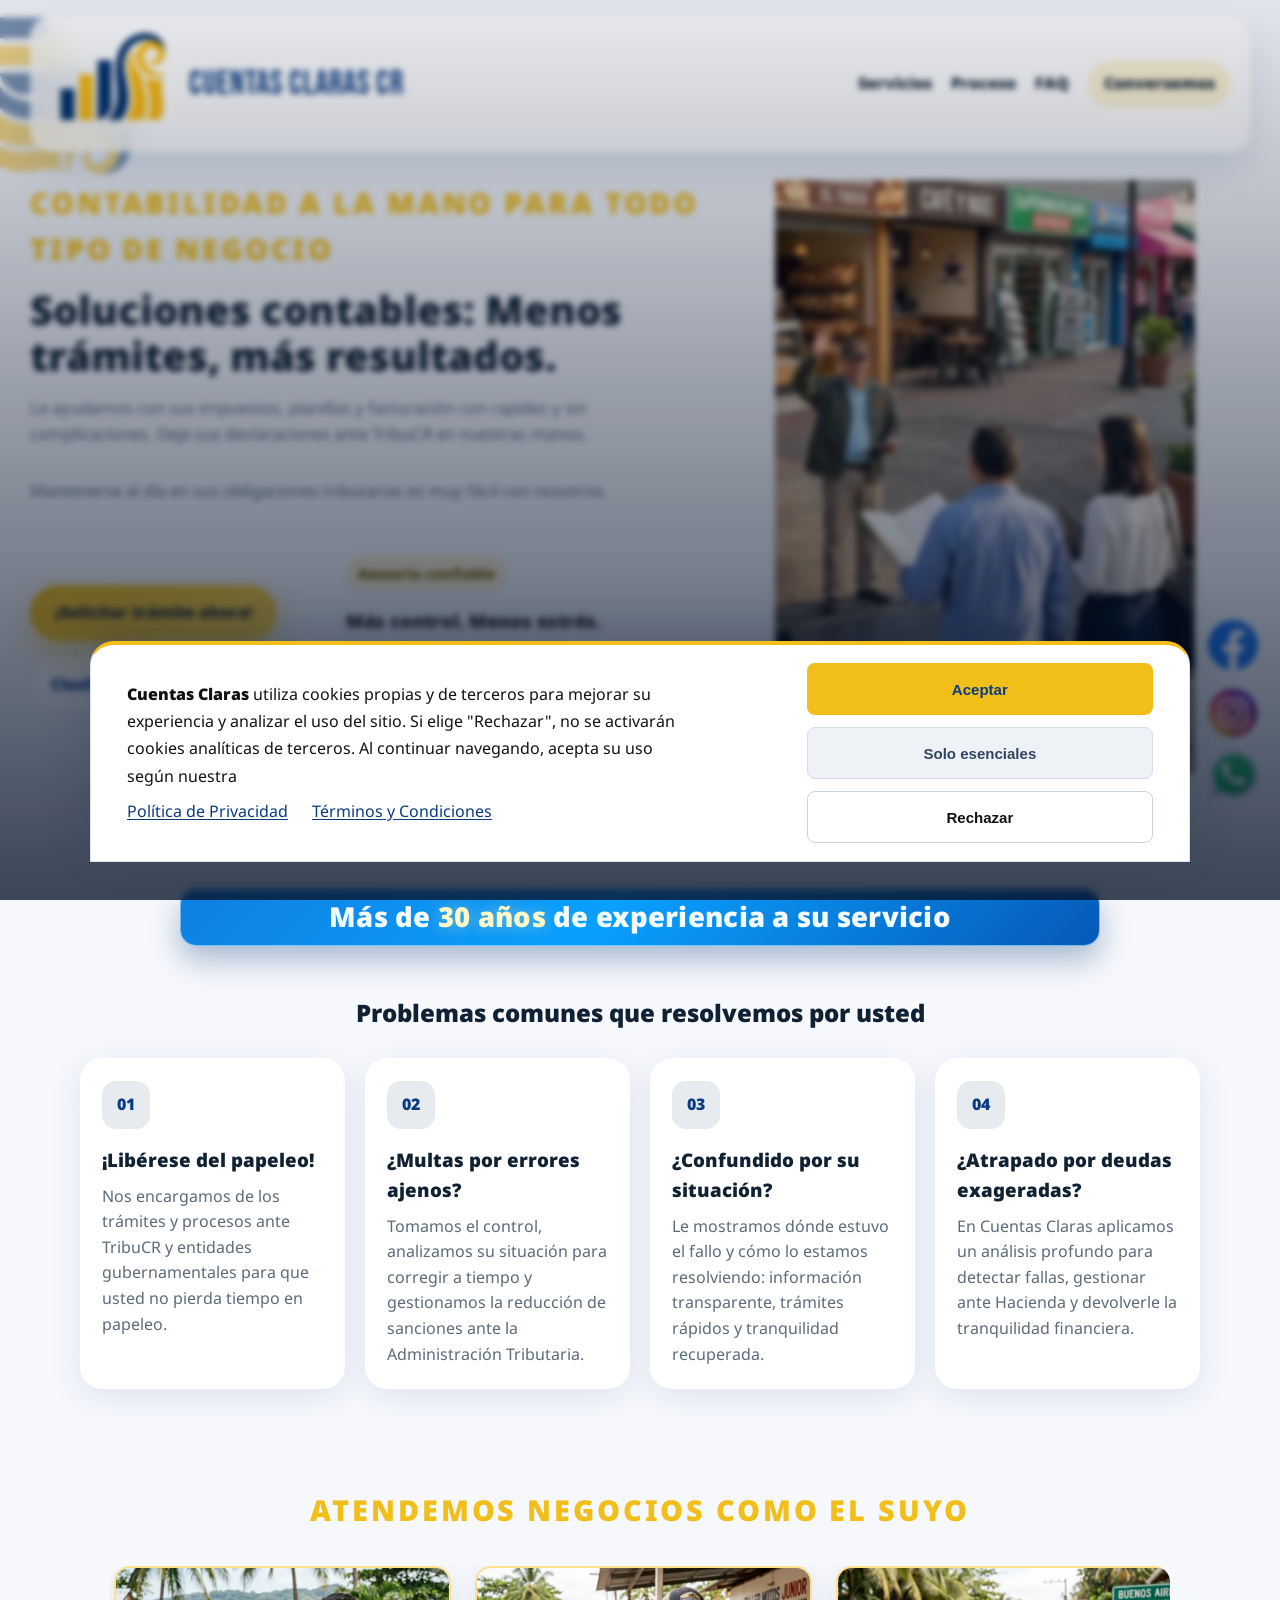
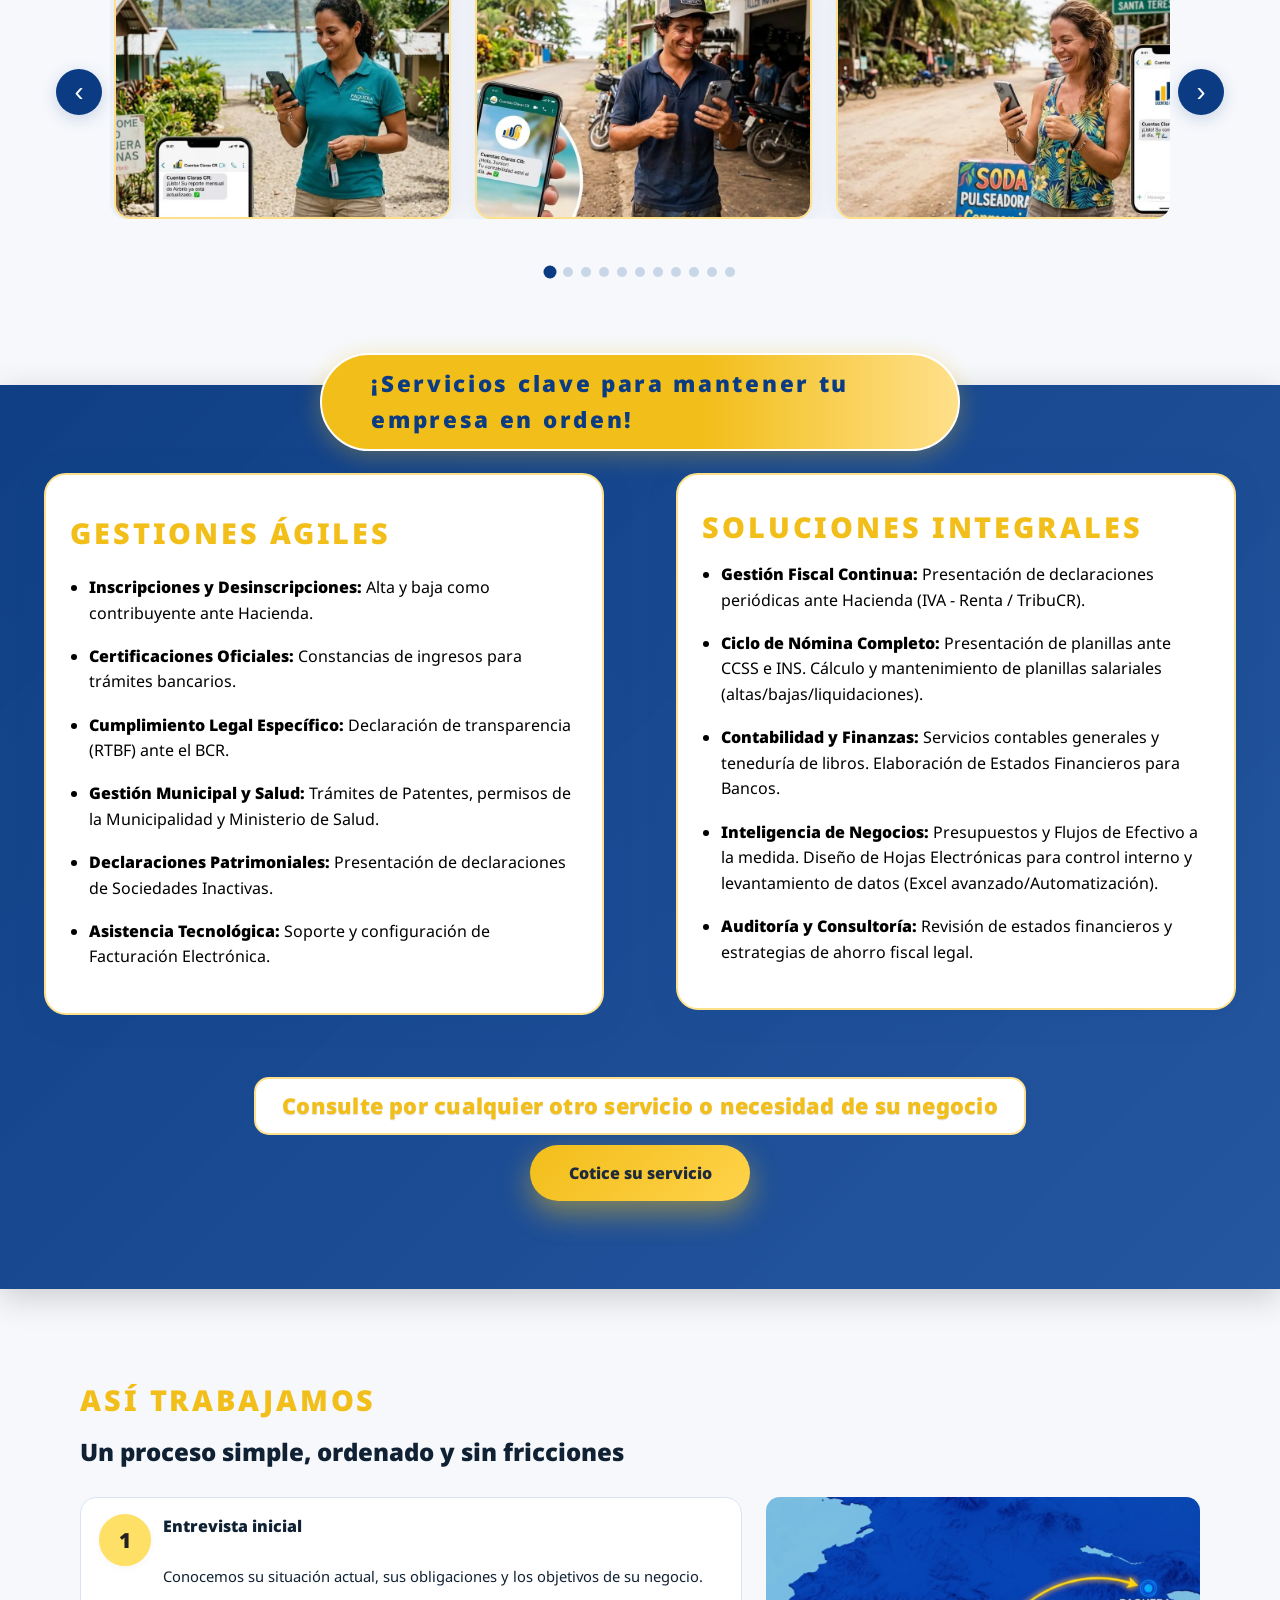
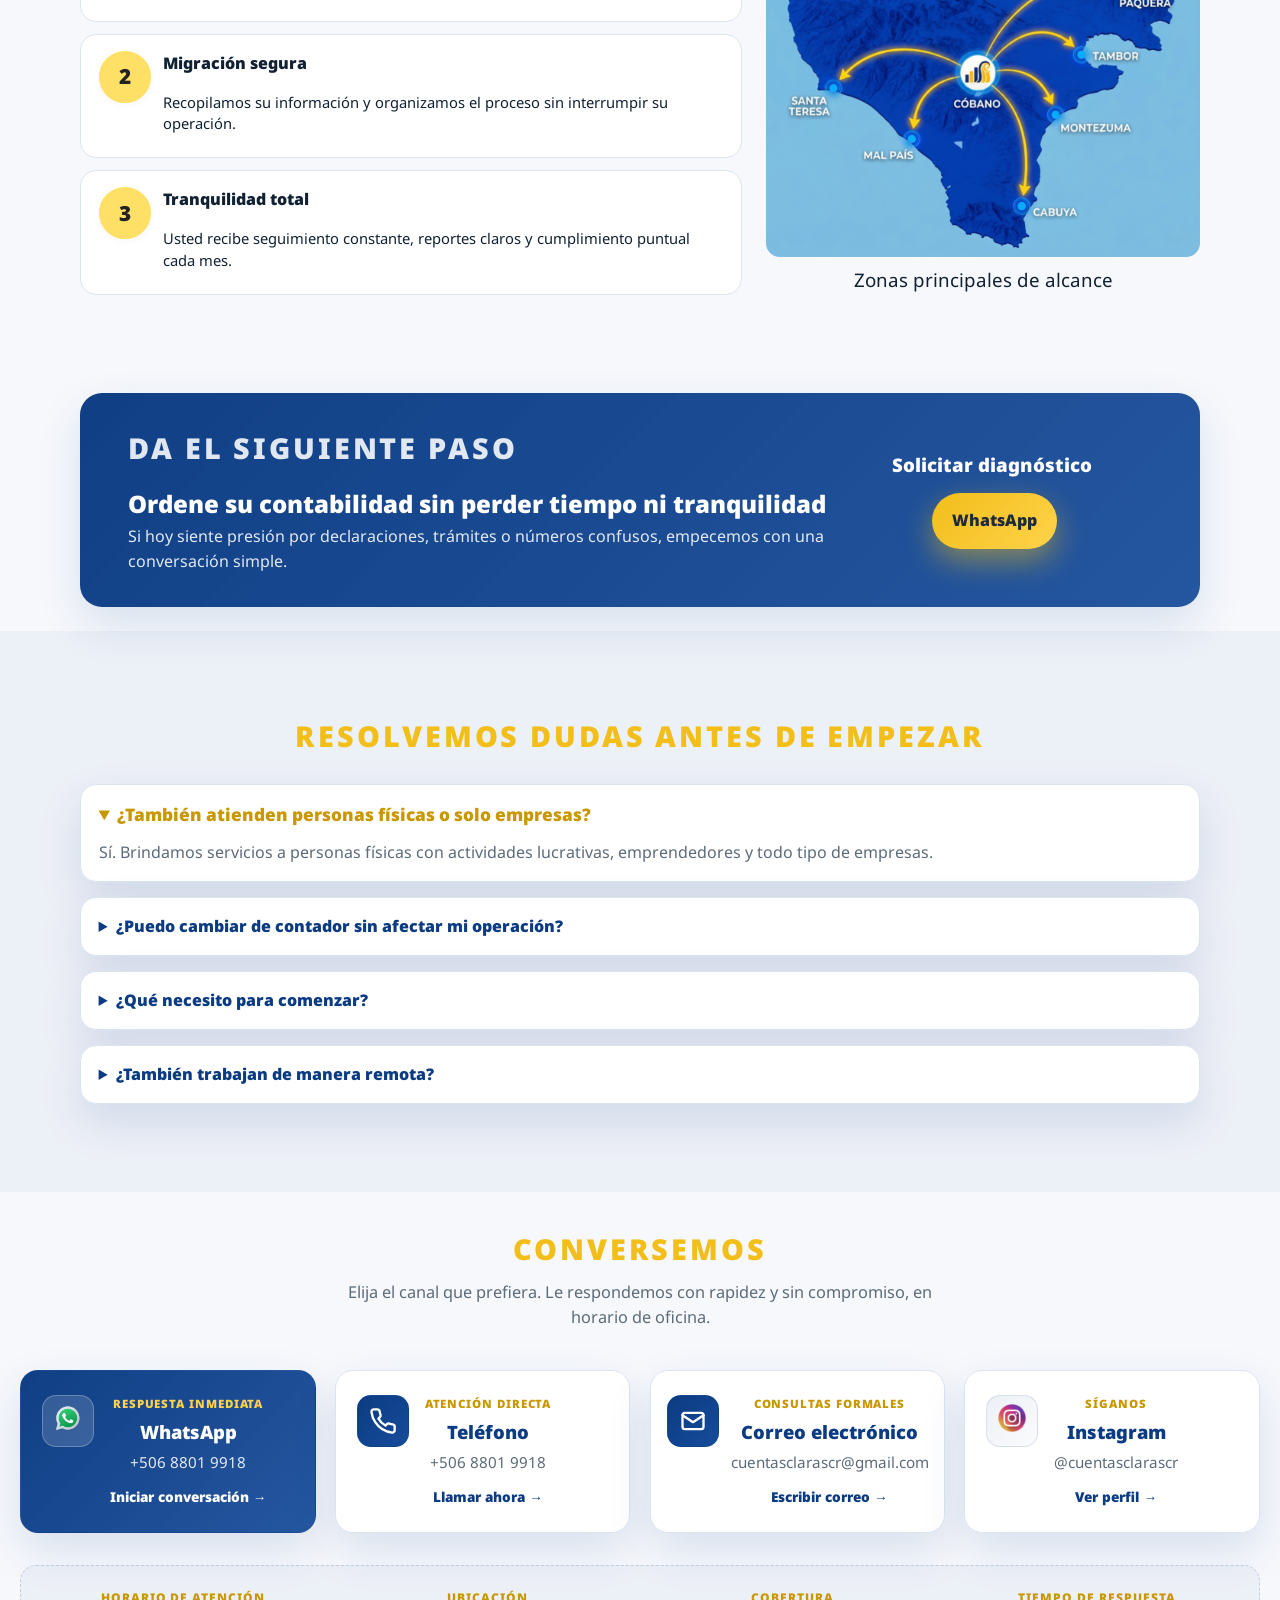
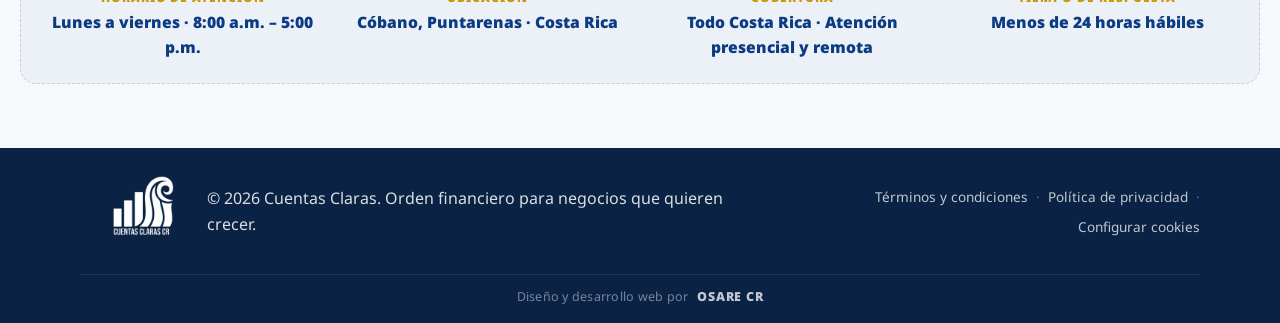
<file: index.html>
<!doctype html>
<html lang="es">
  <head>
    <meta charset="UTF-8" />
    <meta http-equiv="X-UA-Compatible" content="IE=edge" />
    <meta
      name="viewport"
      content="width=device-width, initial-scale=1.0, maximum-scale=5.0"
    />
    <meta name="ga4-measurement-id" content="" />
    <meta
      name="description"
      content="Servicios contables, declaraciones ante TribuCR, 
planillas CCSS e IVA. Más de 30 años de experiencia. Atención remota. 
Cóbano, Puntarenas, Costa Rica."
    />
    <meta name="theme-color" content="#0b3b82" />
    <meta name="msapplication-TileColor" content="#0b3b82" />

    <meta property="og:type" content="website" />
    <meta property="og:url" content="https://cuentasclarascr.com/" />
    <meta property="og:title" content="Cuentas Claras | Servicios Contables" />
    <meta
      property="og:description"
      content="Soluciones contables para negocios que quieren crecer."
    />
    <meta
      property="og:image"
      content="https://cuentasclarascr.com/img/og-cuentasclaras.jpg"
    />
    <meta property="og:locale" content="es_CR" />
    <meta property="twitter:card" content="summary_large_image" />
    <meta property="twitter:url" content="https://cuentasclarascr.com/" />
    <meta
      property="twitter:title"
      content="Cuentas Claras | Servicios Contables"
    />
    <meta
      property="twitter:description"
      content="Soluciones contables para negocios que quieren crecer."
    />

    <meta
      property="twitter:image"
      content="https://cuentasclarascr.com/img/og-cuentasclaras.jpg"
    />
    <meta name="robots" content="index, follow" />
    <meta name="format-detection" content="telephone=no" />
    <title>
      Cuentas Claras | Servicios Contables y Asesoría Fiscal para PyMEs en Costa
      Rica
    </title>
    <!-- Google Tag Manager -->
    <script>
      (function (w, d, s, l, i) {
        w[l] = w[l] || [];
        w[l].push({
          "gtm.start": new Date().getTime(),
          event: "gtm.js",
        });
        var f = d.getElementsByTagName(s)[0],
          j = d.createElement(s),
          dl = l != "dataLayer" ? "&l=" + l : "";
        j.async = true;
        j.src = "https://www.googletagmanager.com/gtm.js?id=" + i + dl;
        f.parentNode.insertBefore(j, f);
      })(window, document, "script", "dataLayer", "GTM-WLCG83B6");
    </script>
    <!-- End Google Tag Manager -->
    <link rel="canonical" href="https://cuentasclarascr.com/" />
    <link rel="icon" type="image/png" href="./img/logo-vacio.png" />
    <link rel="icon" type="image/webp" href="./img/logo-vacio.webp" />
    <link rel="preconnect" href="https://fonts.googleapis.com" />
    <link rel="preconnect" href="https://fonts.gstatic.com" crossorigin />

    <link rel="preload" href="style.css" as="style" />
    <link rel="stylesheet" href="style.css" />

    <script type="application/ld+json">
      {
        "@context": "https://schema.org",
        "@type": "AccountingService",
        "name": "Cuentas Claras CR",
        "url": "https://cuentasclarascr.com",
        "logo": "https://cuentasclarascr.com/img/logo-vacio.png",
        "description": "Servicios contables, fiscales y de asesoría financiera para PyMEs, emprendedores y negocios en Costa Rica. Más de 30 años de experiencia.",
        "telephone": "+506-8801-9918",
        "email": "cuentasclarascr@gmail.com",
        "address": {
          "@type": "PostalAddress",
          "addressLocality": "Cóbano",
          "addressRegion": "Puntarenas",
          "addressCountry": "CR"
        },
        "openingHours": "Mo-Fr 08:00-17:00",
        "areaServed": "Costa Rica",
        "sameAs": ["https://www.instagram.com/cuentasclarascr/"]
      }
    </script>
  </head>

  <body>
    <!-- Google Tag Manager (noscript) -->
    <noscript
      ><iframe
        src="https://www.googletagmanager.com/ns.html?id=GTM-WLCG83B6"
        height="0"
        width="0"
        style="display: none; visibility: hidden"
      ></iframe
    ></noscript>
    <!-- End Google Tag Manager (noscript) -->

    <!-- Google tag (gtag.js) -->
    <script
      async
      src="https://www.googletagmanager.com/gtag/js?id=G-TWZT56Q7BH"
    ></script>
    <script>
      window.dataLayer = window.dataLayer || [];
      function gtag() {
        dataLayer.push(arguments);
      }
      gtag("js", new Date());

      gtag("config", "G-TWZT56Q7BH");
    </script>

    <header class="hero">
      <nav class="navbar container">
        <a
          href="#inicio"
          class="brand brand-image-link"
          aria-label="Cuentas Claras CR inicio"
        >
          <picture>
            <source srcset="./img/logo-vacio.webp" type="image/webp" />
            <img
              src="./img/logo-vacio.png"
              alt="Logo Cuentas Claras CR"
              class="brand-logo"
              width="512"
              height="512"
              fetchpriority="high"
            />
          </picture>

          <span class="brand-name">Cuentas Claras CR</span>
        </a>
        <button
          class="menu-bubble"
          type="button"
          aria-label="Abrir menu de navegacion"
          aria-expanded="false"
          aria-controls="main-nav-links"
        >
          <span class="menu-bubble-dot"></span>
          <span class="menu-bubble-dot"></span>
          <span class="menu-bubble-dot"></span>
        </button>
        <div class="nav-tools">
          <div class="nav-links" id="main-nav-links">
            <a href="#servicios">Servicios</a>
            <a href="#proceso">Proceso</a>
            <a href="#faq">FAQ</a>
            <a href="#contacto" class="nav-cta">Conversemos</a>
          </div>
        </div>
      </nav>

      <section class="hero-content container" id="inicio">
        <div class="hero-copy">
          <p class="eyebrow">
            Contabilidad a la mano para todo tipo de negocio
          </p>
          <h1 id="soluciones">
            Soluciones contables: Menos trámites, más resultados.
          </h1>
          <p class="subtitle">
            Le ayudamos con sus impuestos, planillas y facturación con rapidez y
            sin complicaciones. Deje sus declaraciones ante TribuCR en nuestras
            manos.
          </p>

          <p class="subtitle">
            Mantenerse al día en sus obligaciones tributarias es muy fácil con
            nosotros.
          </p>

          <div class="hero-actions">
            <div class="hero-actions-row">
              <div class="hero-actions-col">
                <a href="#contacto" class="btn btn-primary btn-float">
                  ¡Solicitar trámite ahora!</a
                >
                <a href="#servicios" class="btn btn-secondary"
                  >Clasificación de servicios</a
                >
              </div>
              <div class="hero-actions-info">
                <span class="mini-badge">Asesoría confiable</span>
                <h2 class="hero-actions-info-headline">
                  Más control. Menos estrés.
                </h2>
                <p class="hero-actions-info-desc">
                  Le ayudamos a mantener sus obligaciones fiscales en orden
                  mientras usted se enfoca en vender, operar y crecer.
                </p>
              </div>
            </div>
          </div>
        </div>

        <div class="hero-card flyer-card">
          <div class="flyer-top">
            <picture>
              <source srcset="./img/gerente.webp" type="image/webp" />
              <img
                src="./img/gerente.jpg"
                alt="Asesoría contable para negocios"
                fetchpriority="high"
              />
            </picture>
          </div>
        </div>
      </section>
    </header>

    <main>
      <section class="section muted">
        <div class="container">
          <div class="experience-pill" aria-label="Años de experiencia">
            Más de <strong>30 años</strong> de experiencia a su servicio
          </div>

          <div class="section-heading centered">
            <h2 class="section-title">
              Problemas comunes que resolvemos por usted
            </h2>
          </div>

          <div class="grid three-cols">
            <article class="card pain-card">
              <div class="icon">01</div>
              <h3>¡Libérese del papeleo!</h3>
              <p>
                Nos encargamos de los trámites y procesos ante TribuCR y
                entidades gubernamentales para que usted no pierda tiempo en
                papeleo.
              </p>
            </article>

            <article class="card pain-card">
              <div class="icon">02</div>
              <h3>¿Multas por errores ajenos?</h3>
              <p>
                Tomamos el control, analizamos su situación para corregir a
                tiempo y gestionamos la reducción de sanciones ante la
                Administración Tributaria.
              </p>
            </article>

            <article class="card pain-card">
              <div class="icon">03</div>
              <h3>¿Confundido por su situación?</h3>
              <p>
                Le mostramos dónde estuvo el fallo y cómo lo estamos
                resolviendo: información transparente, trámites rápidos y
                tranquilidad recuperada.
              </p>
            </article>

            <article class="card pain-card">
              <div class="icon">04</div>
              <h3>¿Atrapado por deudas exageradas?</h3>
              <p>
                En Cuentas Claras aplicamos un análisis profundo para detectar
                fallas, gestionar ante Hacienda y devolverle la tranquilidad
                financiera.
              </p>
            </article>
          </div>
        </div>
      </section>

      <!-- CARRUSEL DE IMÁGENES -->
      <section class="section carousel-section">
        <div class="container">
          <div class="section-heading centered">
            <p class="eyebrow" id="galeria">Atendemos negocios como el suyo</p>
            <!-- <h2 class="section-title">Negocios como el suyo</h2> -->
          </div>
        </div>
        <div class="carousel-wrapper">
          <button
            class="carousel-btn carousel-btn--prev"
            aria-label="Imagen anterior"
          >
            &#8249;
          </button>
          <div class="carousel-track-container">
            <div class="carousel-track" id="carouselTrack">
              <div class="carousel-card">
                <picture>
                  <source
                    srcset="./img/airbnb-cuentas-claras-cr.webp"
                    type="image/webp"
                  />
                  <img
                    src="./img/airbnb-cuentas-claras-cr.png"
                    alt="Imagen 1"
                    width="1200"
                    height="630"
                    loading="lazy"
                  />
                </picture>
              </div>
              <div class="carousel-card">
                <picture>
                  <source
                    srcset="./img/mecanico-motos-cuentas-claras-cr.webp"
                    type="image/webp"
                  />
                  <img
                    src="./img/mecanico-motos-cuentas-claras-cr.png"
                    alt="Imagen 2"
                    width="1200"
                    height="630"
                    loading="lazy"
                  />
                </picture>
              </div>
              <div class="carousel-card">
                <picture>
                  <source
                    srcset="./img/soda-cuentas-claras-cr.webp"
                    type="image/webp"
                  />
                  <img
                    src="./img/soda-cuentas-claras-cr.png"
                    alt="Imagen 3"
                    width="1200"
                    height="630"
                    loading="lazy"
                  />
                </picture>
              </div>
              <div class="carousel-card">
                <picture>
                  <source
                    srcset="./img/surf-instructor-cuentas-claras-cr.webp"
                    type="image/webp"
                  />
                  <img
                    src="./img/surf-instructor-cuentas-claras-cr.png"
                    alt="Imagen 4"
                    width="1200"
                    height="630"
                    loading="lazy"
                  />
                </picture>
              </div>
              <div class="carousel-card">
                <picture>
                  <source
                    srcset="./img/taller-automotriz-cuentas-claras-cr.webp"
                    type="image/webp"
                  />
                  <img
                    src="./img/taller-automotriz-cuentas-claras-cr.png"
                    alt="Imagen 5"
                    width="1200"
                    height="630"
                    loading="lazy"
                  />
                </picture>
              </div>
              <div class="carousel-card">
                <picture>
                  <source
                    srcset="./img/trabajo-domestico-cuentas-claras-cr.webp"
                    type="image/webp"
                  />
                  <img
                    src="./img/trabajo-domestico-cuentas-claras-cr.png"
                    alt="Imagen 6"
                    width="1200"
                    height="630"
                    loading="lazy"
                  />
                </picture>
              </div>
              <div class="carousel-card">
                <picture>
                  <source
                    srcset="./img/zapatero-cuentas-claras-cr.webp"
                    type="image/webp"
                  />
                  <img
                    src="./img/zapatero-cuentas-claras-cr.png"
                    alt="Imagen 7"
                    width="1200"
                    height="630"
                    loading="lazy"
                  />
                </picture>
              </div>
              <div class="carousel-card">
                <picture>
                  <source
                    srcset="./img/costurera-cuentas-claras-cr.webp"
                    type="image/webp"
                  />
                  <img
                    src="./img/costurera-cuentas-claras-cr.png"
                    alt="Imagen 8"
                    width="1200"
                    height="630"
                    loading="lazy"
                  />
                </picture>
              </div>
              <div class="carousel-card">
                <picture>
                  <source
                    srcset="./img/dentista-cuentas-claras-cr.webp"
                    type="image/webp"
                  />
                  <img
                    src="./img/dentista-cuentas-claras-cr.png"
                    alt="Imagen 9"
                    width="1200"
                    height="630"
                    loading="lazy"
                  />
                </picture>
              </div>
              <div class="carousel-card">
                <picture>
                  <source
                    srcset="./img/fontanero-cuentas-claras-cr.webp"
                    type="image/webp"
                  />
                  <img
                    src="./img/fontanero-cuentas-claras-cr.png"
                    alt="Imagen 10"
                    width="1200"
                    height="630"
                    loading="lazy"
                  />
                </picture>
              </div>
              <div class="carousel-card">
                <picture>
                  <source
                    srcset="./img/pescador-cuentas-claras-cr.webp"
                    type="image/webp"
                  />
                  <img
                    src="./img/pescador-cuentas-claras-cr.png"
                    alt="Imagen 11"
                    width="1200"
                    height="630"
                    loading="lazy"
                  />
                </picture>
              </div>
            </div>
          </div>
          <button
            class="carousel-btn carousel-btn--next"
            aria-label="Imagen siguiente"
          >
            &#8250;
          </button>
        </div>
        <div class="carousel-dots" id="carouselDots"></div>
      </section>
      <!-- FIN CARRUSEL -->

      <section class="section" id="servicios">
        <div class="container servicios-grid">
          <div class="servicios-info-col">
            <div class="section-heading">
              <p class="eyebrow">Gestiones ágiles</p>
              <ul class="servicios-list">
                <li>
                  <strong>Inscripciones y Desinscripciones:</strong> Alta y baja
                  como contribuyente ante Hacienda.
                </li>
                <li>
                  <strong>Certificaciones Oficiales:</strong> Constancias de
                  ingresos para trámites bancarios.
                </li>
                <li>
                  <strong>Cumplimiento Legal Específico:</strong> Declaración de
                  transparencia (RTBF) ante el BCR.
                </li>
                <li>
                  <strong>Gestión Municipal y Salud:</strong> Trámites de
                  Patentes, permisos de la Municipalidad y Ministerio de Salud.
                </li>
                <li>
                  <strong>Declaraciones Patrimoniales:</strong> Presentación de
                  declaraciones de Sociedades Inactivas.
                </li>
                <li>
                  <strong>Asistencia Tecnológica:</strong> Soporte y
                  configuración de Facturación Electrónica.
                </li>
              </ul>
            </div>
          </div>
          <div class="servicios-cards-col">
            <div class="section-heading">
              <h2 class="eyebrow">Soluciones integrales</h2>
              <ul class="servicios-list">
                <li>
                  <strong>Gestión Fiscal Continua:</strong> Presentación de
                  declaraciones periódicas ante Hacienda (IVA - Renta /
                  TribuCR).
                </li>
                <li>
                  <strong>Ciclo de Nómina Completo:</strong> Presentación de
                  planillas ante CCSS e INS. Cálculo y mantenimiento de
                  planillas salariales (altas/bajas/liquidaciones).
                </li>
                <li>
                  <strong>Contabilidad y Finanzas:</strong> Servicios contables
                  generales y teneduría de libros. Elaboración de Estados
                  Financieros para Bancos.
                </li>
                <li>
                  <strong>Inteligencia de Negocios:</strong> Presupuestos y
                  Flujos de Efectivo a la medida. Diseño de Hojas Electrónicas
                  para control interno y levantamiento de datos (Excel
                  avanzado/Automatización).
                </li>
                <li>
                  <strong>Auditoría y Consultoría:</strong> Revisión de estados
                  financieros y estrategias de ahorro fiscal legal.
                </li>
              </ul>
            </div>
          </div>
        </div>
        <div
          class="servicios-extra-pill-wrap"
          aria-label="Mensaje de servicios personalizados"
        >
          <p class="servicios-extra-pill">
            Consulte por cualquier otro servicio o necesidad de su negocio
          </p>
        </div>
        <div class="servicios-cta-wrap">
          <a href="#contacto" class="btn btn-primary cot-services"
            >Cotice su servicio</a
          >
        </div>
      </section>

      <section class="section process-section" id="proceso">
        <div class="container">
          <div class="section-heading">
            <p class="eyebrow">Así trabajamos</p>
            <h2>Un proceso simple, ordenado y sin fricciones</h2>
          </div>

          <div class="process-layout">
            <div class="process-steps">
              <article class="step">
                <span>1</span>
                <h3>Entrevista inicial</h3>
                <p>
                  Conocemos su situación actual, sus obligaciones y los
                  objetivos de su negocio.
                </p>
              </article>

              <article class="step">
                <span>2</span>
                <h3>Migración segura</h3>
                <p>
                  Recopilamos su información y organizamos el proceso sin
                  interrumpir su operación.
                </p>
              </article>

              <article class="step">
                <span>3</span>
                <h3>Tranquilidad total</h3>
                <p>
                  Usted recibe seguimiento constante, reportes claros y
                  cumplimiento puntual cada mes.
                </p>
              </article>
            </div>

            <aside class="process-map-card">
              <picture>
                <source srcset="./img/mapa.webp" type="image/webp" />
                <img
                  src="./img/mapa.png"
                  alt="Mapa de ubicación de Cuentas Claras"
                  class="process-map-image"
                  width="2272"
                  height="1884"
                  loading="lazy"
                />
                <h3 id="zonas">Zonas principales de alcance</h3>
              </picture>
            </aside>
          </div>
        </div>
      </section>

      <section class="section cta-section">
        <div class="container cta-panel">
          <div>
            <p class="eyebrow">Da el siguiente paso</p>
            <h2>Ordene su contabilidad sin perder tiempo ni tranquilidad</h2>
            <p>
              Si hoy siente presión por declaraciones, trámites o números
              confusos, empecemos con una conversación simple.
            </p>
          </div>
          <div class="cta-actions">
            <h3 class="title-diagnostico">Solicitar diagnóstico</h3>
            <a
              href="https://wa.me/50688019918?text=Hola%2C%20quiero%20informaci%C3%B3n%20sobre%20sus%20servicios%20contables"
              class="btn btn-primary whats-diagnostico"
              target="_blank"
              rel="noopener noreferrer"
              >WhatsApp</a
            >
          </div>
        </div>
      </section>

      <section class="section faq-section" id="faq">
        <div class="container">
          <div class="section-heading centered">
            <!-- <p class="eyebrow">Preguntas frecuentes</p> -->
            <h2 class="eyebrow" id="dudas">
              Resolvemos dudas antes de empezar
            </h2>
          </div>

          <div class="faq-list">
            <details class="faq-item" open>
              <summary>
                ¿También atienden personas físicas o solo empresas?
              </summary>
              <p>
                Sí. Brindamos servicios a personas físicas con actividades
                lucrativas, emprendedores y todo tipo de empresas.
              </p>
            </details>

            <details class="faq-item">
              <summary>
                ¿Puedo cambiar de contador sin afectar mi operación?
              </summary>
              <p>
                Sí. Organizamos la migración de forma ordenada para que no se
                interrumpa su actividad diaria.
              </p>
            </details>

            <details class="faq-item">
              <summary>¿Qué necesito para comenzar?</summary>
              <p>
                Solo información básica de su negocio y los documentos contables
                disponibles. Nosotros le guiamos con el resto.
              </p>
            </details>

            <details class="faq-item">
              <summary>¿También trabajan de manera remota?</summary>
              <p>
                Sí. Podemos atenderle de forma digital con seguimiento ágil por
                videollamada, correo y mensajería.
              </p>
            </details>
          </div>
        </div>
      </section>

      <section class="section contacto-section" id="contacto">
        <div class="container">
          <div class="section-heading centered">
            <!-- <p class="eyebrow">Conversemos</p> -->
            <h2 class="eyebrow" id="contacto">Conversemos</h2>
            <p class="contacto-lead">
              Elija el canal que prefiera. Le respondemos con rapidez y sin
              compromiso, en horario de oficina.
            </p>
          </div>

          <div class="contacto-grid">
            <a
              class="contacto-card contacto-card--primary"
              href="https://wa.me/50688019918?text=Hola%2C%20quiero%20informaci%C3%B3n%20sobre%20sus%20servicios%20contables"
              target="_blank"
              rel="noopener noreferrer"
              aria-label="Escribir por WhatsApp"
            >
              <div class="contacto-card-icon">
                <picture>
                  <source srcset="./img/whatsapp.webp" type="image/webp" />
                  <img
                    src="./img/whatsapp.png"
                    alt="WhatsApp"
                    width="96"
                    height="96"
                    loading="lazy"
                  />
                </picture>
              </div>
              <div class="contacto-card-body">
                <span class="contacto-card-eyebrow">Respuesta inmediata</span>
                <h3>WhatsApp</h3>
                <p>+506 8801 9918</p>
                <span class="contacto-card-action"
                  >Iniciar conversación &rarr;</span
                >
              </div>
            </a>

            <a
              class="contacto-card"
              href="tel:+50688019918"
              aria-label="Llamar por teléfono"
            >
              <div
                class="contacto-card-icon contacto-card-icon--mono"
                aria-hidden="true"
              >
                <svg
                  viewBox="0 0 24 24"
                  width="28"
                  height="28"
                  fill="none"
                  stroke="currentColor"
                  stroke-width="2"
                  stroke-linecap="round"
                  stroke-linejoin="round"
                >
                  <path
                    d="M22 16.92v3a2 2 0 0 1-2.18 2 19.86 19.86 0 0 1-8.63-3.07 19.5 19.5 0 0 1-6-6A19.86 19.86 0 0 1 2.12 4.18 2 2 0 0 1 4.11 2h3a2 2 0 0 1 2 1.72c.13.96.37 1.9.72 2.81a2 2 0 0 1-.45 2.11L8.09 9.91a16 16 0 0 0 6 6l1.27-1.27a2 2 0 0 1 2.11-.45c.91.35 1.85.59 2.81.72A2 2 0 0 1 22 16.92z"
                  />
                </svg>
              </div>
              <div class="contacto-card-body">
                <span class="contacto-card-eyebrow">Atención directa</span>
                <h3>Teléfono</h3>
                <p>+506 8801 9918</p>
                <span class="contacto-card-action">Llamar ahora &rarr;</span>
              </div>
            </a>

            <a
              class="contacto-card contacto-card--email"
              href="mailto:cuentasclarascr@gmail.com?subject=Consulta%20de%20servicios%20contables"
              aria-label="Enviar correo electrónico"
            >
              <div
                class="contacto-card-icon contacto-card-icon--mono"
                aria-hidden="true"
              >
                <svg
                  viewBox="0 0 24 24"
                  width="28"
                  height="28"
                  fill="none"
                  stroke="currentColor"
                  stroke-width="2"
                  stroke-linecap="round"
                  stroke-linejoin="round"
                >
                  <rect x="3" y="5" width="18" height="14" rx="2" />
                  <path d="M3 7l9 6 9-6" />
                </svg>
              </div>
              <div class="contacto-card-body">
                <span class="contacto-card-eyebrow">Consultas formales</span>
                <h3>Correo electrónico</h3>
                <p class="contacto-card-email">cuentasclarascr@gmail.com</p>
                <span class="contacto-card-action">Escribir correo &rarr;</span>
              </div>
            </a>

            <a
              class="contacto-card"
              href="https://www.instagram.com/cuentasclarascr/"
              target="_blank"
              rel="noopener noreferrer"
              aria-label="Visitar Instagram"
            >
              <div class="contacto-card-icon">
                <picture>
                  <source srcset="./img/instagram.webp" type="image/webp" />
                  <img
                    src="./img/instagram.png"
                    alt="Instagram"
                    width="512"
                    height="512"
                    loading="lazy"
                  />
                </picture>
              </div>
              <div class="contacto-card-body">
                <span class="contacto-card-eyebrow">Síganos</span>
                <h3>Instagram</h3>
                <p>@cuentasclarascr</p>
                <span class="contacto-card-action">Ver perfil &rarr;</span>
              </div>
            </a>
          </div>

          <div class="contacto-info-panel">
            <div class="contacto-info-item">
              <span class="contacto-info-label">Horario de atención</span>
              <span class="contacto-info-value"
                >Lunes a viernes · 8:00 a.m. – 5:00 p.m.</span
              >
            </div>
            <div class="contacto-info-item">
              <span class="contacto-info-label">Ubicación</span>
              <span class="contacto-info-value"
                >Cóbano, Puntarenas · Costa Rica</span
              >
            </div>
            <div class="contacto-info-item">
              <span class="contacto-info-label">Cobertura</span>
              <span class="contacto-info-value"
                >Todo Costa Rica · Atención presencial y remota</span
              >
            </div>
            <div class="contacto-info-item">
              <span class="contacto-info-label">Tiempo de respuesta</span>
              <span class="contacto-info-value">Menos de 24 horas hábiles</span>
            </div>
          </div>
        </div>
      </section>
    </main>


    <button
      class="facebook-float"
      type="button"
      data-href="https://www.facebook.com/people/Cuentas-Claras-CR/61589558073701/"
      aria-label="Abrir Facebook"
    >
      <img
        class="facebook-float-icon"
        src="./img/facebook.png"
        alt="Facebook"
        width="96"
        height="96"
        loading="lazy"
    ></button>


    <button
      class="instagram-float"
      type="button"
      data-href="https://www.instagram.com/cuentasclarascr/"
      aria-label="Abrir Instagram"
    >
      <picture>
        <source srcset="./img/instagram.webp" type="image/webp" />
        <img
          class="instagram-float-icon"
          src="./img/instagram.png"
          alt="Instagram"
          width="512"
          height="512"
          loading="lazy"
        />
      </picture>
    </button>

    <button
      class="whatsapp-float"
      type="button"
      data-href="https://wa.me/50688019918?text=Hola%2C%20quiero%20informaci%C3%B3n%20sobre%20sus%20servicios%20contables"
      aria-label="Abrir WhatsApp"
    >
      <picture>
        <source srcset="./img/whatsapp.webp" type="image/webp" />
        <img
          class="whatsapp-float-icon"
          src="./img/whatsapp.png"
          alt="WhatsApp"
          width="96"
          height="96"
          loading="lazy"
        />
      </picture>
    </button>

    <button
      class="back-to-top"
      id="backToTopBtn"
      type="button"
      aria-label="Subir al inicio"
    >
      <span class="back-to-top-icon" aria-hidden="true">&uarr;</span>
      <span class="back-to-top-text">Inicio</span>
    </button>

    <footer class="footer">
      <div class="container footer-inner">
        <div class="footer-brand">
          <picture></picture>
          <picture>
            <source srcset="./img/logo-blanco.webp" type="image/webp" />
            <img
              src="./img/logo-blanco.png"
              alt="Logo blanco de Cuentas Claras CR"
              class="footer-logo"
              width="1024"
              height="1024"
              loading="lazy"
            />
          </picture>
          <p>
            © 2026 Cuentas Claras. Orden financiero para negocios que quieren
            crecer.
          </p>
        </div>
        <nav class="footer-links" aria-label="Enlaces legales">
          <a href="terminos.html">Términos y condiciones</a>
          <span class="footer-links-sep" aria-hidden="true">·</span>
          <a href="politicas.html">Política de privacidad</a>
          <span class="footer-links-sep" aria-hidden="true">·</span>
          <a href="#" id="open-cookie-settings">Configurar cookies</a>
        </nav>
      </div>
      <div class="container footer-bottom">
        <p class="footer-credit">
          Diseño y desarrollo web por
          <a href="https://osare.cr" target="_blank" rel="noopener noreferrer"
            >OSARE CR</a
          >
        </p>
      </div>
    </footer>

    <!-- Banner de Consentimiento de Cookies -->
    <div
      id="cookie-banner"
      class="cookie-banner"
      role="alertdialog"
      aria-labelledby="cookie-banner-text"
      aria-live="polite"
      hidden
    >
      <div class="cookie-banner-inner">
        <div id="cookie-banner-text" class="cookie-banner-text">
          <p>
            <strong>Cuentas Claras</strong> utiliza cookies propias y de
            terceros para mejorar su experiencia y analizar el uso del sitio. Si
            elige "Rechazar", no se activarán cookies analíticas de terceros. Al
            continuar navegando, acepta su uso según nuestra
          </p>
          <div class="cookie-banner-links">
            <a href="politicas.html" target="_blank" rel="noopener noreferrer"
              >Política de Privacidad</a
            >
            <a href="terminos.html" target="_blank" rel="noopener noreferrer"
              >Términos y Condiciones</a
            >
          </div>
        </div>
        <div class="cookie-banner-actions">
          <button id="cookie-accept" class="cookie-btn cookie-btn-accept">
            Aceptar
          </button>
          <button id="cookie-essential" class="cookie-btn cookie-btn-essential">
            Solo esenciales
          </button>
          <button
            id="cookie-reject"
            class="cookie-btn cookie-btn-reject"
            type="button"
          >
            Rechazar
          </button>
        </div>
      </div>
    </div>

    <script src="app.js"></script>
  </body>
</html>
</file>
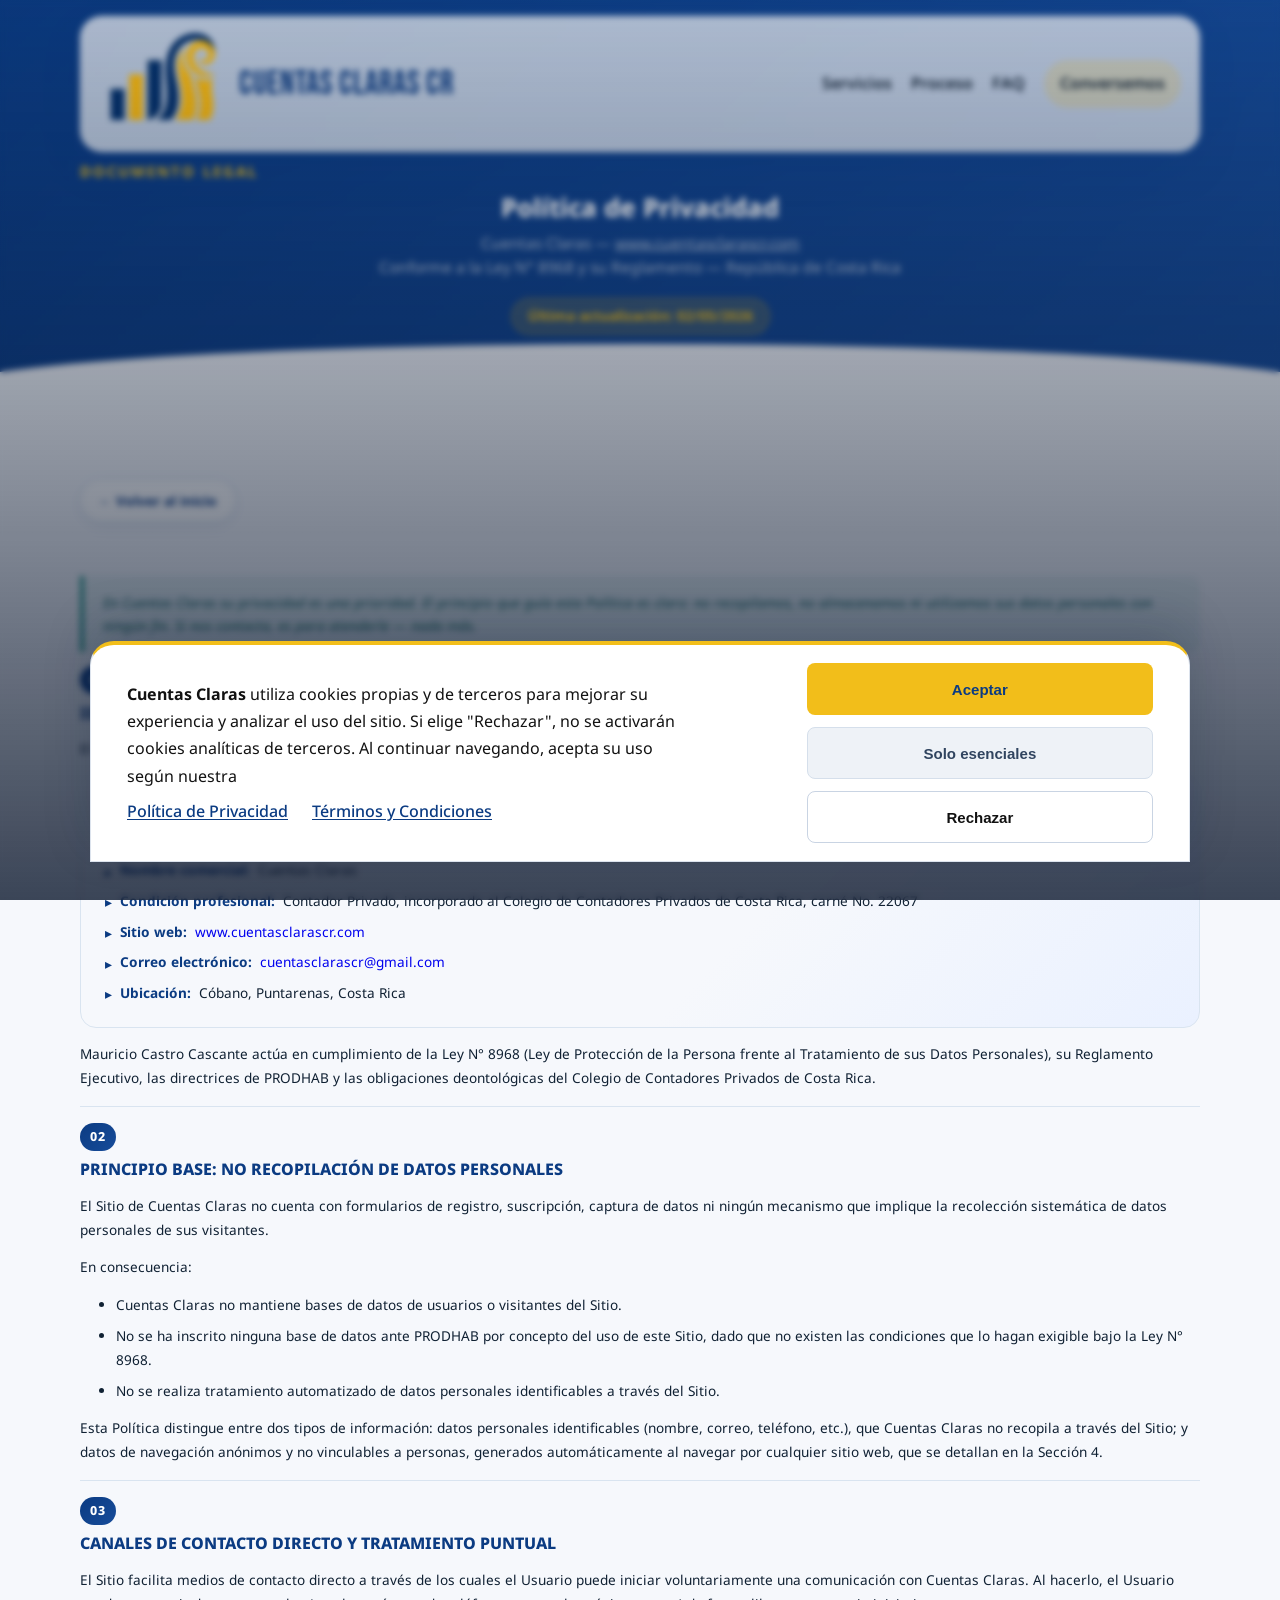
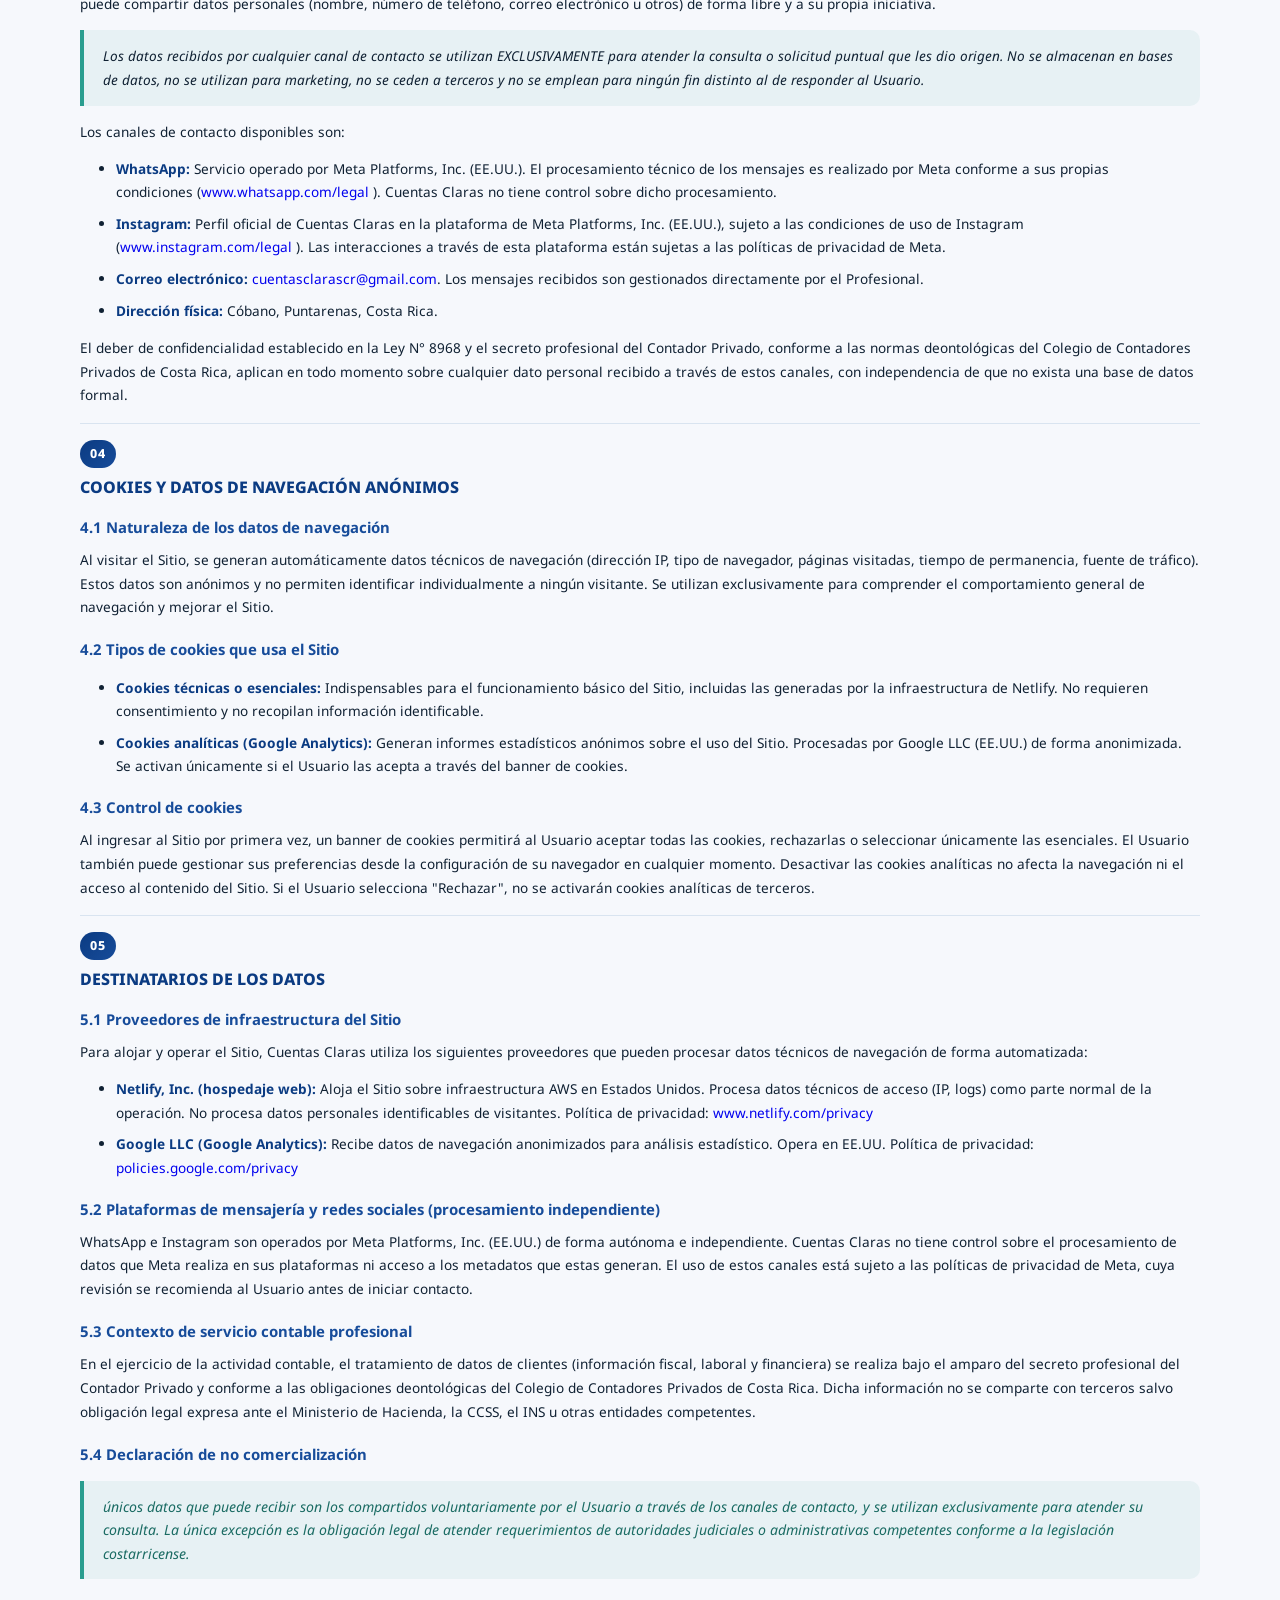
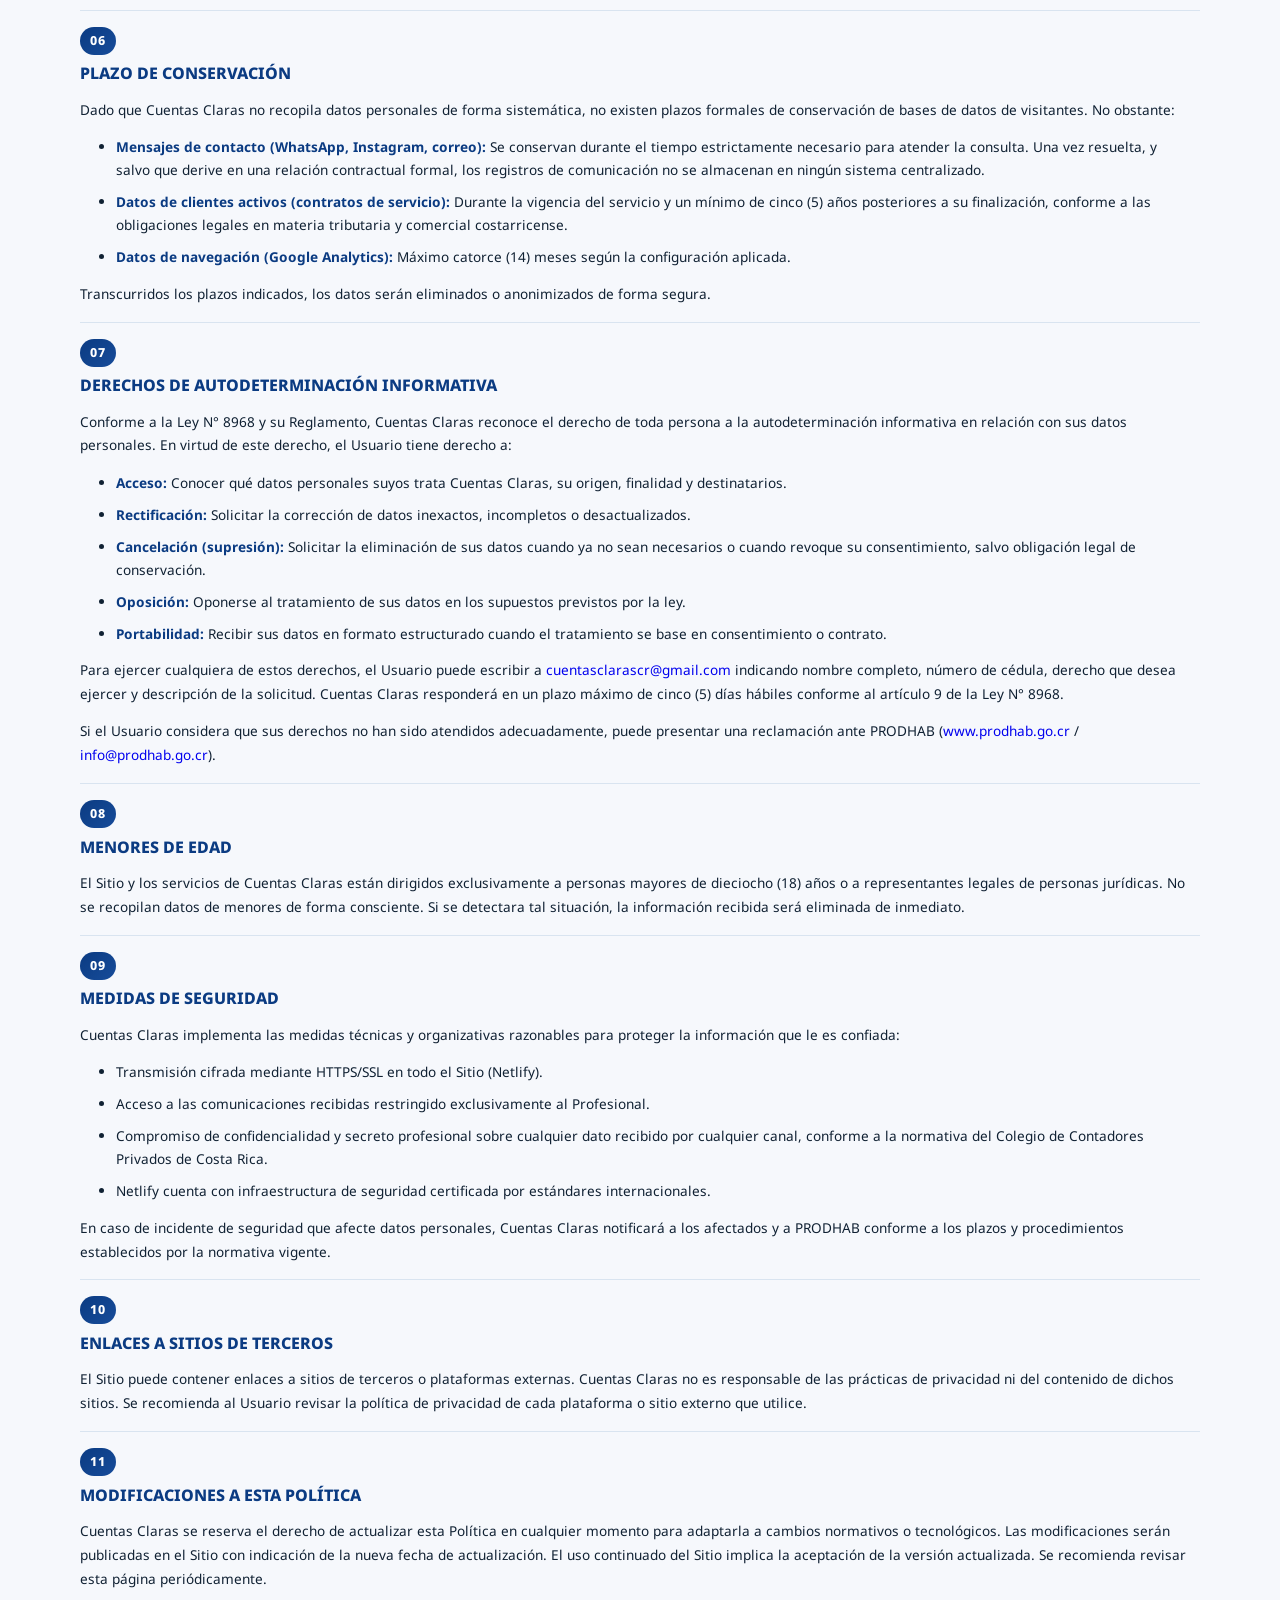
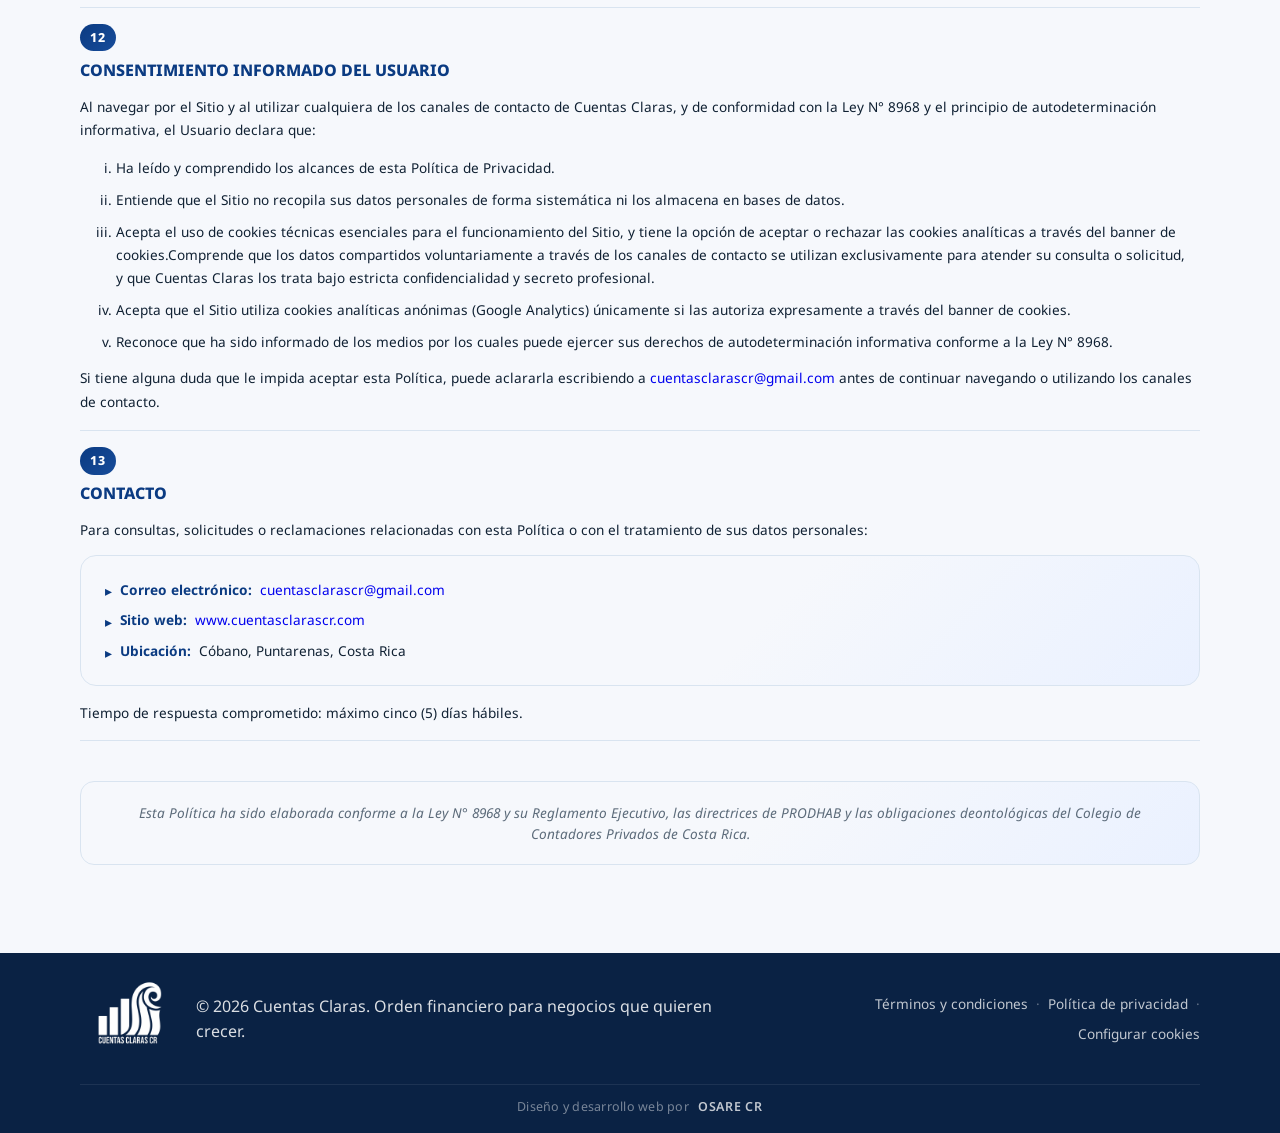
<file: politicas.html>
<!doctype html>
<html lang="es">

<head>
  <meta charset="UTF-8" />
  <meta http-equiv="X-UA-Compatible" content="IE=edge" />
  <meta name="viewport" content="width=device-width, initial-scale=1.0, maximum-scale=5.0" />
  <meta name="ga4-measurement-id" content="" />
  <meta name="description" content="Servicios contables, declaraciones ante TribuCR, 
     planillas CCSS e IVA. Más de 30 años de experiencia. Atención remota. 
     Cóbano, Puntarenas, Costa Rica." />
  <meta name="theme-color" content="#0b3b82" />
  <meta name="robots" content="noindex, follow" />

  <meta property="og:type" content="website">
  <meta property="og:url" content="https://cuentasclarascr.com/" /> 
  <meta property="og:title" content="Cuentas Claras | Servicios Contables">
  <meta property="og:description" content="Soluciones contables para negocios que quieren crecer.">
  <meta property="og:image" content="https://cuentasclarascr.com/img/og-cuentasclaras.jpg" /> 
  <meta property="og:locale" content="es_CR" />
  <meta property="twitter:card" content="summary_large_image">
  <meta property="twitter:url" content="https://cuentasclarascr.com/"> 
  
  <meta property="twitter:title" content="Cuentas Claras | Servicios Contables">
  <meta property="twitter:description" content="Soluciones contables para negocios que quieren crecer.">
  <meta property="twitter:image" content="https://cuentasclarascr.com/img/og-cuentasclaras.jpg"> 
  
  <!-- <meta property="og:title" content="Cuentas Claras | Servicios Contables" />
    <meta
      property="og:description"
      content="Soluciones contables para negocios que 
quieren crecer."
    />
    <meta
      property="og:image"
      content="https://cuentasclarascr.com/img/og
cuentasclaras.jpg"
    />
    <meta property="og:url" content="https://cuentasclarascr.com/" />
    <meta property="og:type" content="website" />
    <meta property="og:locale" content="es_CR" /> -->
  <title>
    Política de Privacidad | Servicios Contables y Asesoría Fiscal para PyMEs
    en Costa Rica
  </title>
  <link rel="canonical" href="https://cuentasclarascr.com/politicas" />
  <link rel="preconnect" href="https://fonts.googleapis.com" />
  <link rel="preconnect" href="https://fonts.gstatic.com" crossorigin />
  <link href="https://fonts.googleapis.com/css2?family=Noto+Sans:ital,wght@0,100..900;1,100..900&display=swap"
    rel="stylesheet" />
  <link rel="stylesheet" href="style.css" />
  <link rel="stylesheet" href="terminos-politicas.css" />
</head>

<body class="legal-page">
  <!-- Navbar -->
  <nav class="navbar container" aria-label="Navegación principal">
    <a href="index.html" class="brand brand-image-link" aria-label="Cuentas Claras CR inicio">
      <picture>
        <source srcset="./img/logo-vacio.webp" type="image/webp" />
        <img src="./img/logo-vacio.png" alt="Logo Cuentas Claras CR" class="brand-logo" width="512" height="512"
          fetchpriority="high" />
      </picture>
      <span class="brand-name">Cuentas Claras CR</span>
    </a>
    <button class="menu-bubble" type="button" aria-label="Abrir menu de navegacion" aria-expanded="false"
      aria-controls="main-nav-links">
      <span class="menu-bubble-dot"></span>
      <span class="menu-bubble-dot"></span>
      <span class="menu-bubble-dot"></span>
    </button>
    <div class="nav-tools">
      <div class="nav-links" id="main-nav-links">
        <a href="index.html#servicios">Servicios</a>
        <a href="index.html#proceso">Proceso</a>
        <a href="index.html#faq">FAQ</a>
        <a href="index.html#contacto" class="nav-cta">Conversemos</a>
      </div>
    </div>
  </nav>

  <!-- Encabezado legal -->
  <header class="legal-hero">
    <div class="container legal-hero-inner">
      <p class="eyebrow">Documento legal</p>
      <h1>Política de Privacidad</h1>
      <p class="legal-subtitle">
        Cuentas Claras —
        <a href="https://cuentasclarascr.com"
          style="color: rgba(255, 255, 255, 0.72); text-decoration: underline">www.cuentasclarascr.com</a><br />
        Conforme a la Ley N° 8968 y su Reglamento — República de Costa Rica
      </p>
      <span class="legal-meta">Última actualización: 02/05/2026</span>
    </div>
  </header>

  <main>
    <section class="section">
      <div class="container">
        <!-- Botón de regreso -->
        <a href="index.html" class="legal-back-btn" aria-label="Volver al inicio">
          &#8592; Volver al inicio
        </a>

        <div class="legal-layout">
          <div class="legal-content">
            <!-- Intro -->
            <div class="legal-section" id="s0" style="border-bottom: none; margin-bottom: 0; padding-bottom: 0">
              <blockquote class="legal-quote">
                En Cuentas Claras su privacidad es una prioridad. El principio
                que guía esta Política es claro: no recopilamos, no
                almacenamos ni utilizamos sus datos personales con ningún fin.
                Si nos contacta, es para atenderle — nada más.
              </blockquote>
            </div>

            <!-- 1 -->
            <div class="legal-section" id="s1">
              <span class="legal-section-number">01</span>
              <h2>IDENTIDAD DEL RESPONSABLE</h2>
              <p>
                El responsable del tratamiento de los datos personales
                recabados a través del Sitio es:
              </p>
              <div class="legal-identity-card">
                <ul>
                  <li><strong>Nombre:</strong> Mauricio Castro Cascante</li>
                  <li><strong>Cédula de identidad:</strong> 1-0683-0176</li>
                  <li><strong>Nombre comercial:</strong> Cuentas Claras</li>
                  <li>
                    <strong>Condición profesional:</strong> Contador Privado,
                    incorporado al Colegio de Contadores Privados de Costa
                    Rica, carné No. 22067
                  </li>
                  <li>
                    <strong>Sitio web:</strong>
                    <a href="https://cuentasclarascr.com" target="_blank"
                      rel="noopener noreferrer">www.cuentasclarascr.com</a>
                  </li>
                  <li>
                    <strong>Correo electrónico:</strong>
                    <a href="mailto:cuentasclarascr@gmail.com">cuentasclarascr@gmail.com</a>
                  </li>
                  <li>
                    <strong>Ubicación:</strong> Cóbano, Puntarenas, Costa Rica
                  </li>
                </ul>
              </div>
              <p style="margin-top: 0.9rem">
                Mauricio Castro Cascante actúa en cumplimiento de la Ley N°
                8968 (Ley de Protección de la Persona frente al Tratamiento de
                sus Datos Personales), su Reglamento Ejecutivo, las
                directrices de PRODHAB y las obligaciones deontológicas del
                Colegio de Contadores Privados de Costa Rica.
              </p>
            </div>

            <!-- 2 -->
            <div class="legal-section" id="s2">
              <span class="legal-section-number">02</span>
              <h2>PRINCIPIO BASE: NO RECOPILACIÓN DE DATOS PERSONALES</h2>
              <p>
                El Sitio de Cuentas Claras no cuenta con formularios de
                registro, suscripción, captura de datos ni ningún mecanismo
                que implique la recolección sistemática de datos personales de
                sus visitantes.
              </p>

              <p>En consecuencia:</p>
              <ul>
                <li>
                  Cuentas Claras no mantiene bases de datos de usuarios o
                  visitantes del Sitio.
                </li>
                <li>
                  No se ha inscrito ninguna base de datos ante PRODHAB por
                  concepto del uso de este Sitio, dado que no existen las
                  condiciones que lo hagan exigible bajo la Ley N° 8968.
                </li>
                <li>
                  No se realiza tratamiento automatizado de datos personales
                  identificables a través del Sitio.
                </li>
              </ul>

              <p>
                Esta Política distingue entre dos tipos de información: datos
                personales identificables (nombre, correo, teléfono, etc.),
                que Cuentas Claras no recopila a través del Sitio; y datos de
                navegación anónimos y no vinculables a personas, generados
                automáticamente al navegar por cualquier sitio web, que se
                detallan en la Sección 4.
              </p>
            </div>

            <!-- 3 -->
            <div class="legal-section" id="s3">
              <span class="legal-section-number">03</span>
              <h2>CANALES DE CONTACTO DIRECTO Y TRATAMIENTO PUNTUAL</h2>
              <p>
                El Sitio facilita medios de contacto directo a través de los
                cuales el Usuario puede iniciar voluntariamente una
                comunicación con Cuentas Claras. Al hacerlo, el Usuario puede
                compartir datos personales (nombre, número de teléfono, correo
                electrónico u otros) de forma libre y a su propia iniciativa.
              </p>

              <p class="legal-quote">
                Los datos recibidos por cualquier canal de contacto se
                utilizan EXCLUSIVAMENTE para atender la consulta o solicitud
                puntual que les dio origen. No se almacenan en bases de datos,
                no se utilizan para marketing, no se ceden a terceros y no se
                emplean para ningún fin distinto al de responder al Usuario.
              </p>

              <p>Los canales de contacto disponibles son:</p>

              <ul>
                <li>
                  <strong>WhatsApp:</strong>
                  Servicio operado por Meta Platforms, Inc. (EE.UU.). El
                  procesamiento técnico de los mensajes es realizado por Meta
                  conforme a sus propias condiciones (<a
                    href="https://www.whatsapp.com/legal">www.whatsapp.com/legal</a>
                  ). Cuentas Claras no tiene control sobre dicho
                  procesamiento.
                </li>
                <li>
                  <strong>Instagram:</strong>
                  Perfil oficial de Cuentas Claras en la plataforma de Meta
                  Platforms, Inc. (EE.UU.), sujeto a las condiciones de uso de
                  Instagram (<a href="https://www.instagram.com/legal">www.instagram.com/legal</a>
                  ). Las interacciones a través de esta plataforma están
                  sujetas a las políticas de privacidad de Meta.
                </li>
                <li>
                  <strong>Correo electrónico:</strong>
                  <a href="mailto:cuentasclarascr@gmail.com">cuentasclarascr@gmail.com</a>. Los mensajes recibidos son
                  gestionados directamente por
                  el Profesional.
                </li>
                <li>
                  <strong>Dirección física:</strong> Cóbano, Puntarenas, Costa
                  Rica.
                </li>
              </ul>
              <p>
                El deber de confidencialidad establecido en la Ley N° 8968 y
                el secreto profesional del Contador Privado, conforme a las
                normas deontológicas del Colegio de Contadores Privados de
                Costa Rica, aplican en todo momento sobre cualquier dato
                personal recibido a través de estos canales, con independencia
                de que no exista una base de datos formal.
              </p>
            </div>

            <!-- 4 -->
            <div class="legal-section" id="s4">
              <span class="legal-section-number">04</span>
              <h2>COOKIES Y DATOS DE NAVEGACIÓN ANÓNIMOS</h2>

              <h3>4.1 Naturaleza de los datos de navegación</h3>
              <p>
                Al visitar el Sitio, se generan automáticamente datos técnicos
                de navegación (dirección IP, tipo de navegador, páginas
                visitadas, tiempo de permanencia, fuente de tráfico). Estos
                datos son anónimos y no permiten identificar individualmente a
                ningún visitante. Se utilizan exclusivamente para comprender
                el comportamiento general de navegación y mejorar el Sitio.
              </p>

              <h3>4.2 Tipos de cookies que usa el Sitio</h3>
              <ul>
                <li>
                  <strong>Cookies técnicas o esenciales:</strong>
                  Indispensables para el funcionamiento básico del Sitio,
                  incluidas las generadas por la infraestructura de Netlify.
                  No requieren consentimiento y no recopilan información
                  identificable.
                </li>
                <li>
                  <strong>Cookies analíticas (Google Analytics):</strong>
                  Generan informes estadísticos anónimos sobre el uso del
                  Sitio. Procesadas por Google LLC (EE.UU.) de forma
                  anonimizada. Se activan únicamente si el Usuario las acepta
                  a través del banner de cookies.
                </li>
              </ul>

              <h3>4.3 Control de cookies</h3>
              <p>
                Al ingresar al Sitio por primera vez, un banner de cookies
                permitirá al Usuario aceptar todas las cookies, rechazarlas o
                seleccionar únicamente las esenciales. El Usuario también
                puede gestionar sus preferencias desde la configuración de su
                navegador en cualquier momento. Desactivar las cookies
                analíticas no afecta la navegación ni el acceso al contenido
                del Sitio. Si el Usuario selecciona "Rechazar", no se
                activarán cookies analíticas de terceros.
              </p>
            </div>

            <!-- 5 -->
            <div class="legal-section" id="s5">
              <span class="legal-section-number">05</span>
              <h2>DESTINATARIOS DE LOS DATOS</h2>

              <h3>5.1 Proveedores de infraestructura del Sitio</h3>
              <p>
                Para alojar y operar el Sitio, Cuentas Claras utiliza los
                siguientes proveedores que pueden procesar datos técnicos de
                navegación de forma automatizada:
              </p>
              <ul>
                <li>
                  <strong>Netlify, Inc. (hospedaje web):</strong> Aloja el
                  Sitio sobre infraestructura AWS en Estados Unidos. Procesa
                  datos técnicos de acceso (IP, logs) como parte normal de la
                  operación. No procesa datos personales identificables de
                  visitantes. Política de privacidad:
                  <a href="https://www.netlify.com/privacy" target="_blank"
                    rel="noopener noreferrer">www.netlify.com/privacy</a>
                </li>
                <li>
                  <strong>Google LLC (Google Analytics):</strong> Recibe datos
                  de navegación anonimizados para análisis estadístico. Opera
                  en EE.UU. Política de privacidad:
                  <a href="https://policies.google.com/privacy" target="_blank"
                    rel="noopener noreferrer">policies.google.com/privacy</a>
                </li>
              </ul>

              <h3>
                5.2 Plataformas de mensajería y redes sociales (procesamiento
                independiente)
              </h3>
              <p>
                WhatsApp e Instagram son operados por Meta Platforms, Inc.
                (EE.UU.) de forma autónoma e independiente. Cuentas Claras no
                tiene control sobre el procesamiento de datos que Meta realiza
                en sus plataformas ni acceso a los metadatos que estas
                generan. El uso de estos canales está sujeto a las políticas
                de privacidad de Meta, cuya revisión se recomienda al Usuario
                antes de iniciar contacto.
              </p>

              <h3>5.3 Contexto de servicio contable profesional</h3>
              <p>
                En el ejercicio de la actividad contable, el tratamiento de
                datos de clientes (información fiscal, laboral y financiera)
                se realiza bajo el amparo del secreto profesional del Contador
                Privado y conforme a las obligaciones deontológicas del
                Colegio de Contadores Privados de Costa Rica. Dicha
                información no se comparte con terceros salvo obligación legal
                expresa ante el Ministerio de Hacienda, la CCSS, el INS u
                otras entidades competentes.
              </p>

              <h3>5.4 Declaración de no comercialización</h3>
              <blockquote class="legal-quote">
                únicos datos que puede recibir son los compartidos
                voluntariamente por el Usuario a través de los canales de
                contacto, y se utilizan exclusivamente para atender su
                consulta. La única excepción es la obligación legal de atender
                requerimientos de autoridades judiciales o administrativas
                competentes conforme a la legislación costarricense.
              </blockquote>
            </div>

            <!-- 6 -->
            <div class="legal-section" id="s6">
              <span class="legal-section-number">06</span>
              <h2>PLAZO DE CONSERVACIÓN</h2>
              <p>
                Dado que Cuentas Claras no recopila datos personales de forma
                sistemática, no existen plazos formales de conservación de
                bases de datos de visitantes. No obstante:
              </p>
              <ul>
                <li>
                  <strong>Mensajes de contacto (WhatsApp, Instagram,
                    correo):</strong>
                  Se conservan durante el tiempo estrictamente necesario para
                  atender la consulta. Una vez resuelta, y salvo que derive en
                  una relación contractual formal, los registros de
                  comunicación no se almacenan en ningún sistema centralizado.
                </li>
                <li>
                  <strong>Datos de clientes activos (contratos de
                    servicio):</strong>
                  Durante la vigencia del servicio y un mínimo de cinco (5)
                  años posteriores a su finalización, conforme a las
                  obligaciones legales en materia tributaria y comercial
                  costarricense.
                </li>
                <li>
                  <strong>Datos de navegación (Google Analytics): </strong>
                  Máximo catorce (14) meses según la configuración aplicada.
                </li>
              </ul>
              <p>
                Transcurridos los plazos indicados, los datos serán eliminados
                o anonimizados de forma segura.
              </p>
            </div>

            <!-- 7 -->
            <div class="legal-section" id="s7">
              <span class="legal-section-number">07</span>
              <h2>DERECHOS DE AUTODETERMINACIÓN INFORMATIVA</h2>
              <p>
                Conforme a la Ley N° 8968 y su Reglamento, Cuentas Claras
                reconoce el derecho de toda persona a la autodeterminación
                informativa en relación con sus datos personales. En virtud de
                este derecho, el Usuario tiene derecho a:
              </p>
              <ul>
                <li>
                  <strong>Acceso:</strong> Conocer qué datos personales suyos
                  trata Cuentas Claras, su origen, finalidad y destinatarios.
                </li>
                <li>
                  <strong>Rectificación:</strong> Solicitar la corrección de
                  datos inexactos, incompletos o desactualizados.
                </li>
                <li>
                  <strong>Cancelación (supresión):</strong> Solicitar la
                  eliminación de sus datos cuando ya no sean necesarios o
                  cuando revoque su consentimiento, salvo obligación legal de
                  conservación.
                </li>
                <li>
                  <strong>Oposición:</strong> Oponerse al tratamiento de sus
                  datos en los supuestos previstos por la ley.
                </li>
                <li>
                  <strong>Portabilidad:</strong> Recibir sus datos en formato
                  estructurado cuando el tratamiento se base en consentimiento
                  o contrato.
                </li>
              </ul>

              <p>
                Para ejercer cualquiera de estos derechos, el Usuario puede
                escribir a
                <a href="mailto:cuentasclarascr@gmail.com">cuentasclarascr@gmail.com</a>
                indicando nombre completo, número de cédula, derecho que desea
                ejercer y descripción de la solicitud. Cuentas Claras
                responderá en un plazo máximo de cinco (5) días hábiles
                conforme al artículo 9 de la Ley N° 8968.
              </p>

              <p>
                Si el Usuario considera que sus derechos no han sido atendidos
                adecuadamente, puede presentar una reclamación ante PRODHAB
                (<a href="https://www.prodhab.go.cr" target="_blank" rel="noopener noreferrer">www.prodhab.go.cr</a>
                / <a href="mailto:info@prodhab.go.cr">info@prodhab.go.cr</a>).
              </p>
            </div>

            <!-- 8 -->
            <div class="legal-section" id="s8">
              <span class="legal-section-number">08</span>
              <h2>MENORES DE EDAD</h2>
              <p>
                El Sitio y los servicios de Cuentas Claras están dirigidos
                exclusivamente a personas mayores de dieciocho (18) años o a
                representantes legales de personas jurídicas. No se recopilan
                datos de menores de forma consciente. Si se detectara tal
                situación, la información recibida será eliminada de
                inmediato.
              </p>
            </div>

            <!-- 9 -->
            <div class="legal-section" id="s9">
              <span class="legal-section-number">09</span>
              <h2>MEDIDAS DE SEGURIDAD</h2>
              <p>
                Cuentas Claras implementa las medidas técnicas y organizativas
                razonables para proteger la información que le es confiada:
              </p>
              <ul>
                <li>
                  Transmisión cifrada mediante HTTPS/SSL en todo el Sitio
                  (Netlify).
                </li>
                <li>
                  Acceso a las comunicaciones recibidas restringido
                  exclusivamente al Profesional.
                </li>
                <li>
                  Compromiso de confidencialidad y secreto profesional sobre
                  cualquier dato recibido por cualquier canal, conforme a la
                  normativa del Colegio de Contadores Privados de Costa Rica.
                </li>
                <li>
                  Netlify cuenta con infraestructura de seguridad certificada
                  por estándares internacionales.
                </li>
              </ul>
              <p>
                En caso de incidente de seguridad que afecte datos personales,
                Cuentas Claras notificará a los afectados y a PRODHAB conforme
                a los plazos y procedimientos establecidos por la normativa
                vigente.
              </p>
            </div>

            <!-- 10 -->
            <div class="legal-section" id="s10">
              <span class="legal-section-number">10</span>
              <h2>ENLACES A SITIOS DE TERCEROS</h2>
              <p>
                El Sitio puede contener enlaces a sitios de terceros o
                plataformas externas. Cuentas Claras no es responsable de las
                prácticas de privacidad ni del contenido de dichos sitios. Se
                recomienda al Usuario revisar la política de privacidad de
                cada plataforma o sitio externo que utilice.
              </p>
            </div>

            <!-- 11 -->
            <div class="legal-section" id="s11">
              <span class="legal-section-number">11</span>
              <h2>MODIFICACIONES A ESTA POLÍTICA</h2>
              <p>
                Cuentas Claras se reserva el derecho de actualizar esta
                Política en cualquier momento para adaptarla a cambios
                normativos o tecnológicos. Las modificaciones serán publicadas
                en el Sitio con indicación de la nueva fecha de actualización.
                El uso continuado del Sitio implica la aceptación de la
                versión actualizada. Se recomienda revisar esta página
                periódicamente.
              </p>
            </div>

            <!-- 12 -->

            <div class="legal-section" id="s12">
              <span class="legal-section-number">12</span>
              <h2>CONSENTIMIENTO INFORMADO DEL USUARIO</h2>
              <p>
                Al navegar por el Sitio y al utilizar cualquiera de los
                canales de contacto de Cuentas Claras, y de conformidad con la
                Ley N° 8968 y el principio de autodeterminación informativa,
                el Usuario declara que:
              </p>

              <ol class="legal-ordered-list">
                <li>
                  Ha leído y comprendido los alcances de esta Política de
                  Privacidad.
                </li>
                <li>
                  Entiende que el Sitio no recopila sus datos personales de
                  forma sistemática ni los almacena en bases de datos.
                </li>
                <li>
                  Acepta el uso de cookies técnicas esenciales para el
                  funcionamiento del Sitio, y tiene la opción de aceptar o
                  rechazar las cookies analíticas a través del banner de
                  cookies.Comprende que los datos compartidos voluntariamente
                  a través de los canales de contacto se utilizan
                  exclusivamente para atender su consulta o solicitud, y que
                  Cuentas Claras los trata bajo estricta confidencialidad y
                  secreto profesional.
                </li>
                <li>
                  Acepta que el Sitio utiliza cookies analíticas anónimas
                  (Google Analytics) únicamente si las autoriza expresamente a
                  través del banner de cookies.
                </li>
                <li>
                  Reconoce que ha sido informado de los medios por los cuales
                  puede ejercer sus derechos de autodeterminación informativa
                  conforme a la Ley N° 8968.
                </li>
              </ol>
              <p>
                Si tiene alguna duda que le impida aceptar esta Política,
                puede aclararla escribiendo a
                <a href="mailto:cuentasclarascr@gmail.com">cuentasclarascr@gmail.com</a>
                antes de continuar navegando o utilizando los canales de
                contacto.
              </p>
            </div>

            <!-- 13 -->
            <div class="legal-section" id="s13">
              <span class="legal-section-number">13</span>
              <h2>CONTACTO</h2>
              <p>
                Para consultas, solicitudes o reclamaciones relacionadas con
                esta Política o con el tratamiento de sus datos personales:
              </p>
              <div class="legal-identity-card">
                <ul>
                  <li>
                    <strong>Correo electrónico:</strong>
                    <a href="mailto:cuentasclarascr@gmail.com">cuentasclarascr@gmail.com</a>
                  </li>
                  <li>
                    <strong>Sitio web:</strong>
                    <a href="https://cuentasclarascr.com" target="_blank"
                      rel="noopener noreferrer">www.cuentasclarascr.com</a>
                  </li>
                  <li>
                    <strong>Ubicación:</strong> Cóbano, Puntarenas, Costa Rica
                  </li>
                </ul>
              </div>
              <p style="margin-top: 0.9rem">
                Tiempo de respuesta comprometido: máximo cinco (5) días
                hábiles.
              </p>
            </div>

            <!-- Nota al pie -->
            <div class="legal-footer-note">
              Esta Política ha sido elaborada conforme a la Ley N° 8968 y su
              Reglamento Ejecutivo, las directrices de PRODHAB y las
              obligaciones deontológicas del Colegio de Contadores Privados de
              Costa Rica.
            </div>
          </div>
          <!-- /.legal-content -->
        </div>
        <!-- /.legal-layout -->
      </div>
      <!-- /.container -->
    </section>

    <button class="back-to-top" id="backToTopBtn" type="button" aria-label="Subir al inicio">
      <span class="back-to-top-icon" aria-hidden="true">&uarr;</span>
      <span class="back-to-top-text">Inicio</span>
    </button>
  </main>

  <!-- Footer -->
  <footer class="footer">
    <div class="container footer-inner">
      <div class="footer-brand">
        <img src="./img/logo-blanco.webp" alt="Logo blanco de Cuentas Claras CR" class="footer-logo" width="1024"
          height="1024" loading="lazy" />
        <p>
          © 2026 Cuentas Claras. Orden financiero para negocios que quieren
          crecer.
        </p>
      </div>
      <nav class="footer-links" aria-label="Enlaces legales">
        <a href="terminos.html">Términos y condiciones</a>
        <span class="footer-links-sep" aria-hidden="true">·</span>
        <a href="politicas.html">Política de privacidad</a>
        <span class="footer-links-sep" aria-hidden="true">·</span>
        <a href="#" id="open-cookie-settings">Configurar cookies</a>
      </nav>
    </div>
    <div class="container footer-bottom">
      <p class="footer-credit">
        Diseño y desarrollo web por
        <a href="https://osare.cr" target="_blank" rel="noopener noreferrer">OSARE CR</a>
      </p>
    </div>
  </footer>

  <!-- Banner de Consentimiento de Cookies -->
  <div id="cookie-banner" class="cookie-banner" role="alertdialog" aria-labelledby="cookie-banner-text"
    aria-live="polite" hidden>
    <div class="cookie-banner-inner">
      <div id="cookie-banner-text" class="cookie-banner-text">
        <p>
          <strong>Cuentas Claras</strong> utiliza cookies propias y de
          terceros para mejorar su experiencia y analizar el uso del sitio.
          Si elige "Rechazar", no se activarán cookies analíticas de
          terceros. Al continuar navegando, acepta su uso según nuestra
        </p>
        <div class="cookie-banner-links">
          <a href="politicas.html" target="_blank" rel="noopener noreferrer">Política de Privacidad</a>
          <a href="terminos.html" target="_blank" rel="noopener noreferrer">Términos y Condiciones</a>
        </div>
      </div>
      <div class="cookie-banner-actions">
        <button id="cookie-accept" class="cookie-btn cookie-btn-accept">
          Aceptar
        </button>
        <button id="cookie-essential" class="cookie-btn cookie-btn-essential">
          Solo esenciales
        </button>
        <button id="cookie-reject" class="cookie-btn cookie-btn-reject" type="button">
          Rechazar
        </button>
      </div>
    </div>
  </div>

  <script src="app.js"></script>
</body>

</html>
</file>
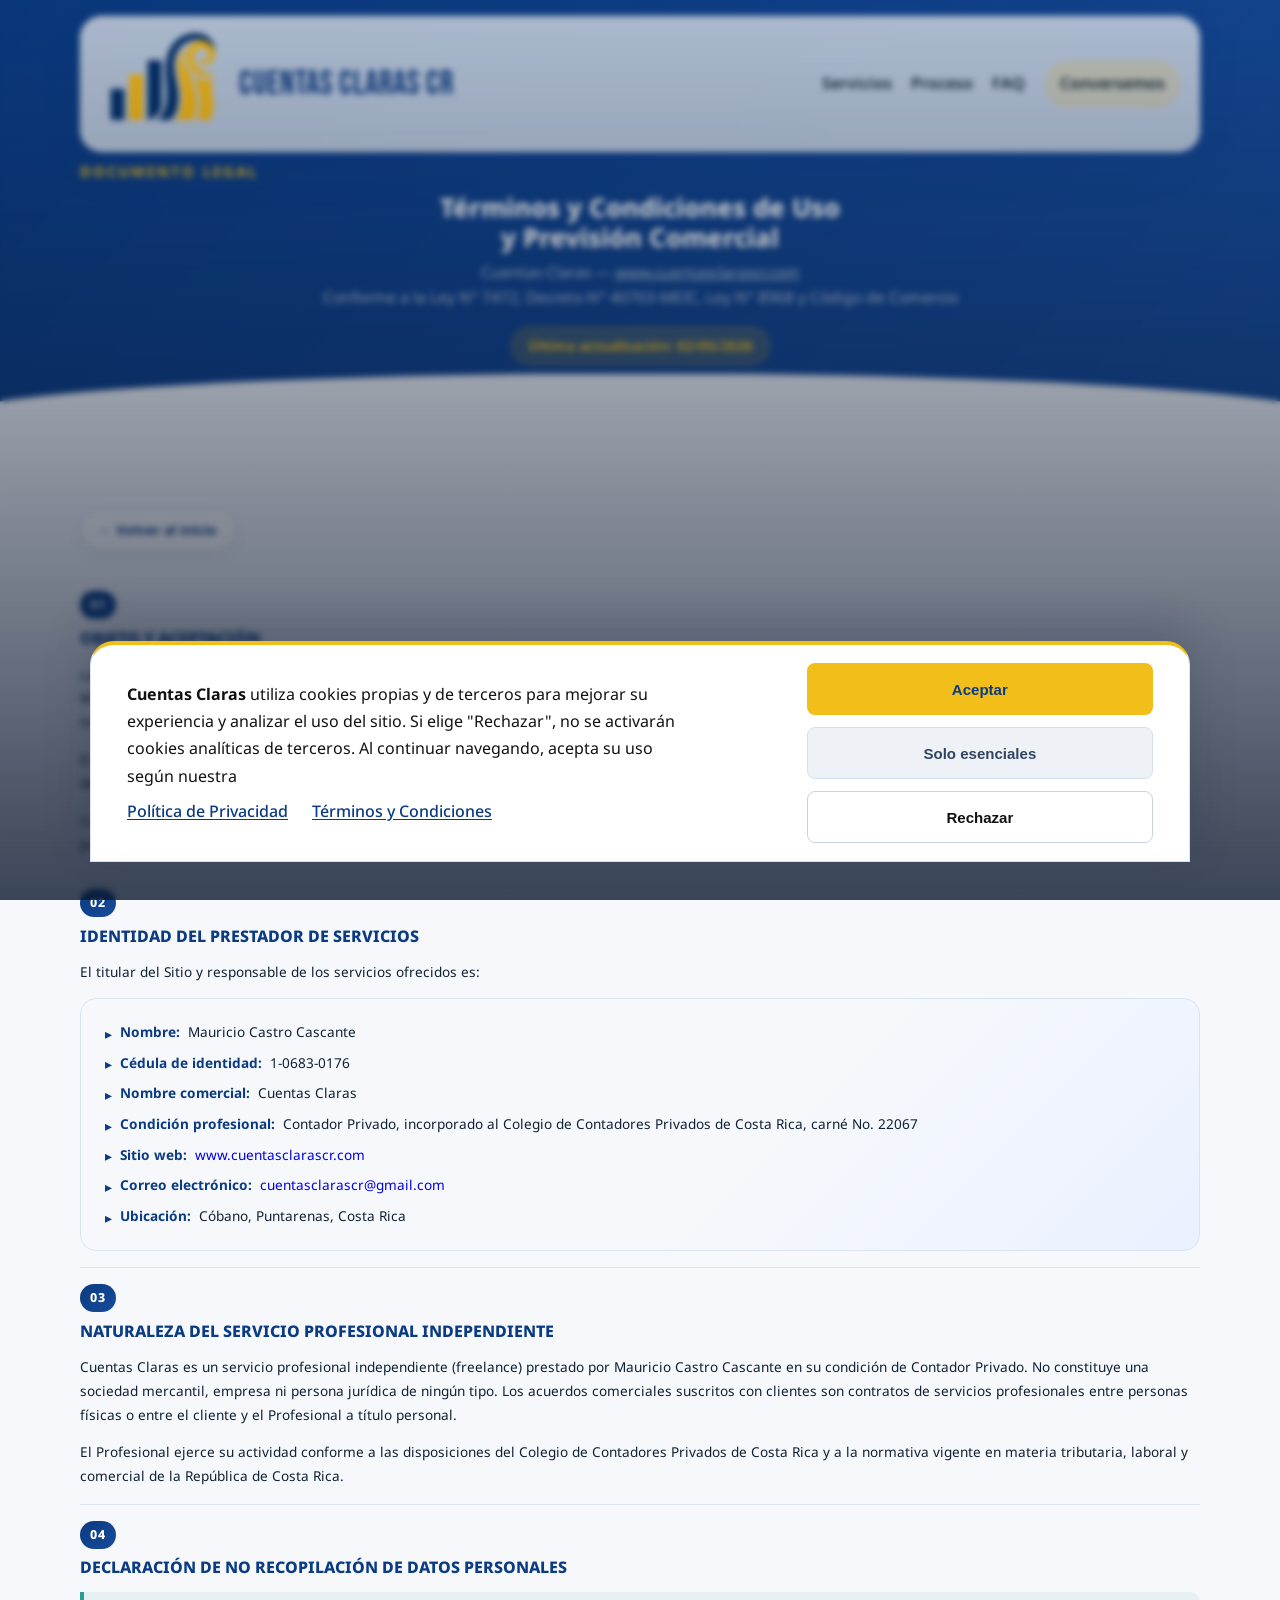
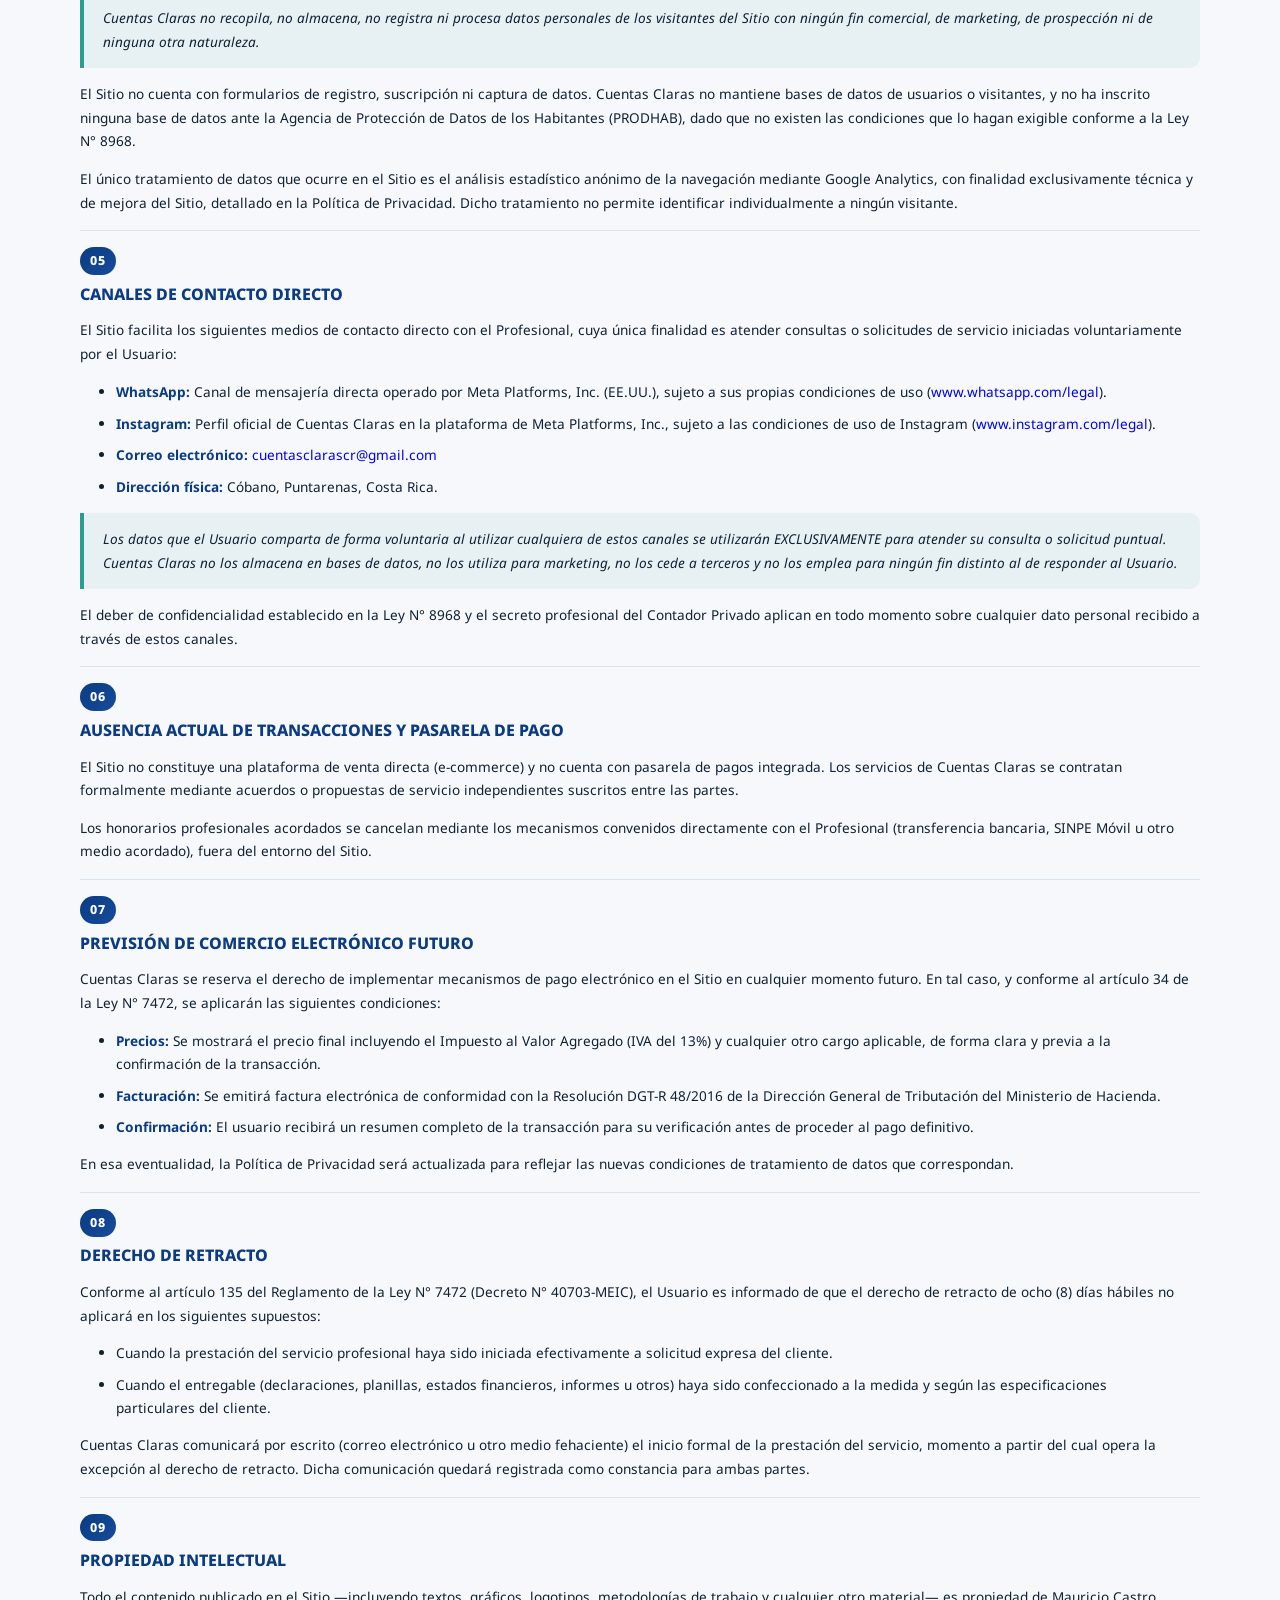
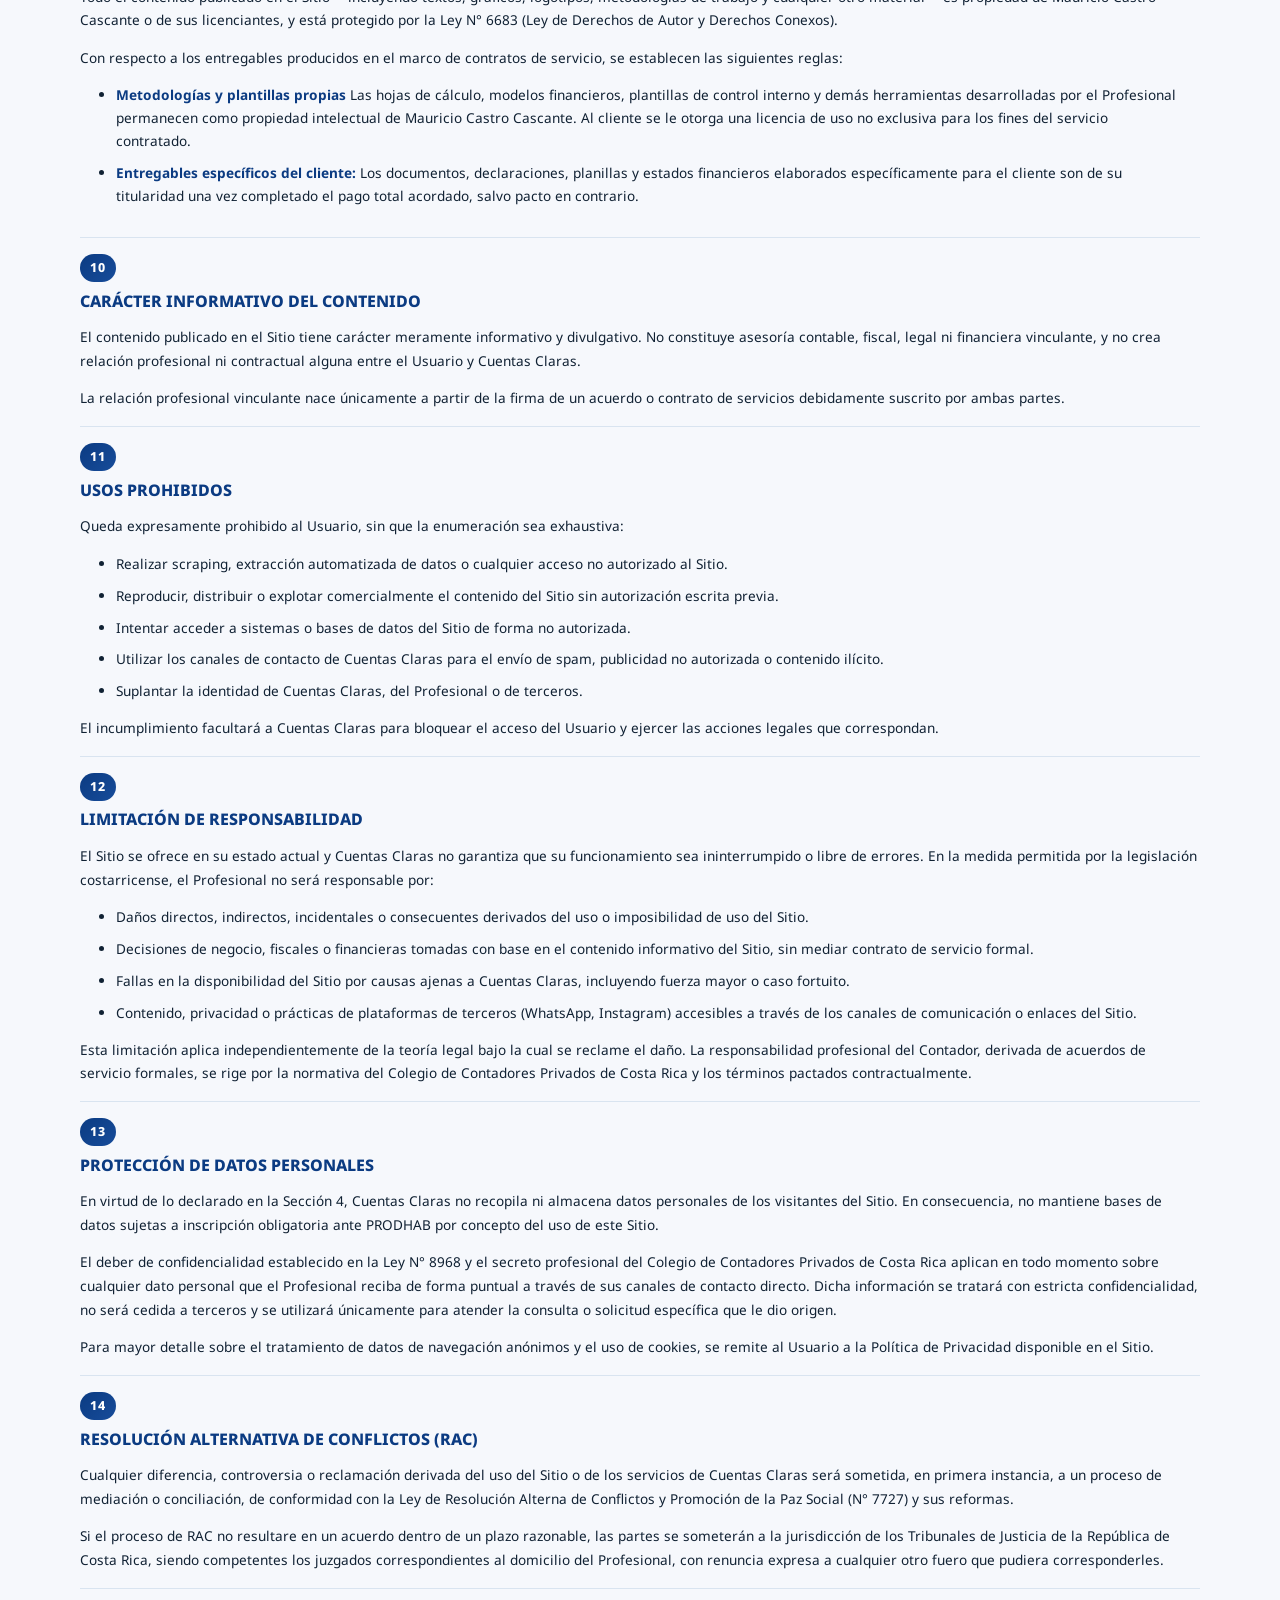
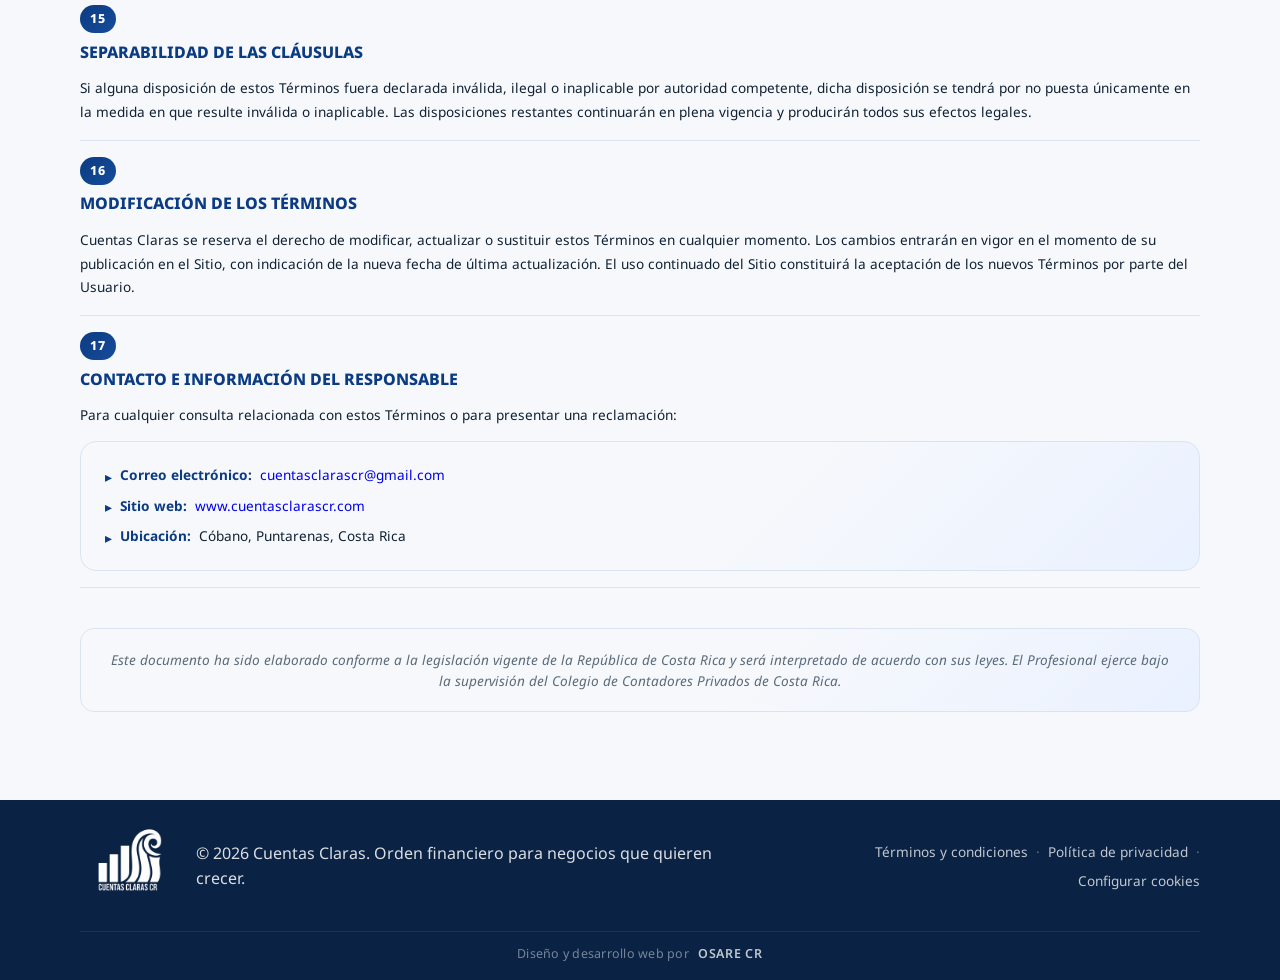
<file: terminos.html>
<!doctype html>
<html lang="es">
  <head>
    <meta charset="UTF-8" />
    <meta http-equiv="X-UA-Compatible" content="IE=edge" />
    <meta
      name="viewport"
      content="width=device-width, initial-scale=1.0, maximum-scale=5.0"
    />
    <meta name="ga4-measurement-id" content="" />
    <meta
      name="description"
      content="Servicios contables, declaraciones ante TribuCR, 
     planillas CCSS e IVA. Más de 30 años de experiencia. Atención remota. 
     Cóbano, Puntarenas, Costa Rica."
    />
    <meta name="theme-color" content="#0b3b82" />
    <meta name="robots" content="noindex, follow" />

    <!-- <meta
      property="og:image"
      content="https://cuentasclarascr.com/img/og
cuentasclaras.jpg"
    />
    <meta property="og:url" content="https://cuentasclarascr.com/" />
    <meta property="og:type" content="website" />
    <meta property="og:locale" content="es_CR" />
    <meta property="og:title" content="Cuentas Claras | Servicios Contables" />
    <meta
      property="og:description"
      content="Soluciones contables para negocios que quieren crecer."
    /> -->

    <meta property="og:type" content="website" />
    <meta
      property="og:url"
      content="https://cuentasclarascr.com/"
    />
    
    <meta property="og:title" content="Cuentas Claras | Servicios Contables" />
    <meta
      property="og:description"
      content="Soluciones contables para negocios que quieren crecer."
    />
    <meta
      property="og:image"
      content="https://cuentasclarascr.com/img/og-cuentasclaras.jpg"
    />
    
    <meta property="og:locale" content="es_CR" />
    <meta property="twitter:card" content="summary_large_image" />
    <meta
      property="twitter:url"
      content="https://cuentasclarascr.com/"
    />
    
    <meta
      property="twitter:title"
      content="Cuentas Claras | Servicios Contables"
    />
    <meta
      property="twitter:description"
      content="Soluciones contables para negocios que quieren crecer."
    />
    
    <meta
      property="twitter:image"
      content="https://cuentasclarascr.com/img/og-cuentasclaras.jpg" 
    /> 

    <title>
      Términos y Condiciones | Servicios Contables y Asesoría Fiscal para PyMEs
      en Costa Rica
    </title>
    <link rel="canonical" href="https://cuentasclarascr.com/terminos" />
    <link rel="preconnect" href="https://fonts.googleapis.com" />
    <link rel="preconnect" href="https://fonts.gstatic.com" crossorigin />
    <link
      href="https://fonts.googleapis.com/css2?family=Noto+Sans:ital,wght@0,100..900;1,100..900&display=swap"
      rel="stylesheet"
    />
    <link rel="stylesheet" href="style.css" />
    <link rel="stylesheet" href="terminos-politicas.css" />
  </head>

  <body class="legal-page">
    <!-- Navbar -->
    <nav class="navbar container" aria-label="Navegación principal">
      <a
        href="index.html"
        class="brand brand-image-link"
        aria-label="Cuentas Claras CR inicio"
      >
        <picture>
          <source srcset="./img/logo-vacio.webp" type="image/webp" />

          <img
            src="./img/logo-vacio.png"
            alt="Logo Cuentas Claras CR"
            class="brand-logo"
            width="512"
            height="512"
            fetchpriority="high"
          />
        </picture>

        <span class="brand-name">Cuentas Claras CR</span>
      </a>
      <button
        class="menu-bubble"
        type="button"
        aria-label="Abrir menu de navegacion"
        aria-expanded="false"
        aria-controls="main-nav-links"
      >
        <span class="menu-bubble-dot"></span>
        <span class="menu-bubble-dot"></span>
        <span class="menu-bubble-dot"></span>
      </button>
      <div class="nav-tools">
        <div class="nav-links" id="main-nav-links">
          <a href="index.html#servicios">Servicios</a>
          <a href="index.html#proceso">Proceso</a>
          <a href="index.html#faq">FAQ</a>
          <a href="index.html#contacto" class="nav-cta">Conversemos</a>
        </div>
      </div>
    </nav>

    <!-- Encabezado legal -->
    <header class="legal-hero">
      <div class="container legal-hero-inner">
        <p class="eyebrow">Documento legal</p>
        <h1>Términos y Condiciones de Uso<br />y Previsión Comercial</h1>
        <p class="legal-subtitle">
          Cuentas Claras —
          <a
            href="https://cuentasclarascr.com"
            style="color: rgba(255, 255, 255, 0.72); text-decoration: underline"
            >www.cuentasclarascr.com</a
          ><br />
          Conforme a la Ley N° 7472, Decreto N° 40703-MEIC, Ley N° 8968 y Código
          de Comercio
        </p>
        <span class="legal-meta">Última actualización: 02/05/2026</span>
      </div>
    </header>

    <main>
      <section class="section">
        <div class="container">
          <!-- Botón de regreso -->
          <a
            href="index.html"
            class="legal-back-btn"
            aria-label="Volver al inicio"
          >
            &#8592; Volver al inicio
          </a>

          <div class="legal-layout">
            <!-- Índice de navegación lateral -->
            <!-- <aside class="legal-toc" aria-label="Índice de secciones">
<p class="legal-toc-title">Contenido</p>
<ol>
<li><a href="#s1">Objeto y Aceptación</a></li>
<li><a href="#s2">Identidad del Prestador</a></li>
<li><a href="#s3">Servicio Profesional Independiente</a></li>
<li><a href="#s4">Ausencia de Pasarela de Pago</a></li>
<li><a href="#s5">Previsión de Comercio Electrónico</a></li>
<li><a href="#s6">Derecho de Retracto</a></li>
<li><a href="#s7">Propiedad Intelectual</a></li>
<li><a href="#s8">Carácter Informativo</a></li>
<li><a href="#s9">Usos Prohibidos</a></li>
<li><a href="#s10">Limitación de Responsabilidad</a></li>
<li><a href="#s11">Protección de Datos Personales</a></li>
<li><a href="#s12">Resolución Alternativa de Conflictos</a></li>
<li><a href="#s13">Separabilidad de Cláusulas</a></li>
<li><a href="#s14">Modificación de los Términos</a></li>
<li><a href="#s15">Contacto</a></li>
</ol>
</aside> -->

            <!-- Cuerpo del documento -->
            <div class="legal-content">
              <!-- 1 -->
              <div class="legal-section" id="s1">
                <span class="legal-section-number">01</span>
                <h2>OBJETO Y ACEPTACIÓN</h2>
                <p>
                  Los presentes Términos y Condiciones (en adelante, "los
                  Términos") regulan el acceso y uso del sitio web
                  <a href="https://cuentasclarascr.com"
                    >www.cuentasclarascr.com</a
                  >
                  (en adelante, "el Sitio"), operado por Mauricio Castro
                  Cascante, cédula de identidad 1-0683-0176, quien ejerce sus
                  servicios profesionales bajo el nombre comercial Cuentas
                  Claras (en adelante, indistintamente, "Cuentas Claras" o "el
                  Profesional").
                </p>
                <p>
                  El uso del Sitio implica la lectura, comprensión y aceptación
                  plena e incondicional de estos Términos. Si el Usuario no está
                  de acuerdo con alguna de sus disposiciones, deberá abstenerse
                  de utilizar el Sitio.
                </p>
                <p>
                  Cuentas Claras ofrece servicios de contabilidad, gestión
                  fiscal, administración de planillas, facturación electrónica y
                  consultoría financiera para personas físicas y jurídicas en
                  Costa Rica. Dichos servicios se formalizan mediante acuerdos
                  de servicio o contratos independientes al presente Sitio.
                </p>
              </div>

              <!-- 2 -->
              <div class="legal-section" id="s2">
                <span class="legal-section-number">02</span>
                <h2>IDENTIDAD DEL PRESTADOR DE SERVICIOS</h2>
                <p>
                  El titular del Sitio y responsable de los servicios ofrecidos
                  es:
                </p>
                <div class="legal-identity-card">
                  <ul>
                    <li><strong>Nombre:</strong> Mauricio Castro Cascante</li>
                    <li><strong>Cédula de identidad:</strong> 1-0683-0176</li>
                    <li><strong>Nombre comercial:</strong> Cuentas Claras</li>
                    <li>
                      <strong>Condición profesional:</strong> Contador Privado,
                      incorporado al Colegio de Contadores Privados de Costa
                      Rica, carné No. 22067
                    </li>
                    <li>
                      <strong>Sitio web:</strong>
                      <a href="https://cuentasclarascr.com"
                        >www.cuentasclarascr.com</a
                      >
                    </li>
                    <li>
                      <strong>Correo electrónico:</strong>
                      <a href="mailto:cuentasclarascr@gmail.com"
                        >cuentasclarascr@gmail.com</a
                      >
                    </li>
                    <li>
                      <strong>Ubicación:</strong> Cóbano, Puntarenas, Costa Rica
                    </li>
                  </ul>
                </div>
              </div>

              <!-- 3 -->
              <div class="legal-section" id="s3">
                <span class="legal-section-number">03</span>
                <h2>NATURALEZA DEL SERVICIO PROFESIONAL INDEPENDIENTE</h2>
                <p>
                  Cuentas Claras es un servicio profesional independiente
                  (freelance) prestado por Mauricio Castro Cascante en su
                  condición de Contador Privado. No constituye una sociedad
                  mercantil, empresa ni persona jurídica de ningún tipo. Los
                  acuerdos comerciales suscritos con clientes son contratos de
                  servicios profesionales entre personas físicas o entre el
                  cliente y el Profesional a título personal.
                </p>
                <p>
                  El Profesional ejerce su actividad conforme a las
                  disposiciones del Colegio de Contadores Privados de Costa Rica
                  y a la normativa vigente en materia tributaria, laboral y
                  comercial de la República de Costa Rica.
                </p>
              </div>

              <!-- 4 -->
              <div class="legal-section" id="s4">
                <span class="legal-section-number">04</span>
                <h2>DECLARACIÓN DE NO RECOPILACIÓN DE DATOS PERSONALES</h2>
                <p class="legal-quote">
                  Cuentas Claras no recopila, no almacena, no registra ni
                  procesa datos personales de los visitantes del Sitio con
                  ningún fin comercial, de marketing, de prospección ni de
                  ninguna otra naturaleza.
                </p>
                <p>
                  El Sitio no cuenta con formularios de registro, suscripción ni
                  captura de datos. Cuentas Claras no mantiene bases de datos de
                  usuarios o visitantes, y no ha inscrito ninguna base de datos
                  ante la Agencia de Protección de Datos de los Habitantes
                  (PRODHAB), dado que no existen las condiciones que lo hagan
                  exigible conforme a la Ley N° 8968.
                </p>
                <p>
                  El único tratamiento de datos que ocurre en el Sitio es el
                  análisis estadístico anónimo de la navegación mediante Google
                  Analytics, con finalidad exclusivamente técnica y de mejora
                  del Sitio, detallado en la Política de Privacidad. Dicho
                  tratamiento no permite identificar individualmente a ningún
                  visitante.
                </p>
              </div>

              <!-- 5 -->
              <div class="legal-section" id="s5">
                <span class="legal-section-number">05</span>
                <h2>CANALES DE CONTACTO DIRECTO</h2>
                <p>
                  El Sitio facilita los siguientes medios de contacto directo
                  con el Profesional, cuya única finalidad es atender consultas
                  o solicitudes de servicio iniciadas voluntariamente por el
                  Usuario:
                </p>
                <div>
                  <ul>
                    <li>
                      <strong>WhatsApp:</strong> Canal de mensajería directa
                      operado por Meta Platforms, Inc. (EE.UU.), sujeto a sus
                      propias condiciones de uso (<a
                        href="https://www.whatsapp.com/legal"
                        >www.whatsapp.com/legal</a
                      >).
                    </li>
                    <li>
                      <strong>Instagram:</strong> Perfil oficial de Cuentas
                      Claras en la plataforma de Meta Platforms, Inc., sujeto a
                      las condiciones de uso de Instagram (<a
                        href="https://www.instagram.com/legal"
                        >www.instagram.com/legal</a
                      >).
                    </li>
                    <li>
                      <strong>Correo electrónico:</strong>
                      <a href="mailto:cuentasclarascr@gmail.com"
                        >cuentasclarascr@gmail.com</a
                      >
                    </li>
                    <li>
                      <strong>Dirección física:</strong> Cóbano, Puntarenas,
                      Costa Rica.
                    </li>
                  </ul>
                  <p class="legal-quote">
                    Los datos que el Usuario comparta de forma voluntaria al
                    utilizar cualquiera de estos canales se utilizarán
                    EXCLUSIVAMENTE para atender su consulta o solicitud puntual.
                    Cuentas Claras no los almacena en bases de datos, no los
                    utiliza para marketing, no los cede a terceros y no los
                    emplea para ningún fin distinto al de responder al Usuario.
                  </p>
                  <p>
                    El deber de confidencialidad establecido en la Ley N° 8968 y
                    el secreto profesional del Contador Privado aplican en todo
                    momento sobre cualquier dato personal recibido a través de
                    estos canales.
                  </p>
                </div>
              </div>

              <!-- 6 -->
              <div class="legal-section" id="s6">
                <span class="legal-section-number">06</span>
                <h2>AUSENCIA ACTUAL DE TRANSACCIONES Y PASARELA DE PAGO</h2>
                <p>
                  El Sitio no constituye una plataforma de venta directa
                  (e-commerce) y no cuenta con pasarela de pagos integrada. Los
                  servicios de Cuentas Claras se contratan formalmente mediante
                  acuerdos o propuestas de servicio independientes suscritos
                  entre las partes.
                </p>
                <p>
                  Los honorarios profesionales acordados se cancelan mediante
                  los mecanismos convenidos directamente con el Profesional
                  (transferencia bancaria, SINPE Móvil u otro medio acordado),
                  fuera del entorno del Sitio.
                </p>
              </div>

              <!-- 7 -->
              <div class="legal-section" id="s7">
                <span class="legal-section-number">07</span>
                <h2>PREVISIÓN DE COMERCIO ELECTRÓNICO FUTURO</h2>
                <p>
                  Cuentas Claras se reserva el derecho de implementar mecanismos
                  de pago electrónico en el Sitio en cualquier momento futuro.
                  En tal caso, y conforme al artículo 34 de la Ley N° 7472, se
                  aplicarán las siguientes condiciones:
                </p>
                <ul>
                  <li>
                    <strong>Precios:</strong> Se mostrará el precio final
                    incluyendo el Impuesto al Valor Agregado (IVA del 13%) y
                    cualquier otro cargo aplicable, de forma clara y previa a la
                    confirmación de la transacción.
                  </li>
                  <li>
                    <strong>Facturación:</strong> Se emitirá factura electrónica
                    de conformidad con la Resolución DGT-R 48/2016 de la
                    Dirección General de Tributación del Ministerio de Hacienda.
                  </li>
                  <li>
                    <strong>Confirmación:</strong> El usuario recibirá un
                    resumen completo de la transacción para su verificación
                    antes de proceder al pago definitivo.
                  </li>
                </ul>
                <p>
                  En esa eventualidad, la Política de Privacidad será
                  actualizada para reflejar las nuevas condiciones de
                  tratamiento de datos que correspondan.
                </p>
              </div>

              <!-- 8 -->
              <div class="legal-section" id="s8">
                <span class="legal-section-number">08</span>
                <h2>DERECHO DE RETRACTO</h2>
                <p>
                  Conforme al artículo 135 del Reglamento de la Ley N° 7472
                  (Decreto N° 40703-MEIC), el Usuario es informado de que el
                  derecho de retracto de ocho (8) días hábiles no aplicará en
                  los siguientes supuestos:
                </p>
                <ul>
                  <li>
                    Cuando la prestación del servicio profesional haya sido
                    iniciada efectivamente a solicitud expresa del cliente.
                  </li>

                  <li>
                    Cuando el entregable (declaraciones, planillas, estados
                    financieros, informes u otros) haya sido confeccionado a la
                    medida y según las especificaciones particulares del
                    cliente.
                  </li>
                </ul>
                <p>
                  Cuentas Claras comunicará por escrito (correo electrónico u
                  otro medio fehaciente) el inicio formal de la prestación del
                  servicio, momento a partir del cual opera la excepción al
                  derecho de retracto. Dicha comunicación quedará registrada
                  como constancia para ambas partes.
                </p>
              </div>

              <!-- 9 -->
              <div class="legal-section" id="s9">
                <span class="legal-section-number">09</span>
                <h2>PROPIEDAD INTELECTUAL</h2>
                <p>
                  Todo el contenido publicado en el Sitio —incluyendo textos,
                  gráficos, logotipos, metodologías de trabajo y cualquier otro
                  material— es propiedad de Mauricio Castro Cascante o de sus
                  licenciantes, y está protegido por la Ley N° 6683 (Ley de
                  Derechos de Autor y Derechos Conexos).
                </p>
                <p>
                  Con respecto a los entregables producidos en el marco de
                  contratos de servicio, se establecen las siguientes reglas:
                </p>
                <ul>
                  <li>
                    <strong>Metodologías y plantillas propias</strong> Las hojas
                    de cálculo, modelos financieros, plantillas de control
                    interno y demás herramientas desarrolladas por el
                    Profesional permanecen como propiedad intelectual de
                    Mauricio Castro Cascante. Al cliente se le otorga una
                    licencia de uso no exclusiva para los fines del servicio
                    contratado.
                  </li>
                  <li>
                    <strong>Entregables específicos del cliente:</strong> Los
                    documentos, declaraciones, planillas y estados financieros
                    elaborados específicamente para el cliente son de su
                    titularidad una vez completado el pago total acordado, salvo
                    pacto en contrario.
                  </li>
                </ul>
              </div>

              <!-- 10 -->
              <div class="legal-section" id="s10">
                <span class="legal-section-number">10</span>
                <h2>CARÁCTER INFORMATIVO DEL CONTENIDO</h2>
                <p>
                  El contenido publicado en el Sitio tiene carácter meramente
                  informativo y divulgativo. No constituye asesoría contable,
                  fiscal, legal ni financiera vinculante, y no crea relación
                  profesional ni contractual alguna entre el Usuario y Cuentas
                  Claras.
                </p>
                <p>
                  La relación profesional vinculante nace únicamente a partir de
                  la firma de un acuerdo o contrato de servicios debidamente
                  suscrito por ambas partes.
                </p>
              </div>

              <!-- 11 -->
              <div class="legal-section" id="s11">
                <span class="legal-section-number">11</span>
                <h2>USOS PROHIBIDOS</h2>
                <p>
                  Queda expresamente prohibido al Usuario, sin que la
                  enumeración sea exhaustiva:
                </p>
                <ul>
                  <li>
                    Realizar scraping, extracción automatizada de datos o
                    cualquier acceso no autorizado al Sitio.
                  </li>
                  <li>
                    Reproducir, distribuir o explotar comercialmente el
                    contenido del Sitio sin autorización escrita previa.
                  </li>
                  <li>
                    Intentar acceder a sistemas o bases de datos del Sitio de
                    forma no autorizada.
                  </li>
                  <li>
                    Utilizar los canales de contacto de Cuentas Claras para el
                    envío de spam, publicidad no autorizada o contenido ilícito.
                  </li>
                  <li>
                    Suplantar la identidad de Cuentas Claras, del Profesional o
                    de terceros.
                  </li>
                </ul>
                <p>
                  El incumplimiento facultará a Cuentas Claras para bloquear el
                  acceso del Usuario y ejercer las acciones legales que
                  correspondan.
                </p>
              </div>

              <!-- 12 -->
              <div class="legal-section" id="s12">
                <span class="legal-section-number">12</span>
                <h2>LIMITACIÓN DE RESPONSABILIDAD</h2>
                <p>
                  El Sitio se ofrece en su estado actual y Cuentas Claras no
                  garantiza que su funcionamiento sea ininterrumpido o libre de
                  errores. En la medida permitida por la legislación
                  costarricense, el Profesional no será responsable por:
                </p>
                <ul>
                  <li>
                    Daños directos, indirectos, incidentales o consecuentes
                    derivados del uso o imposibilidad de uso del Sitio.
                  </li>
                  <li>
                    Decisiones de negocio, fiscales o financieras tomadas con
                    base en el contenido informativo del Sitio, sin mediar
                    contrato de servicio formal.
                  </li>
                  <li>
                    Fallas en la disponibilidad del Sitio por causas ajenas a
                    Cuentas Claras, incluyendo fuerza mayor o caso fortuito.
                  </li>
                  <li>
                    Contenido, privacidad o prácticas de plataformas de terceros
                    (WhatsApp, Instagram) accesibles a través de los canales de
                    comunicación o enlaces del Sitio.
                  </li>
                </ul>
                <p>
                  Esta limitación aplica independientemente de la teoría legal
                  bajo la cual se reclame el daño. La responsabilidad
                  profesional del Contador, derivada de acuerdos de servicio
                  formales, se rige por la normativa del Colegio de Contadores
                  Privados de Costa Rica y los términos pactados
                  contractualmente.
                </p>
              </div>

              <!-- 13 -->
              <div class="legal-section" id="s13">
                <span class="legal-section-number">13</span>
                <h2>PROTECCIÓN DE DATOS PERSONALES</h2>
                <p>
                  En virtud de lo declarado en la Sección 4, Cuentas Claras no
                  recopila ni almacena datos personales de los visitantes del
                  Sitio. En consecuencia, no mantiene bases de datos sujetas a
                  inscripción obligatoria ante PRODHAB por concepto del uso de
                  este Sitio.
                </p>
                <p>
                  El deber de confidencialidad establecido en la Ley N° 8968 y
                  el secreto profesional del Colegio de Contadores Privados de
                  Costa Rica aplican en todo momento sobre cualquier dato
                  personal que el Profesional reciba de forma puntual a través
                  de sus canales de contacto directo. Dicha información se
                  tratará con estricta confidencialidad, no será cedida a
                  terceros y se utilizará únicamente para atender la consulta o
                  solicitud específica que le dio origen.
                </p>
                <p>
                  Para mayor detalle sobre el tratamiento de datos de navegación
                  anónimos y el uso de cookies, se remite al Usuario a la
                  Política de Privacidad disponible en el Sitio.
                </p>
              </div>

              <!-- 14 -->
              <div class="legal-section" id="s14">
                <span class="legal-section-number">14</span>
                <h2>RESOLUCIÓN ALTERNATIVA DE CONFLICTOS (RAC)</h2>
                <p>
                  Cualquier diferencia, controversia o reclamación derivada del
                  uso del Sitio o de los servicios de Cuentas Claras será
                  sometida, en primera instancia, a un proceso de mediación o
                  conciliación, de conformidad con la Ley de Resolución Alterna
                  de Conflictos y Promoción de la Paz Social (N° 7727) y sus
                  reformas.
                </p>
                <p>
                  Si el proceso de RAC no resultare en un acuerdo dentro de un
                  plazo razonable, las partes se someterán a la jurisdicción de
                  los Tribunales de Justicia de la República de Costa Rica,
                  siendo competentes los juzgados correspondientes al domicilio
                  del Profesional, con renuncia expresa a cualquier otro fuero
                  que pudiera corresponderles.
                </p>
              </div>

              <!-- 15 -->
              <div class="legal-section" id="s15">
                <span class="legal-section-number">15</span>
                <h2>SEPARABILIDAD DE LAS CLÁUSULAS</h2>
                <p>
                  Si alguna disposición de estos Términos fuera declarada
                  inválida, ilegal o inaplicable por autoridad competente, dicha
                  disposición se tendrá por no puesta únicamente en la medida en
                  que resulte inválida o inaplicable. Las disposiciones
                  restantes continuarán en plena vigencia y producirán todos sus
                  efectos legales.
                </p>
              </div>

              <!-- 16 -->
              <div class="legal-section" id="s16">
                <span class="legal-section-number">16</span>
                <h2>MODIFICACIÓN DE LOS TÉRMINOS</h2>
                <p>
                  Cuentas Claras se reserva el derecho de modificar, actualizar
                  o sustituir estos Términos en cualquier momento. Los cambios
                  entrarán en vigor en el momento de su publicación en el Sitio,
                  con indicación de la nueva fecha de última actualización. El
                  uso continuado del Sitio constituirá la aceptación de los
                  nuevos Términos por parte del Usuario.
                </p>
              </div>

              <!-- 17 -->
              <div class="legal-section" id="s17">
                <span class="legal-section-number">17</span>
                <h2>CONTACTO E INFORMACIÓN DEL RESPONSABLE</h2>
                <p>
                  Para cualquier consulta relacionada con estos Términos o para
                  presentar una reclamación:
                </p>
                <div class="legal-identity-card">
                  <ul>
                    <li>
                      <strong>Correo electrónico:</strong>
                      <a href="mailto:cuentasclarascr@gmail.com"
                        >cuentasclarascr@gmail.com</a
                      >
                    </li>
                    <li>
                      <strong>Sitio web:</strong>
                      <a
                        href="https://cuentasclarascr.com"
                        target="_blank"
                        rel="noopener noreferrer"
                        >www.cuentasclarascr.com</a
                      >
                    </li>
                    <li>
                      <strong>Ubicación:</strong> Cóbano, Puntarenas, Costa Rica
                    </li>
                  </ul>
                </div>
              </div>

              <!-- Nota al pie del documento -->
              <div class="legal-footer-note">
                Este documento ha sido elaborado conforme a la legislación
                vigente de la República de Costa Rica y será interpretado de
                acuerdo con sus leyes. El Profesional ejerce bajo la supervisión
                del Colegio de Contadores Privados de Costa Rica.
              </div>
            </div>
            <!-- /.legal-content -->
          </div>
          <!-- /.legal-layout -->
        </div>
        <!-- /.container -->
      </section>

      <button
        class="back-to-top"
        id="backToTopBtn"
        type="button"
        aria-label="Subir al inicio"
      >
        <span class="back-to-top-icon" aria-hidden="true">&uarr;</span>
        <span class="back-to-top-text">Inicio</span>
      </button>
    </main>

    <!-- Footer -->
    <footer class="footer">
      <div class="container footer-inner">
        <div class="footer-brand">
          <img
            src="./img/logo-blanco.png"
            alt="Logo blanco de Cuentas Claras CR"
            class="footer-logo"
            width="1024"
            height="1024"
          />
          <p>
            © 2026 Cuentas Claras. Orden financiero para negocios que quieren
            crecer.
          </p>
        </div>
        <nav class="footer-links" aria-label="Enlaces legales">
          <a href="terminos.html">Términos y condiciones</a>
          <span class="footer-links-sep" aria-hidden="true">·</span>
          <a href="politicas.html">Política de privacidad</a>
          <span class="footer-links-sep" aria-hidden="true">·</span>
          <a href="#" id="open-cookie-settings">Configurar cookies</a>
        </nav>
      </div>
      <div class="container footer-bottom">
        <p class="footer-credit">
          Diseño y desarrollo web por
          <a href="https://osare.cr" target="_blank" rel="noopener noreferrer"
            >OSARE CR</a
          >
        </p>
      </div>
    </footer>

    <!-- Banner de Consentimiento de Cookies -->
    <div
      id="cookie-banner"
      class="cookie-banner"
      role="alertdialog"
      aria-labelledby="cookie-banner-text"
      aria-live="polite"
      hidden
    >
      <div class="cookie-banner-inner">
        <div id="cookie-banner-text" class="cookie-banner-text">
          <p>
            <strong>Cuentas Claras</strong> utiliza cookies propias y de
            terceros para mejorar su experiencia y analizar el uso del sitio.
            Si elige "Rechazar", no se activarán cookies analíticas de
            terceros. Al continuar navegando, acepta su uso según nuestra
          </p>
          <div class="cookie-banner-links">
            <a href="politicas.html" target="_blank" rel="noopener noreferrer"
              >Política de Privacidad</a
            >
            <a href="terminos.html" target="_blank" rel="noopener noreferrer"
              >Términos y Condiciones</a
            >
          </div>
        </div>
        <div class="cookie-banner-actions">
          <button id="cookie-accept" class="cookie-btn cookie-btn-accept">
            Aceptar
          </button>
          <button id="cookie-essential" class="cookie-btn cookie-btn-essential">
            Solo esenciales
          </button>
          <button
            id="cookie-reject"
            class="cookie-btn cookie-btn-reject"
            type="button"
          >
            Rechazar
          </button>
        </div>
      </div>
    </div>

    <script src="app.js"></script>
  </body>
</html>
</file>
<file: style.css>
/* Bebas Neue */
@font-face {
  font-family: 'Bebas Neue';
  font-style: normal;
  font-weight: 400;
  font-display: swap;
  src: url('./fonts/bebas-neue-v16-latin-regular.woff2') format('woff2');
}

/* Noto Sans Regular */
@font-face {
  font-family: 'Noto Sans';
  font-style: normal;
  font-weight: 400;
  font-display: swap;
  src: url('./fonts/noto-sans-v42-latin-regular.woff2') format('woff2');
}

/* Noto Sans 900 */
@font-face {
  font-family: 'Noto Sans';
  font-style: normal;
  font-weight: 900;
  font-display: swap;
  src: url('./fonts/noto-sans-v42-latin-900.woff2') format('woff2');
}



#servicios .servicios-info-col, #servicios .servicios-cards-col {
  background-color: white;
  color: black;
  border-radius: 22px;
  box-shadow: 0 4px 32px 0 rgba(11,59,130,0.13);
  padding: 2.2rem 1.5rem 1.5rem 1.5rem;
  margin: 0 0.5rem;
  min-width: 0;
  border: 2.5px solid #ffe08a;
  transition: transform 0.18s cubic-bezier(.4,1.6,.6,1), box-shadow 0.18s, border 0.18s;
}

#servicios .servicios-info-col {
  margin-bottom: 2.5rem;
}

#servicios .servicios-list {
  margin-top: 1.2rem;
  margin-bottom: 0.5rem;
  padding-left: 1.2rem;
  display: flex;
  flex-direction: column;
  gap: 1.1rem;
}

#servicios .section-heading {
  margin-bottom: 0.7rem;
}
/* Columna de botones en hero-actions */
.hero-actions-col {
  display: flex;
  flex-direction: column;
  gap: 0.9rem;
  margin-right: 50px;
}
/* Estilos para bloque de acciones y texto lateral en hero */
.hero-actions-row {
  display: flex;
  align-items: flex-start;
  flex-wrap: wrap;
  gap: 1.2rem;
}

.hero-actions-info {
  min-width: 0;
  max-width: 270px;
}

.hero-actions-info-title {
  font-weight: 700;
  margin-bottom: 0.3em;
  color: #0b3b82;
}

.hero-actions-info-headline {
  font-size: 1.15rem;
  margin: 0 0 0.3em 0;
  color: #222;
  line-height: 1.1;
}

.hero-actions-info-desc {
  font-size: 0.98rem;
  color: #444;
  margin: 0;
}
:root {
  --primary: #0b3b82;
  --primary-soft: #174c9a;
  --accent: #f2be1a;
  --accent-soft: #ffd24a;
  --accent-dark: #c99700;
  --bg: #f6f8fc;
  --card: #ffffff;
  --text: #102133;
  --muted: #5c6b7a;
  --border: #d9e4f0;
  --shadow: 0 18px 45px rgba(11, 59, 130, 0.12);
}

* {
  box-sizing: border-box;
  margin: 0;
  padding: 0;
}

html {
  scroll-behavior: smooth;
  scroll-padding-top: 130px;
  -webkit-text-size-adjust: 100%;
}

body {
  font-family: "Noto Sans", sans-serif;
  color: var(--text);
  background: var(--bg);
  line-height: 1.6;
  overflow-x: hidden;
}

body::before {
  content: "";
  position: fixed;
  top: 0;
  left: 0;
  right: 0;
  bottom: 0;
  background-image: url("img/fondo-banner.png");
  background-size: 15% auto;
  background-position: left top;
  background-repeat: no-repeat;
  opacity: 0.50;
  z-index: -9999;
  pointer-events: none;
}

@media (max-width: 1024px) {
  body::before {
    display: none;
  }
}

a {
  text-decoration: none;
}

img {
  max-width: 100%;
}

.container {
  width: min(1120px, calc(100% - 2rem));
  margin: 0 auto;
}

.section {
  padding: 88px 0;
}



main {
  position: relative;
  overflow: hidden;
}

.hero {
  background: transparent;
  padding-top: clamp(120px, 16vw, 180px);
  padding-bottom: 48px;
  position: relative;
  overflow: hidden;
}



.hero .container {
  width: min(1220px, calc(100% - 2rem));
}

.navbar,
.hero-content {
  position: relative;
  z-index: 1;
}

.navbar {
  display: flex;
  align-items: center;
  justify-content: space-between;
  position: fixed;
  top: 16px;
  left: 50%;
  transform: translateX(-50%);
  width: min(1120px, calc(100% - 2rem));
  padding: 0px 1.1rem;
  border-radius: 22px;
  background: rgba(255, 255, 255, 0.72);
  border: 1px solid rgba(255, 255, 255, 0.55);
  box-shadow: 0 18px 42px rgba(11, 59, 130, 0.12);
  backdrop-filter: blur(14px);
  -webkit-backdrop-filter: blur(14px);
  z-index: 5000;
}

@supports not ((backdrop-filter: blur(1px)) or (-webkit-backdrop-filter: blur(1px))) {
  .navbar {
    background: rgba(255, 255, 255, 0.96);
  }
}

.nav-tools {
  display: flex;
  align-items: center;
  gap: 0.9rem;
}

.brand {
  display: inline-flex;
  align-items: center;
  gap: 0.75rem;
  color: var(--primary);
  font-weight: 800;
}

.brand-image-link {
  display: inline-flex;
  align-items: center;
  justify-content: center;
  padding: 0.2rem 0;
  align-self: center;
}

.brand-logo {
  height: clamp(56px, 10vw, 132px);
  width: auto;
  display: block;
  transform: translateY(-28px);
}

.brand-name {
  font-family: "Bebas Neue", "Noto Sans", sans-serif;
  font-size: clamp(1.4rem, 2.6vw, 2.4rem);
  font-weight: 400;
  color: #0b3b82;
  letter-spacing: 0.03em;
  line-height: 1;
  white-space: nowrap;
}

.hero-logo {
  width: min(100%, 220px);
  display: block;
  margin: 0 auto 1rem;
}

.nav-links {
  display: flex;
  align-items: center;
  gap: 1.2rem;
  flex-wrap: wrap;
}

.nav-links a {
  color: var(--text);
  font-weight: 600;
}

.nav-cta {
  padding: 0.7rem 1rem;
  border-radius: 999px;
  background: rgba(242, 190, 26, 0.18);
}

.hero-content {
  display: grid;
  grid-template-columns: 1.2fr 0.8fr;
  gap: 2rem;
  align-items: start;
}

.hero-content {
  align-items: stretch;
}

.eyebrow {
  color: var(--accent);
  font-size: 1.8rem;
  font-weight: 700;
  text-transform: uppercase;
  letter-spacing: 0.10em;
  margin-bottom: 0.9rem;
  text-align: left;
}

#contacto, #dudas{
  text-align: center;
}

#soluciones {
  font-size: 2.5rem;
}

.hero-copy h1,
.section-heading h2,
.contacto-section h2 {
  line-height: 1.15;
}

.hero-copy h1 {
  font-size: clamp(2.15rem, 3.8vw, 3.8rem);
  margin-bottom: 1rem;
}

.subtitle {
  color: var(--muted);
  font-size: 1.05rem;
  max-width: 650px;
  margin-bottom: 30px;
}

.hero-actions {
  display: flex;
  flex-direction: column;
  align-items: flex-start;
  gap: 0.9rem;
  margin: 1.5rem 0;
}

.btn {
  display: inline-flex;
  align-items: center;
  justify-content: center;
  border: none;
  border-radius: 999px;
  padding: 0.95rem 1.25rem;
  font-weight: 700;
  cursor: pointer;
  transition: transform 0.2s ease, opacity 0.2s ease, background 0.2s ease;
}

.btn:hover {
  transform: translateY(-2px);
}


.btn-primary {
  background: linear-gradient(135deg, var(--accent), var(--accent-soft));
  color: #1f2b3a;
  box-shadow: 0 12px 30px rgba(242, 192, 26, 0.486);
  white-space: nowrap;
}

.btn-secondary {
  color: var(--primary);
  background: var(--card);
  border: 1px solid var(--border);
  white-space: nowrap;
}

.hero-card,
.card {
  background: var(--card);
  border: 1px solid var(--border);
  border-radius: 22px;
  box-shadow: var(--shadow);
  transition: transform 0.25s ease, box-shadow 0.25s ease, border-color 0.25s ease, background 0.25s ease;
}



textarea {
width:100%;
height: 60px;
padding: 8px;
border: none; /* elimina el borde */
outline: none; /* elimina el borde azul al hacer clic */
background-color: #f9f9f9; /* fondo suave */
font: inherit;
resize: vertical; /* permite ajustar la altura pero no el ancho */
}

.hero-card:hover,
.card:hover {
  transform: translateY(-4px);
  box-shadow: 0 22px 50px rgba(11, 59, 130, 0.16);
}

.hero-card {
  padding: 0;
}

.flyer-card {
  padding: 0;
  border: none;
  border-radius: 0;
  overflow: hidden;
  width: min(100%, 420px);
  justify-self: start;
  background: transparent;
  box-shadow: none;
  animation: none;
  will-change: auto;
}

.flyer-card:hover {
  transform: none;
  box-shadow: none;
}

@keyframes flyer-float {
  0% {
    transform: translateY(0);
    box-shadow: 0 16px 36px rgba(11, 59, 130, 0.24);
  }
  50% {
    transform: translateY(-10px);
    box-shadow: 0 28px 54px rgba(11, 59, 130, 0.34);
  }
  100% {
    transform: translateY(0);
    box-shadow: 0 16px 36px rgba(11, 59, 130, 0.24);
  }
}

.btn-float {
  animation: btn-float 2.8s ease-in-out infinite;
  will-change: transform, box-shadow;
  margin-top: 50px;
}

.whats-diagnostico{
  margin-left: 40px;
}

@keyframes btn-float {
  0% {
    transform: translateY(0);
    box-shadow: 0 10px 24px rgba(242, 190, 26, 0.32);
  }
  50% {
    transform: translateY(-8px);
    box-shadow: 0 18px 34px rgba(242, 190, 26, 0.42);
  }
  100% {
    transform: translateY(0);
    box-shadow: 0 10px 24px rgba(242, 190, 26, 0.32);
  }
}

.flyer-top {
  position: relative;
  height: 100%;
  width: 100%;
  display: flex;
}

.flyer-top::after {
  display: none;
}

.flyer-photo {
  width: 100%;
  height: 100%;
  max-height: none;
  object-fit: cover;
  object-position: top center;
  display: block;
  border-radius: 6px;
  box-shadow: none;
}


.mini-badge {
  display: inline-block;
  background: rgba(242, 190, 26, 0.18);
  color: #7a5c00;
  padding: 0.4rem 0.75rem;
  border-radius: 999px;
  font-weight: 700;
  font-size: 0.9rem;
  margin: 20px 0 20px 0;
}

.section-heading {
  margin-bottom: 2rem;
}

.section-heading.centered {
  text-align: center;
}

main > .section.muted:first-of-type {
  padding-top: 58px;
}

.experience-pill {
  position: relative;
  width: min(100%, 920px);
  margin: 0 auto 3.3rem;
  padding: 0.78rem 1.5rem;
  border-radius: 16px;
  border: 1px solid rgba(177, 229, 255, 0.65);
  background: linear-gradient(135deg, #0f7fe0 0%, #0aa0ff 46%, #0659b7 100%);
  box-shadow: 0 14px 30px rgba(3, 57, 122, 0.32), inset 0 1px 0 rgba(255, 255, 255, 0.45);
  color: #f4fbff;
  text-align: center;
  font-size: clamp(1.08rem, 2.15vw, 1.9rem);
  font-weight: 800;
  letter-spacing: 0.01em;
  line-height: 1.15;
  white-space: nowrap;
  overflow: hidden;
  isolation: isolate;
  animation: experience-float 3.5s ease-in-out infinite;
}

.experience-pill::before {
  content: "";
  position: absolute;
  top: -115%;
  left: -38%;
  width: 36%;
  height: 330%;
  background: linear-gradient(90deg, rgba(255, 255, 255, 0) 0%, rgba(214, 244, 255, 0.55) 52%, rgba(255, 255, 255, 0) 100%);
  transform: rotate(16deg);
  opacity: 0.7;
  pointer-events: none;
  animation: experience-shine 4.2s linear infinite;
}

.experience-pill strong {
  color: #fff8c8;
  font-weight: 900;
  text-shadow: 0 0 16px rgba(255, 240, 168, 0.45);
}

@keyframes experience-float {
  0%,
  100% {
    transform: translateY(0);
  }
  50% {
    transform: translateY(-3px);
  }
}

@keyframes experience-shine {
  0% {
    left: -40%;
  }
  100% {
    left: 115%;
  }
}

.grid {
  display: grid;
  gap: 1.25rem;
}

.three-cols {
  grid-template-columns: repeat(4, minmax(0, 1fr));
}

.card {
  padding: 1.4rem;
}

.icon {
  width: 48px;
  height: 48px;
  display: grid;
  place-items: center;
  border-radius: 14px;
  background: rgba(13, 59, 102, 0.1);
  color: var(--primary);
  font-weight: 800;
  margin-bottom: 1rem;
}

.pain-card p {
  color: var(--muted);
}

.pain-card h3,
.step h3 {
  margin-bottom: 0.55rem;
}


.process-layout {
  display: grid;
  grid-template-columns: minmax(0, 1.45fr) minmax(280px, 0.95fr);
  gap: 1.5rem;
  align-items: stretch;
}

.process-steps {
  display: grid;
  grid-template-columns: 1fr;
  grid-template-rows: repeat(3, 1fr);
  gap: 0.75rem;
  height: 100%;
}

.process-map-card {
  display: flex;
  align-items: center;
  justify-content: center;
}

.process-map-image {
  width: 100%;
  height: 100%;
  max-height: 420px;
  object-fit: cover;
  border-radius: 14px;
}

#zonas {
  text-align: center;
  font-weight: 500;
}

.step {
  position: relative;
  display: grid;
  grid-template-columns: auto 1fr;
  column-gap: 0.75rem;
  align-items: start;
  padding: 1rem 1.1rem;
  background: var(--card);
  border-radius: 16px;
  border: 1px solid var(--border);
}

.step span {
  display: inline-flex;
  align-items: center;
  justify-content: center;
  width: 2.5em;
  height: 2.5em;
  background: #ffe066;
  color: #222;
  border-radius: 50%;
  font-weight: 700;
  font-size: 1.3em;
  margin-bottom: 0;
  box-shadow: 0 2px 8px 0 rgba(0,0,0,0.04);
  border: 2px solid #ffe066;
  grid-column: 1;
  grid-row: 1 / span 2;
}

.step h3 {
  font-size: 1rem;
  grid-column: 2;
}

.step p {
  font-size: 0.92rem;
  line-height: 1.45;
  grid-column: 2;
}

.cta-section {
  padding-top: 10px;
  padding-bottom: 24px;
}

.cta-panel {
  display: flex;
  justify-content: space-between;
  align-items: center;
  gap: 4rem;
  padding: 2rem 0px 2rem 3rem;
  background: linear-gradient(135deg, rgba(11, 59, 130, 0.98), rgba(23, 76, 154, 0.94));
  color: white;
  border-radius: 22px;
  box-shadow: var(--shadow);
}

.cta-panel .eyebrow,
.cta-panel p {
  color: rgba(255, 255, 255, 0.88);
}

.cta-actions {
  display: flex;
  gap: 0.8rem;
  flex-wrap: wrap;
}



.faq-section {
  background: rgba(11, 59, 130, 0.04);
}

.faq-list {
  display: grid;
  gap: 0.9rem;
}

.faq-item {
  background: var(--card);
  border: 1px solid var(--border);
  border-radius: 16px;
  padding: 1rem 1.1rem;
  box-shadow: var(--shadow);
}

.faq-item summary {
  cursor: pointer;
  font-weight: 700;
  color: var(--primary);
}

.faq-item p {
  margin-top: 0.7rem;
  color: var(--muted);
}

.full {
  width: 100%;
  margin-top: 1rem;
}

.footer {
  background: #0a2244;
  color: rgba(255, 255, 255, 0.85);
  padding: 1rem 0;
}

.footer-inner {
  display: flex;
  align-items: center;
  justify-content: space-between;
  gap: 1rem;
}

.footer-brand {
  display: flex;
  align-items: center;
  gap: 1rem;
}

.footer-logo {
  width: 100px;
  height: auto;
  display: block;
}

.footer a {
  color: white;
}

.footer-credit {
  margin: 0;
  font-size: 0.78rem;
  color: rgba(255, 255, 255, 0.45);
  text-align: center;
  line-height: 1.5;
  letter-spacing: 0.02em;
}

.footer-credit a {
  color: rgba(255, 255, 255, 0.75);
  font-weight: 600;
  letter-spacing: 0.06em;
  text-transform: uppercase;
  transition: color 0.18s;
  text-decoration: none;
  margin-left: 0.35rem;
}

.footer-credit a:hover {
  color: var(--accent);
}

.footer-bottom {
  margin-top: 0.9rem;
  padding-top: 0.85rem;
  border-top: 1px solid rgba(255, 255, 255, 0.08);
  display: flex;
  justify-content: center;
}

.footer-links {
  display: flex;
  flex-wrap: wrap;
  justify-content: flex-end;
  align-items: center;
  gap: 0.5rem;
  font-size: 0.85rem;
}

.footer-links a {
  color: rgba(255, 255, 255, 0.75);
  text-decoration: none;
  transition: color 0.18s;
}

.footer-links a:hover {
  color: var(--accent);
}

.footer-links-sep {
  color: rgba(255, 255, 255, 0.35);
}

.back-to-top {
  position: fixed;
  right: 16px;
  bottom: calc(28px + env(safe-area-inset-bottom, 0px));
  z-index: 1000;
  display: inline-flex;
  align-items: center;
  gap: 0.5rem;
  padding: 0.66rem 1.15rem;
  border: 1px solid rgba(106, 198, 255, 0.42);
  border-radius: 999px;
  background: linear-gradient(180deg, #0f7cc0 0%, #0a63a7 100%);
  color: #f3faff;
  font: inherit;
  font-weight: 700;
  letter-spacing: 0.04em;
  text-transform: uppercase;
  cursor: pointer;
  box-shadow: 0 8px 20px rgba(4, 50, 89, 0.3);
  opacity: 0;
  visibility: hidden;
  transform: translateY(10px);
  transition: opacity 0.22s ease, transform 0.22s ease, visibility 0.22s ease, background 0.22s ease, box-shadow 0.22s ease;
}

.back-to-top.is-visible {
  opacity: 1;
  visibility: visible;
  transform: translateY(0);
}

.back-to-top:hover {
  background: linear-gradient(180deg, #168dd3 0%, #0e73bd 100%);
  box-shadow: 0 12px 24px rgba(4, 50, 89, 0.38);
}

.back-to-top:focus-visible {
  outline: 2px solid rgba(125, 214, 255, 0.96);
  outline-offset: 2px;
}

.back-to-top-icon {
  width: 1.36rem;
  height: 1.36rem;
  border-radius: 50%;
  display: inline-flex;
  align-items: center;
  justify-content: center;
  font-size: 0.82rem;
  background: rgba(255, 255, 255, 0.14);
  border: 1px solid rgba(196, 235, 255, 0.44);
  box-shadow: inset 0 1px 1px rgba(255, 255, 255, 0.18);
  line-height: 1;
}

.back-to-top-text {
  font-size: 0.88rem;
  color: #f4f9ff;
  line-height: 1;
}

.whatsapp-float {
  position: fixed;
  right: 16px;
  bottom: calc(96px + env(safe-area-inset-bottom, 0px));
  z-index: 1001;
  display: inline-flex;
  align-items: center;
  justify-content: center;
  padding: 0;
  border: 0;
  background: transparent;
  cursor: pointer;
}

.whatsapp-float-icon {
  width: 60px;
  height: 60px;
  object-fit: contain;
}

.instagram-float {
  position: fixed;
  right: 22px;
  bottom: calc(96px + 50px + 16px + env(safe-area-inset-bottom, 0px));
  z-index: 1001;
  display: inline-flex;
  align-items: center;
  justify-content: center;
  padding: 0;
  border: 0;
  background: transparent;
  cursor: pointer;
}

.instagram-float-icon {
  width: 50px;
  height: 50px;
  object-fit: contain;
}

.facebook-float {
  position: fixed;
  right: 22px;
  bottom: calc(165px + 50px + 15px + env(safe-area-inset-bottom, 0px));
  z-index: 1001;
  display: inline-flex;
  align-items: center;
  justify-content: center;
  padding: 0;
  border: 0;
  background: transparent;
  cursor: pointer;
}

.facebook-float-icon {
  width: 50px;
  height: 50px;
  object-fit: contain;
}

.whatsapp-float-icon,
.instagram-float-icon,
.facebook-float-icon {
  display: block;
}

@media (max-width: 1024px) {
  .container {
    width: min(1120px, calc(100% - 2rem));
  }

  .process-layout {
    grid-template-columns: 1fr;
  }

  .hero-card {
    width: 100%;
    max-width: 500px;
    margin: 0 auto;
  }

}

@media (max-width: 960px) {
  .container {
    width: min(1120px, calc(100% - 1.5rem));
  }

  .hero-content,
  .process-layout,
  .process-steps {
    grid-template-columns: 1fr;
  }

  .footer-inner {
    flex-direction: column;
    align-items: center;
  }

  .cta-panel {
    flex-direction: column;
    align-items: center;
    text-align: center;
    padding: 2rem 1.5rem;
    gap: 2rem;
  }

  .cta-panel h2,
  .cta-panel p {
    text-align: center;
  }

  .cta-actions {
    flex-direction: column;
    align-items: center;
    justify-content: center;
    width: 100%;
  }

  .cta-actions .btn {
    width: 100%;
    max-width: 320px;
    margin: 0 auto;
  }

  .navbar {
    top: 12px;
    padding: 0.8rem 0.95rem;
    border-radius: 20px;
  }

  .nav-tools,
  .nav-links {
    width: 100%;
    justify-content: center;
  }

  .hero-copy,
  .section-heading {
    text-align: center;
  }

  .flyer-card {
    justify-self: center;
  }

  .flyer-description {
    font-size: 1.12rem;
  }

  .subtitle {
    margin: 0 auto;
  }

  .hero-actions {
    justify-content: center;
  }

  .three-cols {
    grid-template-columns: repeat(2, minmax(0, 1fr));
  }

  .hero-actions-row {
    flex-direction: column;
    align-items: center;
    gap: 2rem;
  }

  .hero-actions-col {
    margin-right: 0;
    width: 100%;
    align-items: center;
  }

  .hero-actions-col .btn {
    width: 100%;
  }

  .hero-actions-info {
    max-width: 100%;
    width: 100%;
    text-align: center;
  }
}

@media (max-width: 768px) {
  .container {
    width: min(1120px, calc(100% - 1.25rem));
  }

  .section {
    padding: 72px 0;
  }

  .hero {
    padding-top: 118px;
  }

  .hero-actions-info-headline {
    font-size: 1.35rem;
  }

  .hero-actions-info-desc {
    font-size: 1.06rem;
  }

  .navbar,
  .nav-tools,
  .nav-links,
  .footer-inner,
  .footer-brand {
    align-items: center;
    text-align: center;
  }

  .footer-credit {
    width: 100%;
    text-align: center;
  }

  .hero-card,
  .card {
    padding: 1.15rem;
  }

  .cta-panel {
    padding: 1.75rem 1.25rem;
    gap: 1.5rem;
  }

  .cta-actions {
    width: 100%;
  }

  .experience-pill {
    font-size: clamp(0.9rem, 3vw, 1.2rem);
  }
}

@media (max-width: 640px) {
  .container {
    width: min(1120px, calc(100% - 1rem));
  }

  p {
    font-size: 1.05rem;
  }

  .experience-pill {
    margin: 0 auto 2.4rem;
    padding: 0.62rem 0.75rem;
    border-radius: 14px;
    font-size: 1.15rem;
    white-space: normal;
    text-align: center;
  }

  .back-to-top {
    right: 12px;
    bottom: calc(24px + env(safe-area-inset-bottom, 0px));
    padding: 0.65rem 0.85rem;
  }

  .back-to-top-text {
    display: none;
  }

  .hero-copy h1 {
    font-size: 2.1rem;
  }

  .hero-actions {
    flex-direction: column;
    align-items: center;
  }

  .footer-brand {
    flex-direction: column;
    justify-content: center;
    align-items: center;
    gap: 0.75rem;
    width: 100%;
  }

  .footer-logo {
    margin: 0 auto;
  }

  .footer a {
    text-decoration: underline;
    text-underline-offset: 3px;
  }

  .footer-credit {
    width: 100%;
    text-align: center;
  }

  .footer-credit a {
    text-decoration: none;
  }

  .footer-links {
    justify-content: center;
    width: 100%;
  }

  .nav-links a,
  .btn {
    width: 100%;
  }

  .flyer-top {
    min-height: unset;
  }

  .flyer-photo {
    height: auto;
    max-height: 440px;
  }

  .flyer-description {
    font-size: 1rem;
  }

  .three-cols {
    grid-template-columns: 1fr;
  }

  #servicios.section {
    border-radius: 20px;
    padding-top: 52px;
  }

  #servicios.section::before {
    top: -18px;
    width: calc(100% - 1.5rem);
    max-width: 420px;
    font-size: 0.9rem;
    letter-spacing: 0.04em;
    padding: 0.45em 1em;
    white-space: normal;
    text-align: center;
    line-height: 1.25;
  }

  #servicios .servicios-grid {
    margin-top: 3rem;
  }

  #servicios .section-heading.centered h2 {
    white-space: normal;
  }

  .cta-panel {
    padding: 1.5rem 1rem;
    border-radius: 16px;
  }

  .cta-actions .btn {
    max-width: 100%;
  }

  .whatsapp-float {
    right: 12px;
    bottom: calc(82px + env(safe-area-inset-bottom, 0px));
  }

  .whatsapp-float-icon {
    width: 56px;
    height: 56px;
  }

  .instagram-float {
    right: 12px;
    bottom: calc(82px + 56px + 12px + env(safe-area-inset-bottom, 0px));
  }

  .instagram-float-icon {
    width: 56px;
    height: 56px;
  }

  .facebook-float {
    right: 12px;
    bottom: calc(82px + 56px + 12px + 56px + 12px + env(safe-area-inset-bottom, 0px));
  }

  .facebook-float-icon {
    width: 56px;
    height: 56px;
  }

  .brand-logo {
    height: 60px;
  }

  .whats-diagnostico {
    margin-left: 0;
  }

  .btn-float {
    margin-top: 1rem;
  }

  .title-diagnostico {
    text-align: center;
    width: 100%;
  }
}

@media (max-width: 480px) {
  .brand-name {
    font-size: 1.15rem;
  }

  .hero {
    padding-top: 120px;
    padding-bottom: 32px;
  }

  .hero-copy h1 {
    font-size: 1.6rem;
    margin-bottom: 0.75rem;
  }

  .subtitle {
    font-size: 1.3rem;
  }

  .footer-logo {
    width: 84px;
  }

  #servicios.section::before {
    font-size: 0.82rem;
  }

  .eyebrow {
    font-size: 1.1rem;
    letter-spacing: 0.06em;
    margin-bottom: 0.75rem;
  }

  .cta-panel {
    padding: 1rem 0.75rem;
    gap: 1rem;
    border-radius: 12px;
  }

  .cta-panel h2 {
    font-size: 1.5rem;
  }

  .cta-actions {
    gap: 0.6rem;
  }

  .cta-actions h3 {
    font-size: 1.1rem;
  }

  .btn {
    padding: 0.85rem 1rem;
    font-size: 0.95rem;
  }

  .whatsapp-float,
  .instagram-float,
  .facebook-float {
    right: 10px;
  }

  .whatsapp-float {
    bottom: calc(78px + env(safe-area-inset-bottom, 0px));
  }

  .instagram-float {
    bottom: calc(78px + 52px + 10px + env(safe-area-inset-bottom, 0px));
  }

  .facebook-float {
    bottom: calc(78px + 52px + 10px + 52px + 10px + env(safe-area-inset-bottom, 0px));
  }

  .whatsapp-float-icon,
  .instagram-float-icon,
  .facebook-float-icon {
    width: 52px;
    height: 52px;
  }

  #servicios .servicios-info-col,
  #servicios .servicios-cards-col {
    padding: 1.25rem 0.9rem;
    margin: 0;
  }

  .servicios-extra-pill {
    padding: 0.6rem 1.2rem;
    font-size: clamp(0.85rem, 2.5vw, 1rem);
  }

  .servicios-cta-wrap .btn {
    max-width: 100%;
    padding: 0.8rem 1rem;
  }
}

/* --- Servicios sección: columnas flex --- */
.servicios-grid {
  display: flex;
  flex-direction: row;
  gap: 3.5rem;
  align-items: flex-start;
  justify-content: center;
  
}

.servicios-info-col {
  flex: 0 0 50%;
  max-width: 50%;
  min-width: 0;
  display: flex;
  flex-direction: column;
  justify-content: flex-start;
  align-items: flex-start;
  
}

/* =============================================
  BANNER DE CONSENTIMIENTO DE COOKIES
   ============================================= */
.cookie-banner {
  position: fixed;
  inset: 0;
  z-index: 9999;
  display: flex;
  align-items: flex-end;
  justify-content: center;
  min-height: 100vh;
  min-height: 100dvh;
  padding: 0 1.5rem;
  background: linear-gradient(180deg, rgba(6, 18, 40, 0.08) 0%, rgba(6, 18, 40, 0.42) 48%, rgba(6, 18, 40, 0.78) 100%);
  backdrop-filter: blur(3px);
  animation: cookieSlidein 0.58s cubic-bezier(.18,.9,.22,1.02) both;
}

.cookie-banner[hidden] {
  display: none;
}

@keyframes cookieSlidein {
  from { transform: translateY(100%); opacity: 0; }
  to   { transform: translateY(0); opacity: 1; }
}

.cookie-banner-inner {
  width: min(1100px, 100%);
  max-width: 1100px;
  margin: 0 auto clamp(1.5rem, 3vw, 2.5rem);
  padding: clamp(0.75rem, 1.5vw, 1.1rem) clamp(1.5rem, 3vw, 2.25rem);
  display: grid;
  grid-template-columns: minmax(0, 1.7fr) minmax(250px, 0.9fr);
  align-items: stretch;
  gap: clamp(1rem, 2vw, 2rem);
  min-height: clamp(180px, 22vh, 240px);
  background: #ffffff;
  border: 1px solid rgba(11, 59, 130, 0.14);
  border-top: 4px solid var(--accent);
  border-radius: 24px 24px 0 0;
  box-shadow: 0 -18px 48px rgba(4, 20, 48, 0.18);
}

.cookie-banner-text {
  display: flex;
  flex-direction: column;
  justify-content: center;
  color: #121212;
  font-size: 1rem;
  line-height: 1.7;
  margin: 0;
  max-width: 62ch;
}

.cookie-icon {
  margin-right: 0.35rem;
  font-style: normal;
}

.cookie-banner-text strong {
  color: #111111;
}

.cookie-banner-text a {
  color: var(--primary);
  text-decoration: underline;
  text-underline-offset: 2px;
}

.cookie-banner-text a:hover {
  color: var(--accent-soft);
}

.cookie-banner-links {
  display: flex;
  gap: 1.5rem;
  flex-wrap: wrap;
  align-items: center;
  margin-top: 0.5rem;
}

.cookie-banner-links a {
  color: var(--primary);
  text-decoration: underline;
  text-underline-offset: 2px;
  font-weight: 500;
  transition: color 0.18s;
}

.cookie-banner-links a:hover {
  color: var(--accent-soft);
}

.cookie-banner-actions {
  display: flex;
  flex-direction: column;
  align-items: stretch;
  justify-content: center;
  gap: 0.75rem;
  min-height: 100%;
}

.cookie-btn {
  display: inline-flex;
  align-items: center;
  justify-content: center;
  border-radius: 8px;
  font-size: 0.94rem;
  font-weight: 600;
  padding: 0.85rem 1.2rem;
  cursor: pointer;
  text-decoration: none;
  transition: background 0.18s, color 0.18s, transform 0.15s;
  border: none;
  min-height: 52px;
}

.cookie-btn-accept {
  background: var(--accent);
  color: var(--primary);
}

.cookie-btn-accept:hover {
  background: var(--accent-soft);
  transform: translateY(-1px);
}

.cookie-btn-essential {
  background: #eef2f7;
  color: #30445f;
  border: 1.5px solid #d5dfeb;
}

.cookie-btn-essential:hover {
  background: #e3ebf4;
  color: #1e3048;
  border-color: #c4d4e6;
}

.cookie-btn-reject {
  background: transparent;
  color: #111111;
  border: 1.5px solid rgba(11, 59, 130, 0.22);
}

.cookie-btn-reject:hover {
  background: rgba(11, 59, 130, 0.06);
  color: #111111;
}



@media (max-width: 600px) {
  .cookie-banner {
    padding: 0 0.9rem;
  }

  .cookie-banner-inner {
    grid-template-columns: 1fr;
    align-items: stretch;
    gap: 1rem;
    min-height: clamp(220px, 34vh, 300px);
    border-radius: 22px 22px 0 0;
  }

  .cookie-banner-actions {
    width: 100%;
    justify-content: flex-start;
  }
}

.servicios-cards-col {
  flex: 0 0 50%;
  max-width: 50%;
  min-width: 0;
  display: flex;
  flex-direction: column;
  justify-content: flex-start;
  align-items: flex-start;
  
}

.servicios-extra-pill-wrap {
  display: flex;
  justify-content: center;
  margin: 1.35rem 0 0.65rem;
  padding: 0 1.1rem;
}

.servicios-cta-wrap {
  display: flex;
  justify-content: center;
  margin: 0.45rem 0 0;
  padding: 0 1.1rem;
}

.servicios-cta-wrap .btn {
  min-width: 220px;
  text-align: center;
}

.servicios-extra-pill {
  position: relative;
  margin: 0;
  max-width: 920px;
  padding: 0.82rem 1.65rem 0.8rem;
  border-radius: 15px;
  border: 2.5px solid #ffe08a;
  background: #ffffff;
  color: var(--accent);
  font-size: clamp(1.02rem, 1.95vw, 1.36rem);
  font-weight: 700;
  letter-spacing: 0.01em;
  line-height: 1.3;
  text-align: center;
  text-shadow: 0 1px 1px rgba(2, 15, 33, 0.14);
  white-space: normal;
  text-wrap: balance;
  overflow: hidden;
  isolation: isolate;
  transition: box-shadow 0.2s ease, filter 0.2s ease;
}

.servicios-extra-pill::before {
  content: "";
  position: absolute;
  top: 0;
  left: 50%;
  transform: translateX(-50%);
  width: 48%;
  height: 3px;
  border-radius: 999px;
  pointer-events: none;
}

.servicios-extra-pill:hover {
  filter: brightness(1.01);
  box-shadow: 0 14px 30px rgba(2, 27, 55, 0.26), inset 0 1px 0 rgba(255, 255, 255, 0.92);
}

@media (max-width: 900px) {
  .servicios-grid {
    flex-direction: column;
    gap: 1.5rem;
  }

  .servicios-info-col,
  .servicios-cards-col {
    flex: 1 1 100%;
    max-width: 100%;
    width: 100%;
  }

  .servicios-cards-col {
    margin-top: 0.5rem;
  }

  .servicios-extra-pill {
    text-align: center;
    padding: 0.74rem 0.92rem 0.7rem;
    font-size: clamp(0.95rem, 3.3vw, 1.1rem);
  }

  .servicios-cta-wrap .btn {
    min-width: 0;
    width: 100%;
    max-width: 360px;
  }
}

@media (prefers-reduced-motion: reduce) {
  *, *::before, *::after {
    animation: none !important;
    transition: none !important;
  }
}

/* Título principal centrado sobre ambas columnas en servicios */
#servicios .section-heading.centered {
  margin-bottom: 2.5rem;
}
#servicios .section-heading.centered h2 {
  text-align: center;
  font-size: 2.2rem;
  font-weight: 700;
  margin: 0 auto 0.5em auto;
  max-width: 700px;
  white-space: nowrap;
}

/* Fondo azul para la sección de servicios */
#servicios.section {
  background: linear-gradient(135deg, rgba(11, 59, 130, 0.98), rgba(23, 76, 154, 0.94));
  color: #fff;
  position: relative;
  z-index: 2;
  box-shadow: 0 8px 32px 0 rgba(0,0,0,0.18);
  overflow: visible;
}

#servicios.section::before {
  content: "¡Servicios clave para mantener tu empresa en orden!";
  position: absolute;
  top: -32px;
  left: 50%;
  transform: translateX(-50%);
  background: linear-gradient(90deg, #f2be1a 60%, #ffe08a 100%);
  color: #0b3b82;
  font-weight: 900;
  font-size: 1.4rem;
  padding: 0.5em 2.2em;
  border-radius: 999px;
  box-shadow: 0 4px 24px #f2be1a55;
  letter-spacing: 0.12em;
  border: 2.5px solid #fff;
  z-index: 10;
  animation: cinta-pop 1.2s cubic-bezier(.4,0,.2,1);
}

@keyframes cinta-pop {
  0% {
    transform: translateX(-50%) scale(0.7);
    opacity: 0;
  }
  60% {
    transform: translateX(-50%) scale(1.15);
    opacity: 1;
  }
  100% {
    transform: translateX(-50%) scale(1);
    opacity: 1;
  }
}

#servicios.section {
  animation: glow-pulse 2.5s cubic-bezier(.4,0,.2,1) 1;
}

@keyframes glow-pulse {
  0% {
    box-shadow: 0 8px 32px 0 rgba(0,0,0,0.18);
  }
  40% {
    box-shadow: 0 24px 64px 0 #f2be1a33, 0 8px 32px 0 rgba(0,0,0,0.18);
  }
  100% {
    box-shadow: 0 8px 32px 0 rgba(0,0,0,0.18);
  }
}

/* --- Dinamismo visual y microinteracciones --- */

/* Animación de entrada fade-up para secciones principales */
.section, .hero-card, .card, .step, .faq-item {
  opacity: 0;
  transform: translateY(40px);
  transition: opacity 0.8s cubic-bezier(.4,0,.2,1), transform 0.8s cubic-bezier(.4,0,.2,1);
}
.section.visible, .hero-card.visible, .card.visible, .step.visible, .faq-item.visible {
  opacity: 1;
  transform: translateY(0);
}

.hero {
  background: transparent;
  animation: none;
}

/* Tarjetas con efecto hover dinámico */
.card, .step, .faq-item {
  transition: box-shadow 0.3s cubic-bezier(.4,0,.2,1), transform 0.3s cubic-bezier(.4,0,.2,1);
}
.card:hover, .step:hover, .faq-item:hover {
  box-shadow: 0 8px 32px 0 rgba(242,190,26,0.18), 0 2px 8px 0 rgba(11,59,130,0.10);
  transform: translateY(-6px) scale(1.03);
  z-index: 2;
}

/* Botones con efecto de resplandor y escala */
.btn {
  transition: box-shadow 0.25s, transform 0.18s, background 0.25s;
}
.btn-primary:hover {
  box-shadow: 0 0 0 4px #ffe06655, 0 12px 30px rgba(242,190,26,0.35);
  background: linear-gradient(135deg, var(--accent-soft), var(--accent));
  transform: scale(1.06);
}
.btn-secondary:hover {
  background: var(--accent-soft);
  color: #1f2b3a;
  border-color: var(--accent);
  transform: scale(1.04);
}

/* Navegación con subrayado animado */
.nav-links a {
  position: relative;
  transition: color 0.2s;
}
.nav-links a::after {
  content: "";
  position: absolute;
  left: 0; right: 0; bottom: -2px;
  height: 2px;
  background: var(--accent);
  border-radius: 2px;
  transform: scaleX(0);
  transition: transform 0.25s cubic-bezier(.4,0,.2,1);
}
.nav-links a:hover::after {
  transform: scaleX(1);
}

/* Íconos y números con animación de rebote al pasar el mouse */
.icon, .step span {
  transition: transform 0.18s cubic-bezier(.4,0,.2,1), box-shadow 0.18s;
}
.icon:hover, .step span:hover {
  transform: scale(1.13) rotate(-6deg);
  box-shadow: 0 4px 18px 0 #ffe06655;
}

/* FAQ animación de apertura */
details[open] > summary {
  color: var(--accent-dark);
  font-size: 1.08em;
  transition: color 0.2s;
}

/* Microinteracción en mini-badge */
.mini-badge {
  transition: background 0.2s, color 0.2s, box-shadow 0.2s;
}
.mini-badge:hover {
  background: var(--accent);
  color: #fff;
  box-shadow: 0 2px 12px 0 #ffe06655;
}

.menu-bubble {
  display: none;
  align-items: center;
  justify-content: center;
  gap: 0.22rem;
  width: 46px;
  height: 46px;
  border-radius: 999px;
  border: 1px solid rgba(11, 59, 130, 0.18);
  background: linear-gradient(180deg, #ffffff 0%, #f3f6fb 100%);
  box-shadow: 0 8px 22px rgba(11, 59, 130, 0.18);
  cursor: pointer;
}

.menu-bubble-dot {
  width: 6px;
  height: 6px;
  border-radius: 50%;
  background: var(--primary);
}

@media (max-width: 768px) {
  .navbar {
    flex-direction: row;
    align-items: center;
    justify-content: space-between;
    padding: 0.6rem 0.75rem;
    overflow: visible;
  }

  .menu-bubble {
    display: inline-flex;
  }

  .nav-tools {
    position: absolute;
    top: calc(100% + 0.55rem);
    left: 0;
    right: 0;
    width: 100%;
    max-height: 0;
    opacity: 0;
    pointer-events: none;
    overflow: hidden;
    transition: max-height 0.32s ease, opacity 0.24s ease;
  }

  .navbar.is-open .nav-tools {
    max-height: 360px;
    opacity: 1;
    pointer-events: auto;
  }

  .nav-links {
    display: flex;
    flex-direction: column;
    gap: 0.85rem;
    width: 100%;
    padding: 1rem 0.95rem;
    border-radius: 20px;
    background: rgba(255, 255, 255, 0.98);
    border: 1px solid rgba(11, 59, 130, 0.12);
    box-shadow: 0 16px 30px rgba(11, 59, 130, 0.14);
  }

  .nav-links a {
    width: 100%;
    text-align: center;
  }
}


/* Sombra suave sin borde ni hover para .card */
.card {
  box-shadow: 0 8px 32px 0 rgba(11,59,130,0.10);
  border: none;
  transition: none;
  z-index: 2;
}



/* ===== CARRUSEL DE IMÁGENES ===== */

#galeria {
  text-align: center;
}
.carousel-section {
  padding-top: 10px;
  padding-bottom: 60px;
  background: #f6f8fc;
  overflow: hidden;
}

.carousel-wrapper {
  display: flex;
  align-items: center;
  gap: 0.5rem;
  max-width: 1200px;
  margin: 2rem auto 0;
  padding: 0 1rem;
  position: relative;
}

.carousel-track-container {
  overflow: hidden;
  flex: 1;
  border-radius: 16px;
}

.carousel-track {
  display: flex;
  gap: 24px;
  will-change: transform;
}

.carousel-card {
  flex: 0 0 calc((100% - 48px) / 3);
  min-width: 0;
  border-radius: 16px;
  overflow: hidden;
  background: #e2e8f0;
  border: 2.5px solid #ffe08a;
  box-shadow: 0 6px 28px rgba(11,59,130,0.10);
  aspect-ratio: 4/3;
  display: flex;
  align-items: center;
  justify-content: center;
  transition: box-shadow 0.18s, transform 0.18s;
}

.carousel-card picture {
  width: 100%;
  height: 100%;
  display: block;
}

.carousel-card img {
  width: 100%;
  height: 100%;
  object-fit: cover;
  object-position: center;
  display: block;
}

.carousel-btn {
  background: var(--primary);
  color: #fff;
  border: none;
  border-radius: 50%;
  width: 46px;
  height: 46px;
  font-size: 1.7rem;
  line-height: 1;
  cursor: pointer;
  flex-shrink: 0;
  display: flex;
  align-items: center;
  justify-content: center;
  box-shadow: 0 4px 16px rgba(11,59,130,0.18);
  transition: background 0.18s, transform 0.18s;
  z-index: 2;
}

.carousel-btn:hover {
  background: var(--accent);
  color: var(--primary);
  transform: scale(1.1);
}

.carousel-dots {
  display: flex;
  justify-content: center;
  gap: 8px;
  margin: 3rem 0;
}

.carousel-dot {
  width: 10px;
  height: 10px;
  border-radius: 50%;
  border: none;
  background: #c8d6e8;
  cursor: pointer;
  transition: background 0.2s, transform 0.2s;
  padding: 0;
}

.carousel-dot.active {
  background: var(--primary);
  transform: scale(1.3);
}

@media (max-width: 768px) {
  .carousel-card {
    flex: 0 0 calc((100% - 24px) / 2);
  }
}

@media (max-width: 560px) {
  .carousel-card {
    flex: 0 0 100%;
  }
  .carousel-btn {
    width: 38px;
    height: 38px;
    font-size: 1.3rem;
  }
}
/* ===== FIN CARRUSEL ===== */

/* ===== SECCIÓN CONTACTO ===== */
.contacto-section {
  padding-top: 40px;
  padding-bottom: 64px;
}

.contacto-section .container {
  width: min(1240px, calc(100% - 2rem));
}

.contacto-section .section-heading {
  margin-bottom: 2.5rem;
}

.contacto-lead {
  max-width: 640px;
  margin: 0.6rem auto 0;
  color: var(--muted, #4b5b73);
  font-size: 1.02rem;
  line-height: 1.55;
}

.contacto-grid {
  display: grid;
  grid-template-columns: repeat(auto-fit, minmax(240px, 1fr));
  gap: 1.2rem;
}

.contacto-card {
  position: relative;
  display: flex;
  align-items: flex-start;
  gap: 1rem;
  padding: 1.5rem 1.3rem;
  background: var(--card);
  border: 1px solid var(--border);
  border-radius: 18px;
  box-shadow: var(--shadow);
  text-decoration: none;
  color: inherit;
  overflow: hidden;
  transition: transform 0.25s ease, box-shadow 0.25s ease, border-color 0.25s ease;
}

.contacto-card::before {
  content: "";
  position: absolute;
  inset: 0;
  background: linear-gradient(135deg, rgba(11, 59, 130, 0.04), rgba(242, 190, 26, 0.05));
  opacity: 0;
  transition: opacity 0.25s ease;
  pointer-events: none;
}

.contacto-card:hover,
.contacto-card:focus-visible {
  transform: translateY(-4px);
  border-color: var(--accent);
  box-shadow: 0 18px 35px -18px rgba(11, 59, 130, 0.45);
  outline: none;
}

.contacto-card:hover::before,
.contacto-card:focus-visible::before {
  opacity: 1;
}

.contacto-card-icon {
  flex-shrink: 0;
  width: 52px;
  height: 52px;
  border-radius: 14px;
  display: grid;
  place-items: center;
  background: linear-gradient(135deg, rgba(11, 59, 130, 0.08), rgba(11, 59, 130, 0.02));
  border: 1px solid rgba(11, 59, 130, 0.12);
  color: var(--primary);
}

.contacto-card-icon img {
  width: 28px;
  height: 28px;
  object-fit: contain;
}

.contacto-card-icon--mono {
  background: linear-gradient(135deg, var(--primary), var(--primary-soft));
  border-color: transparent;
  color: #fff;
}

.contacto-card-body {
  display: flex;
  flex-direction: column;
  gap: 0.2rem;
  min-width: 0;
}

.contacto-card-eyebrow {
  font-size: 0.72rem;
  font-weight: 700;
  letter-spacing: 0.08em;
  text-transform: uppercase;
  color: var(--accent-dark);
}

.contacto-card h3 {
  margin: 0;
  font-size: 1.15rem;
  color: var(--primary);
  font-weight: 700;
}

.contacto-card p {
  margin: 0;
  font-size: 0.95rem;
  color: var(--muted, #4b5b73);
  word-break: break-word;
}

.contacto-card--email {
  gap: 0.75rem;
  padding-left: 1rem;
  padding-right: 1rem;
}

.contacto-card-email {
  white-space: nowrap;
  word-break: normal;
  overflow-wrap: normal;
  font-size: 0.9rem;
}

.contacto-card-action {
  margin-top: 0.55rem;
  font-size: 0.85rem;
  font-weight: 700;
  color: var(--primary);
  transition: color 0.2s ease, transform 0.2s ease;
}

.contacto-card:hover .contacto-card-action {
  color: var(--accent-dark);
}

.contacto-card--primary {
  background: linear-gradient(135deg, rgba(11, 59, 130, 0.98), rgba(23, 76, 154, 0.94));
  border-color: transparent;
  color: #fff;
}

.contacto-card--primary .contacto-card-icon {
  background: rgba(255, 255, 255, 0.15);
  border-color: rgba(255, 255, 255, 0.25);
}

.contacto-card--primary .contacto-card-eyebrow {
  color: var(--accent-soft);
}

.contacto-card--primary h3,
.contacto-card--primary .contacto-card-action {
  color: #fff;
}

.contacto-card--primary p {
  color: rgba(255, 255, 255, 0.88);
}

.contacto-card--primary:hover {
  border-color: var(--accent);
  box-shadow: 0 22px 40px -18px rgba(11, 59, 130, 0.7);
}

.contacto-info-panel {
  margin-top: 2rem;
  display: grid;
  grid-template-columns: repeat(auto-fit, minmax(220px, 1fr));
  gap: 1rem 2rem;
  padding: 1.4rem 1.6rem;
  background: rgba(11, 59, 130, 0.04);
  border: 1px dashed rgba(11, 59, 130, 0.18);
  border-radius: 16px;
}

.contacto-info-item {
  display: flex;
  flex-direction: column;
  gap: 0.2rem;
}

.contacto-info-label {
  font-size: 0.75rem;
  font-weight: 700;
  letter-spacing: 0.08em;
  text-transform: uppercase;
  color: var(--accent-dark);
}

.contacto-info-value {
  font-size: 0.98rem;
  color: var(--primary);
  font-weight: 600;
}

@media (max-width: 600px) {
  .contacto-section {
    padding-bottom: 48px;
  }
  .contacto-card {
    padding: 1.2rem 1.05rem;
    gap: 0.85rem;
  }
  .contacto-card-icon {
    width: 46px;
    height: 46px;
  }
  .contacto-card h3 {
    font-size: 1.05rem;
  }
  .contacto-info-panel {
    padding: 1.1rem 1.2rem;
  }
}
/* ===== FIN SECCIÓN CONTACTO ===== */
</file>
<file: terminos-politicas.css>
/* =====================================================
TÉRMINOS Y CONDICIONES / Políticas — Estilos específicos
   ===================================================== */

/* Encabezado de la página legal */
.legal-hero {
    background: linear-gradient(135deg, var(--primary) 0%, #174c9a 100%);
    padding: clamp(110px, 16vw, 160px) 0 56px;
    position: relative;
    overflow: hidden;
}

.legal-hero::after {
    content: "";
    position: absolute;
    bottom: -1px;
    left: 0;
    right: 0;
    height: 48px;
    background: var(--bg);
    clip-path: ellipse(55% 100% at 50% 100%);
}

.legal-hero-inner {
    text-align: center;
    color: #fff;
    position: relative;
    z-index: 1;
}

.legal-hero-inner .eyebrow {
    color: var(--accent);
    font-size: 0.92rem;
    letter-spacing: 0.14em;
    margin-bottom: 0.6rem;
}

.legal-hero-inner h1 {
    font-size: 1.6rem;
    font-weight: 800;
    line-height: 1.15;
    margin-bottom: 0.5rem;
    color: #fff;
}

.legal-hero-inner .legal-subtitle {
    font-size: 0.97rem;
    color: rgba(255, 255, 255, 0.72);
    margin-top: 0.4rem;
}

.legal-meta {
    display: inline-flex;
    align-items: center;
    gap: 0.5rem;
    background: rgba(242, 190, 26, 0.18);
    color: var(--accent);
    font-size: 0.88rem;
    font-weight: 700;
    padding: 0.4rem 1rem;
    border-radius: 999px;
    margin-top: 1.1rem;
    border: 1px solid rgba(242, 190, 26, 0.35);
}

.legal-page main {
    min-height: calc(100vh - 260px);
}

/* Layout principal del contenido legal */
.legal-layout {
    display: grid;
    grid-template-columns: minmax(0, 1fr);
    gap: 0;
    align-items: start;
}

/* Índice lateral */
/* .legal-toc {
    position: sticky;
    top: 100px;
    background: var(--card);
    border: 1px solid var(--border);
    border-radius: 18px;
    box-shadow: 0 8px 28px rgba(11, 59, 130, 0.09);
    padding: 1.4rem 1.2rem;
}

.legal-toc-title {
    font-size: 0.82rem;
    font-weight: 800;
    text-transform: uppercase;
    letter-spacing: 0.1em;
    color: var(--muted);
    margin-bottom: 1rem;
    padding-bottom: 0.6rem;
    border-bottom: 1px solid var(--border);
}

.legal-toc ol {
    list-style: none;
    padding: 0;
    margin: 0;
    display: flex;
    flex-direction: column;
    gap: 0.25rem;
    counter-reset: toc-counter;
}

.legal-toc ol li {
    counter-increment: toc-counter;
}

.legal-toc ol li a {
    display: flex;
    align-items: baseline;
    gap: 0.5rem;
    color: var(--muted);
    font-size: 0.84rem;
    font-weight: 500;
    padding: 0.3rem 0.5rem;
    border-radius: 8px;
    transition: background 0.15s, color 0.15s;
    line-height: 1.3;
}

.legal-toc ol li a::before {
    content: counter(toc-counter, decimal-leading-zero);
    font-size: 0.76rem;
    font-weight: 700;
    color: var(--accent-dark);
    flex-shrink: 0;
}

.legal-toc ol li a:hover {
    background: rgba(11, 59, 130, 0.07);
    color: var(--primary);
} */

/* Contenido del documento */
.legal-content {
    min-width: 0;
    width: 100%;
}

.legal-section {
    scroll-margin-top: 110px;
    margin-bottom: 1rem;
    padding-bottom: 1rem;
    border-bottom: 1px solid var(--border);
}

.legal-section:last-child {
    border-bottom: none;
    margin-bottom: 0;
}

.legal-section-number {
    display: inline-block;
    background: linear-gradient(135deg, var(--primary), #174c9a);
    color: #fff;
    font-size: 0.78rem;
    font-weight: 800;
    padding: 0.25rem 0.65rem;
    border-radius: 999px;
    margin-bottom: 0.6rem;
    letter-spacing: 0.06em;
}

.legal-section h2 {
    font-size: 1rem;
    font-weight: 800;
    color: var(--primary);
    margin-bottom: 0.9rem;
    line-height: 1.2;
}

.legal-section p {
    color: var(--text);
    font-size: 0.85rem;
    line-height: 1.75;
    margin-bottom: 0.85rem;
}

.legal-section p:last-child {
    margin-bottom: 0;
}

.legal-section ul,
.legal-section ol {
    padding-left: 1.4rem;
    margin: 0.85rem;
    display: flex;
    flex-direction: column;
    gap: 0.55rem;
}

.legal-section ul li,
.legal-section ol li {
    font-size: 0.85rem;
    color: var(--text);
    line-height: 1.7;
}

.legal-section ul li strong,
.legal-section ol li strong {
    color: var(--primary);
}

/* Tarjeta de datos del prestador */
.legal-identity-card {
    background: linear-gradient(135deg, #f6f8fc 60%, #eaf1ff 100%);
    border: 1.5px solid var(--border);
    border-radius: 16px;
    padding: 1.4rem 1.5rem;
    margin-top: 0.8rem;
}

.legal-identity-card ul {
    list-style: none;
    padding: 0;
    margin: 0;
    display: flex;
    flex-direction: column;
    gap: 0.5rem;
}

.legal-identity-card ul li {
    display: flex;
    gap: 0.5rem;
    font-size: 0.85rem;
    color: var(--text);
    line-height: 1.55;
}

.legal-identity-card ul li::before {
    content: "▸";
    color: var(--primary);
    font-size: 0.85rem;
    flex-shrink: 0;
    margin-top: 0.1rem;
}

/* Subsección dentro de una sección legal (h3) */
.legal-section h3 {
    font-size: 0.93rem;
    font-weight: 700;
    color: var(--primary-soft);
    margin: 1.2rem 0 0.5rem;
}

/* Recuadro en cursiva estilo blockquote teal */
.legal-quote {
    border-left: 4px solid #2a9d8f;
    background: rgba(42, 157, 143, 0.07);
    border-radius: 0 10px 10px 0;
    padding: 0.9rem 1.2rem;
    margin: 0.9rem 0;
    font-style: italic;
    color: #1a6b63;
    font-size: 0.88rem;
    line-height: 1.65;
}

/* Tabla de datos recopilados */
.legal-table-wrap {
    overflow-x: auto;
    margin: 0.9rem 0 1rem;
    border-radius: 12px;
    border: 1.5px solid var(--border);
    box-shadow: 0 4px 18px rgba(11, 59, 130, 0.06);
}

.legal-table {
    width: 100%;
    border-collapse: collapse;
    font-size: 0.86rem;
}

.legal-table thead tr {
    background: linear-gradient(135deg, var(--primary) 0%, #174c9a 100%);
    color: #fff;
}

.legal-table thead th {
    padding: 0.75rem 1rem;
    text-align: left;
    font-weight: 700;
    font-size: 0.84rem;
    letter-spacing: 0.03em;
    white-space: nowrap;
}

.legal-table tbody tr:nth-child(odd) {
    background: #f6f8fc;
}

.legal-table tbody tr:nth-child(even) {
    background: #fff;
}

.legal-table tbody tr td:nth-child(2) {
    background: rgba(242, 190, 26, 0.14);
    color: #7a5c00;
    font-weight: 600;
}

.legal-table tbody td {
    padding: 0.65rem 1rem;
    color: var(--text);
    line-height: 1.5;
    vertical-align: top;
    border-bottom: 1px solid var(--border);
}

.legal-table tbody tr:last-child td {
    border-bottom: none;
}

/* Recuadro de aviso */
.legal-note-box {
    background: rgba(242, 190, 26, 0.1);
    border: 1.5px solid rgba(242, 190, 26, 0.45);
    border-radius: 14px;
    padding: 1.1rem 1.3rem;
    margin: 0.9rem 0;
}

.legal-note-box p {
    margin-bottom: 0.5rem;
    font-size: 0.95rem;
}

.legal-note-box ul {
    margin: 0;
}

/* Nota al pie del documento */
.legal-footer-note {
    background: linear-gradient(135deg, #f6f8fc 60%, #eaf1ff 100%);
    border: 1px solid var(--border);
    border-radius: 14px;
    padding: 1.2rem 1.5rem;
    text-align: center;
    margin-top: 2.5rem;
    color: var(--muted);
    font-size: 0.85rem;
    font-style: italic;
    line-height: 1.6;
}

/* Botón de retorno */
.legal-back-btn {
    display: inline-flex;
    align-items: center;
    gap: 0.5rem;
    color: var(--primary);
    font-weight: 700;
    font-size: 0.85rem;
    padding: 0.6rem 1.1rem;
    border-radius: 999px;
    border: 1.5px solid var(--border);
    background: var(--card);
    box-shadow: 0 4px 14px rgba(11, 59, 130, 0.08);
    transition: background 0.18s, box-shadow 0.18s, transform 0.18s;
    margin-bottom: 2.5rem;
}

.legal-back-btn:hover {
    background: rgba(11, 59, 130, 0.06);
    box-shadow: 0 8px 22px rgba(11, 59, 130, 0.12);
    transform: translateY(-2px);
}

.legal-ordered-list {
    list-style-type: lower-roman;
}

/* =====================================================
RESPONSIVE
   ===================================================== */
@media (max-width: 860px) {
    .legal-layout {
        grid-template-columns: 1fr;
    }

    .legal-toc {
        position: static;
        display: none;
        /* ocultar en móvil para no ocupar espacio */
    }
}

@media (max-width: 600px) {
    .legal-hero-inner h1 {
        font-size: 1rem;
    }

    .legal-section h2 {
        font-size: 1rem;
    }
}
</file>
